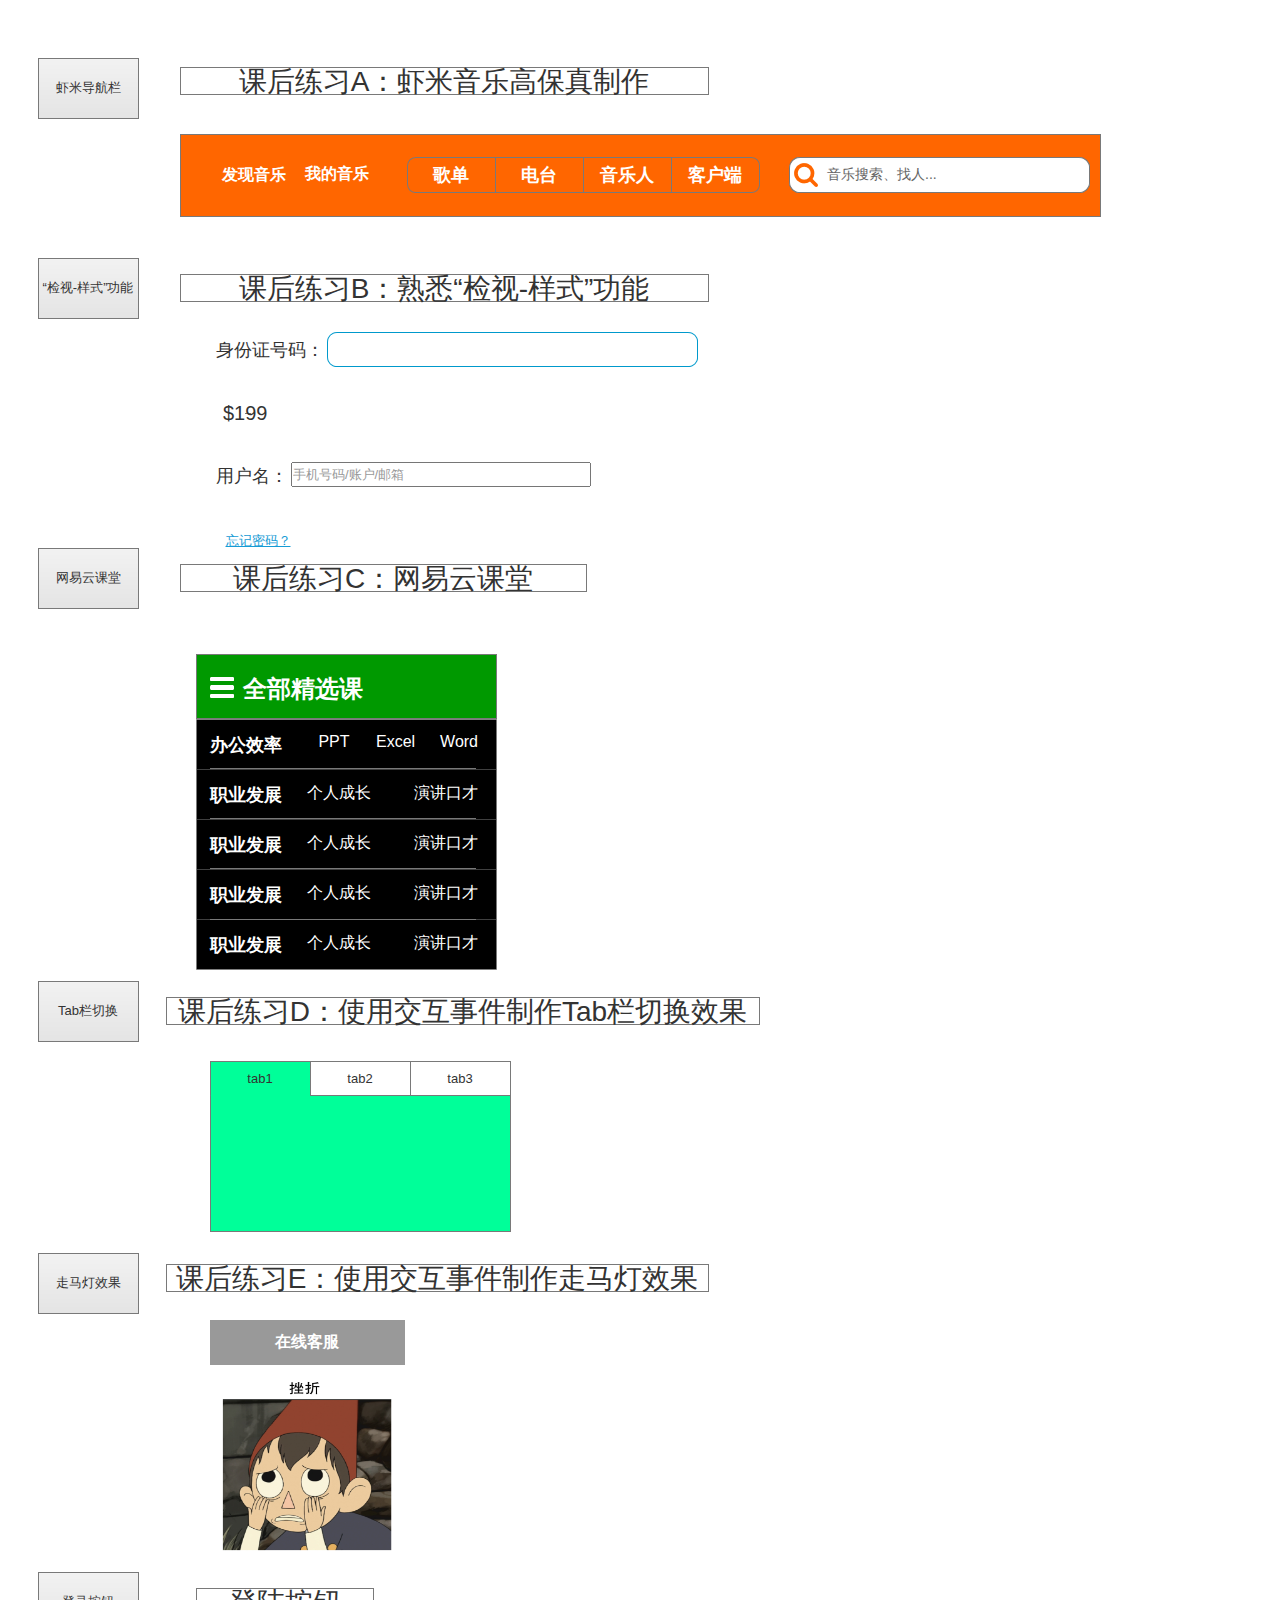
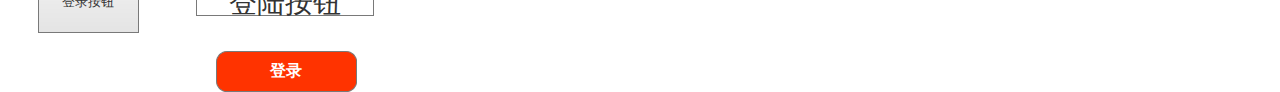
<file: index.html>
﻿<!DOCTYPE html>
<html>
  <head>
    <title>index</title>
    <meta http-equiv="X-UA-Compatible" content="IE=edge"/>
    <meta http-equiv="content-type" content="text/html; charset=utf-8"/>
    <meta name="apple-mobile-web-app-capable" content="yes"/>
    <link href="resources/css/jquery-ui-themes.css" type="text/css" rel="stylesheet"/>
    <link href="resources/css/axure_rp_page.css" type="text/css" rel="stylesheet"/>
    <link href="data/styles.css" type="text/css" rel="stylesheet"/>
    <link href="files/index/styles.css" type="text/css" rel="stylesheet"/>
    <script src="resources/scripts/jquery-1.7.1.min.js"></script>
    <script src="resources/scripts/jquery-ui-1.8.10.custom.min.js"></script>
    <script src="resources/scripts/prototypePre.js"></script>
    <script src="data/document.js"></script>
    <script src="resources/scripts/prototypePost.js"></script>
    <script src="files/index/data.js"></script>
    <script type="text/javascript">
      $axure.utils.getTransparentGifPath = function() { return 'resources/images/transparent.gif'; };
      $axure.utils.getOtherPath = function() { return 'resources/Other.html'; };
      $axure.utils.getReloadPath = function() { return 'resources/reload.html'; };
    </script>
  </head>
  <body>
    <div id="base" class="">

      <!-- Unnamed (矩形) -->
      <div id="u0" class="ax_default box_1">
        <img id="u0_img" class="img " src="images/index/regen/u0.png"/>
      </div>

      <!-- Unnamed (矩形) -->
      <div id="u1" class="ax_default box_1">
        <img id="u1_img" class="img " src="images/index/regen/u1.png"/>
        <div id="u1_text" class="text ">
          <p><span>歌单</span></p>
        </div>
      </div>

      <!-- Unnamed (矩形) -->
      <div id="u2" class="ax_default box_1">
        <img id="u2_img" class="img " src="images/index/regen/u2.png"/>
        <div id="u2_text" class="text ">
          <p><span>电台</span></p>
        </div>
      </div>

      <!-- Unnamed (矩形) -->
      <div id="u3" class="ax_default box_1">
        <img id="u3_img" class="img " src="images/index/regen/u2.png"/>
        <div id="u3_text" class="text ">
          <p><span>音乐人</span></p>
        </div>
      </div>

      <!-- Unnamed (矩形) -->
      <div id="u4" class="ax_default box_1">
        <img id="u4_img" class="img " src="images/index/regen/u4.png"/>
        <div id="u4_text" class="text ">
          <p><span>客户端</span></p>
        </div>
      </div>

      <!-- Unnamed (矩形) -->
      <div id="u5" class="ax_default box_1">
        <img id="u5_img" class="img " src="images/index/regen/u5.png"/>
      </div>

      <!-- Unnamed (形状) -->
      <div id="u6" class="ax_default icon">
        <img id="u6_img" class="img " src="images/index/regen/u6.png"/>
      </div>

      <!-- Unnamed (矩形) -->
      <div id="u7" class="ax_default label">
        <img id="u7_img" class="img " src="images/index/regen/u7.png"/>
        <div id="u7_text" class="text ">
          <p><span>发现音乐</span></p>
        </div>
      </div>

      <!-- Unnamed (矩形) -->
      <div id="u8" class="ax_default label">
        <img id="u8_img" class="img " src="images/index/regen/u7.png"/>
        <div id="u8_text" class="text ">
          <p><span>我的音乐</span></p>
        </div>
      </div>

      <!-- Unnamed (矩形) -->
      <div id="u9" class="ax_default _文本段落">
        <img id="u9_img" class="img " src="images/index/regen/u9.png"/>
        <div id="u9_text" class="text ">
          <p><span>音乐搜索、找人...</span></p>
        </div>
      </div>

      <!-- Unnamed (动态面板) -->
      <div id="u10" class="ax_default">
        <div id="u10_state0" class="panel_state" data-label="State1" style="">
          <div id="u10_state0_content" class="panel_state_content">

            <!-- Unnamed (矩形) -->
            <div id="u11" class="ax_default box_1">
              <img id="u11_img" class="img " src="images/index/regen/u5.png"/>
            </div>

            <!-- Unnamed (形状) -->
            <div id="u12" class="ax_default icon">
              <img id="u12_img" class="img " src="images/index/regen/u6.png"/>
            </div>

            <!-- Unnamed (矩形) -->
            <div id="u13" class="ax_default _文本段落">
              <img id="u13_img" class="img " src="images/index/regen/u9.png"/>
              <div id="u13_text" class="text ">
                <p><span>音乐搜索、找人...</span></p>
              </div>
            </div>

            <!-- Unnamed (动态面板) -->
            <div id="u14" class="ax_default">
              <div id="u14_state0" class="panel_state" data-label="State1" style="">
                <div id="u14_state0_content" class="panel_state_content">
                </div>
              </div>
              <div id="u14_state1" class="panel_state" data-label="State2" style="visibility: hidden;">
                <div id="u14_state1_content" class="panel_state_content">

                  <!-- Unnamed (矩形) -->
                  <div id="u15" class="ax_default box_1">
                    <img id="u15_img" class="img " src="images/index/regen/u15.png"/>
                  </div>
                </div>
              </div>
            </div>
          </div>
        </div>
        <div id="u10_state1" class="panel_state" data-label="State2" style="visibility: hidden;">
          <div id="u10_state1_content" class="panel_state_content">

            <!-- Unnamed (矩形) -->
            <div id="u16" class="ax_default box_1">
              <img id="u16_img" class="img " src="images/index/regen/u5.png"/>
            </div>

            <!-- Unnamed (形状) -->
            <div id="u17" class="ax_default icon">
              <img id="u17_img" class="img " src="images/index/regen/u6.png"/>
            </div>

            <!-- Unnamed (动态面板) -->
            <div id="u18" class="ax_default">
              <div id="u18_state0" class="panel_state" data-label="State1" style="">
                <div id="u18_state0_content" class="panel_state_content">
                </div>
              </div>
              <div id="u18_state1" class="panel_state" data-label="State2" style="visibility: hidden;">
                <div id="u18_state1_content" class="panel_state_content">

                  <!-- Unnamed (矩形) -->
                  <div id="u19" class="ax_default box_1">
                    <img id="u19_img" class="img " src="images/index/regen/u15.png"/>
                  </div>
                </div>
              </div>
            </div>

            <!-- Unnamed (垂直线) -->
            <div id="u20" class="ax_default line">
              <img id="u20_img" class="img " src="images/index/regen/u20.png"/>
            </div>
          </div>
        </div>
      </div>

      <!-- Unnamed (矩形) -->
      <div id="u21" class="ax_default box_1">
        <img id="u21_img" class="img " src="images/index/regen/u21.png"/>
      </div>

      <!-- Unnamed (文本框(单行)) -->
      <div id="u22" class="ax_default text_field">
        <input id="u22_input" type="text" value=""/>
      </div>

      <!-- Unnamed (矩形) -->
      <div id="u23" class="ax_default _三级标题">
        <img id="u23_img" class="img " src="images/index/regen/u23.png"/>
        <div id="u23_text" class="text ">
          <p><span>身份证号码：</span></p>
        </div>
      </div>

      <!-- Unnamed (横线) -->
      <div id="u24" class="ax_default line">
        <img id="u24_img" class="img " src="images/index/regen/u24.png"/>
      </div>

      <!-- Unnamed (矩形) -->
      <div id="u25" class="ax_default label">
        <img id="u25_img" class="img " src="images/index/regen/u25.png"/>
        <div id="u25_text" class="text ">
          <p><span>$199</span></p>
        </div>
      </div>

      <!-- Unnamed (文本框(单行)) -->
      <div id="u26" class="ax_default text_field">
        <input id="u26_input" type="text" value=""/>
      </div>

      <!-- Unnamed (矩形) -->
      <div id="u27" class="ax_default _三级标题">
        <img id="u27_img" class="img " src="images/index/regen/u27.png"/>
        <div id="u27_text" class="text ">
          <p><span>用户名：</span></p>
        </div>
      </div>

      <!-- Unnamed (矩形) -->
      <div id="u28" class="ax_default link_button" title="单击找回密码">
        <img id="u28_img" class="img " src="images/index/regen/u28.png"/>
        <div id="u28_text" class="text ">
          <p><span style="text-decoration:underline;">忘记密码？</span></p>
        </div>
      </div>

      <!-- Unnamed (动态面板) -->
      <div id="u29" class="ax_default">
        <div id="u29_state0" class="panel_state" data-label="State1" style="">
          <div id="u29_state0_content" class="panel_state_content">

            <!-- Unnamed (矩形) -->
            <div id="u30" class="ax_default box_1">
              <img id="u30_img" class="img " src="images/index/regen/u30.png"/>
            </div>

            <!-- 2 (矩形) -->
            <div id="u31" class="ax_default _三级标题" data-label="2">
              <img id="u31_img" class="img " src="images/index/regen/2_u31.png"/>
              <div id="u31_text" class="text ">
                <p><span>PPT</span></p>
              </div>
            </div>

            <!-- Unnamed (矩形) -->
            <div id="u32" class="ax_default _三级标题">
              <img id="u32_img" class="img " src="images/index/regen/u32.png"/>
              <div id="u32_text" class="text ">
                <p><span>Word</span></p>
              </div>
            </div>

            <!-- Unnamed (矩形) -->
            <div id="u33" class="ax_default _三级标题">
              <img id="u33_img" class="img " src="images/index/regen/u27.png"/>
              <div id="u33_text" class="text ">
                <p><span>办公效率</span></p>
              </div>
            </div>

            <!-- 2 (矩形) -->
            <div id="u34" class="ax_default _三级标题" data-label="2">
              <img id="u34_img" class="img " src="images/index/regen/u32.png"/>
              <div id="u34_text" class="text ">
                <p><span>Excel</span></p>
              </div>
            </div>
          </div>
        </div>
        <div id="u29_state1" class="panel_state" data-label="State2" style="visibility: hidden;">
          <div id="u29_state1_content" class="panel_state_content">

            <!-- Unnamed (矩形) -->
            <div id="u35" class="ax_default box_1">
              <img id="u35_img" class="img " src="images/index/regen/u35.png"/>
            </div>

            <!-- Unnamed (矩形) -->
            <div id="u36" class="ax_default _三级标题">
              <img id="u36_img" class="img " src="images/index/regen/u27.png"/>
              <div id="u36_text" class="text ">
                <p><span>职业发展</span></p>
              </div>
            </div>

            <!-- Unnamed (矩形) -->
            <div id="u37" class="ax_default _三级标题">
              <img id="u37_img" class="img " src="images/index/regen/u7.png"/>
              <div id="u37_text" class="text ">
                <p><span>个人成长</span></p>
              </div>
            </div>

            <!-- Unnamed (矩形) -->
            <div id="u38" class="ax_default _三级标题">
              <img id="u38_img" class="img " src="images/index/regen/u7.png"/>
              <div id="u38_text" class="text ">
                <p><span>演讲口才</span></p>
              </div>
            </div>
          </div>
        </div>
      </div>

      <!-- Unnamed (矩形) -->
      <div id="u39" class="ax_default box_1">
        <img id="u39_img" class="img " src="images/index/regen/u39.png"/>
      </div>

      <!-- Unnamed (横线) -->
      <div id="u40" class="ax_default line">
        <img id="u40_img" class="img " src="images/index/regen/u40.png"/>
      </div>

      <!-- Unnamed (矩形) -->
      <div id="u41" class="ax_default _二级标题">
        <img id="u41_img" class="img " src="images/index/regen/u41.png"/>
        <div id="u41_text" class="text ">
          <p><span>全部精选课</span></p>
        </div>
      </div>

      <!-- Unnamed (形状) -->
      <div id="u42" class="ax_default icon">
        <img id="u42_img" class="img " src="images/index/regen/u42.png"/>
      </div>

      <!-- Unnamed (动态面板) -->
      <div id="u43" class="ax_default">
        <div id="u43_state0" class="panel_state" data-label="State1" style="">
          <div id="u43_state0_content" class="panel_state_content">

            <!-- Unnamed (矩形) -->
            <div id="u44" class="ax_default box_1">
              <img id="u44_img" class="img " src="images/index/regen/u30.png"/>
            </div>

            <!-- 2 (矩形) -->
            <div id="u45" class="ax_default _三级标题" data-label="2">
              <img id="u45_img" class="img " src="images/index/regen/u7.png"/>
              <div id="u45_text" class="text ">
                <p><span>个人成长</span></p>
              </div>
            </div>

            <!-- Unnamed (矩形) -->
            <div id="u46" class="ax_default _三级标题">
              <img id="u46_img" class="img " src="images/index/regen/u7.png"/>
              <div id="u46_text" class="text ">
                <p><span>演讲口才</span></p>
              </div>
            </div>

            <!-- Unnamed (矩形) -->
            <div id="u47" class="ax_default _三级标题">
              <img id="u47_img" class="img " src="images/index/regen/u27.png"/>
              <div id="u47_text" class="text ">
                <p><span>职业发展</span></p>
              </div>
            </div>
          </div>
        </div>
        <div id="u43_state1" class="panel_state" data-label="State2" style="visibility: hidden;">
          <div id="u43_state1_content" class="panel_state_content">

            <!-- Unnamed (矩形) -->
            <div id="u48" class="ax_default box_1">
              <img id="u48_img" class="img " src="images/index/regen/u35.png"/>
            </div>

            <!-- Unnamed (矩形) -->
            <div id="u49" class="ax_default _三级标题">
              <img id="u49_img" class="img " src="images/index/regen/u27.png"/>
              <div id="u49_text" class="text ">
                <p><span>职业发展</span></p>
              </div>
            </div>

            <!-- Unnamed (矩形) -->
            <div id="u50" class="ax_default _三级标题">
              <img id="u50_img" class="img " src="images/index/regen/u7.png"/>
              <div id="u50_text" class="text ">
                <p><span>个人成长</span></p>
              </div>
            </div>

            <!-- Unnamed (矩形) -->
            <div id="u51" class="ax_default _三级标题">
              <img id="u51_img" class="img " src="images/index/regen/u7.png"/>
              <div id="u51_text" class="text ">
                <p><span>演讲口才</span></p>
              </div>
            </div>
          </div>
        </div>
      </div>

      <!-- Unnamed (动态面板) -->
      <div id="u52" class="ax_default">
        <div id="u52_state0" class="panel_state" data-label="State1" style="">
          <div id="u52_state0_content" class="panel_state_content">

            <!-- Unnamed (矩形) -->
            <div id="u53" class="ax_default box_1">
              <img id="u53_img" class="img " src="images/index/regen/u30.png"/>
            </div>

            <!-- 2 (矩形) -->
            <div id="u54" class="ax_default _三级标题" data-label="2">
              <img id="u54_img" class="img " src="images/index/regen/u7.png"/>
              <div id="u54_text" class="text ">
                <p><span>个人成长</span></p>
              </div>
            </div>

            <!-- Unnamed (矩形) -->
            <div id="u55" class="ax_default _三级标题">
              <img id="u55_img" class="img " src="images/index/regen/u7.png"/>
              <div id="u55_text" class="text ">
                <p><span>演讲口才</span></p>
              </div>
            </div>

            <!-- Unnamed (矩形) -->
            <div id="u56" class="ax_default _三级标题">
              <img id="u56_img" class="img " src="images/index/regen/u27.png"/>
              <div id="u56_text" class="text ">
                <p><span>职业发展</span></p>
              </div>
            </div>
          </div>
        </div>
        <div id="u52_state1" class="panel_state" data-label="State2" style="visibility: hidden;">
          <div id="u52_state1_content" class="panel_state_content">

            <!-- Unnamed (矩形) -->
            <div id="u57" class="ax_default box_1">
              <img id="u57_img" class="img " src="images/index/regen/u35.png"/>
            </div>

            <!-- Unnamed (矩形) -->
            <div id="u58" class="ax_default _三级标题">
              <img id="u58_img" class="img " src="images/index/regen/u27.png"/>
              <div id="u58_text" class="text ">
                <p><span>职业发展</span></p>
              </div>
            </div>

            <!-- Unnamed (矩形) -->
            <div id="u59" class="ax_default _三级标题">
              <img id="u59_img" class="img " src="images/index/regen/u7.png"/>
              <div id="u59_text" class="text ">
                <p><span>个人成长</span></p>
              </div>
            </div>

            <!-- Unnamed (矩形) -->
            <div id="u60" class="ax_default _三级标题">
              <img id="u60_img" class="img " src="images/index/regen/u7.png"/>
              <div id="u60_text" class="text ">
                <p><span>演讲口才</span></p>
              </div>
            </div>
          </div>
        </div>
      </div>

      <!-- Unnamed (动态面板) -->
      <div id="u61" class="ax_default">
        <div id="u61_state0" class="panel_state" data-label="State1" style="">
          <div id="u61_state0_content" class="panel_state_content">

            <!-- Unnamed (矩形) -->
            <div id="u62" class="ax_default box_1">
              <img id="u62_img" class="img " src="images/index/regen/u30.png"/>
            </div>

            <!-- 2 (矩形) -->
            <div id="u63" class="ax_default _三级标题" data-label="2">
              <img id="u63_img" class="img " src="images/index/regen/u7.png"/>
              <div id="u63_text" class="text ">
                <p><span>个人成长</span></p>
              </div>
            </div>

            <!-- Unnamed (矩形) -->
            <div id="u64" class="ax_default _三级标题">
              <img id="u64_img" class="img " src="images/index/regen/u7.png"/>
              <div id="u64_text" class="text ">
                <p><span>演讲口才</span></p>
              </div>
            </div>

            <!-- Unnamed (矩形) -->
            <div id="u65" class="ax_default _三级标题">
              <img id="u65_img" class="img " src="images/index/regen/u27.png"/>
              <div id="u65_text" class="text ">
                <p><span>职业发展</span></p>
              </div>
            </div>
          </div>
        </div>
        <div id="u61_state1" class="panel_state" data-label="State2" style="visibility: hidden;">
          <div id="u61_state1_content" class="panel_state_content">

            <!-- Unnamed (矩形) -->
            <div id="u66" class="ax_default box_1">
              <img id="u66_img" class="img " src="images/index/regen/u35.png"/>
            </div>

            <!-- Unnamed (矩形) -->
            <div id="u67" class="ax_default _三级标题">
              <img id="u67_img" class="img " src="images/index/regen/u27.png"/>
              <div id="u67_text" class="text ">
                <p><span>职业发展</span></p>
              </div>
            </div>

            <!-- Unnamed (矩形) -->
            <div id="u68" class="ax_default _三级标题">
              <img id="u68_img" class="img " src="images/index/regen/u7.png"/>
              <div id="u68_text" class="text ">
                <p><span>个人成长</span></p>
              </div>
            </div>

            <!-- Unnamed (矩形) -->
            <div id="u69" class="ax_default _三级标题">
              <img id="u69_img" class="img " src="images/index/regen/u7.png"/>
              <div id="u69_text" class="text ">
                <p><span>演讲口才</span></p>
              </div>
            </div>
          </div>
        </div>
      </div>

      <!-- Unnamed (动态面板) -->
      <div id="u70" class="ax_default">
        <div id="u70_state0" class="panel_state" data-label="State1" style="">
          <div id="u70_state0_content" class="panel_state_content">

            <!-- Unnamed (矩形) -->
            <div id="u71" class="ax_default box_1">
              <img id="u71_img" class="img " src="images/index/regen/u30.png"/>
            </div>

            <!-- 2 (矩形) -->
            <div id="u72" class="ax_default _三级标题" data-label="2">
              <img id="u72_img" class="img " src="images/index/regen/u7.png"/>
              <div id="u72_text" class="text ">
                <p><span>个人成长</span></p>
              </div>
            </div>

            <!-- Unnamed (矩形) -->
            <div id="u73" class="ax_default _三级标题">
              <img id="u73_img" class="img " src="images/index/regen/u7.png"/>
              <div id="u73_text" class="text ">
                <p><span>演讲口才</span></p>
              </div>
            </div>

            <!-- Unnamed (矩形) -->
            <div id="u74" class="ax_default _三级标题">
              <img id="u74_img" class="img " src="images/index/regen/u27.png"/>
              <div id="u74_text" class="text ">
                <p><span>职业发展</span></p>
              </div>
            </div>
          </div>
        </div>
        <div id="u70_state1" class="panel_state" data-label="State2" style="visibility: hidden;">
          <div id="u70_state1_content" class="panel_state_content">

            <!-- Unnamed (矩形) -->
            <div id="u75" class="ax_default box_1">
              <img id="u75_img" class="img " src="images/index/regen/u35.png"/>
            </div>

            <!-- Unnamed (矩形) -->
            <div id="u76" class="ax_default _三级标题">
              <img id="u76_img" class="img " src="images/index/regen/u27.png"/>
              <div id="u76_text" class="text ">
                <p><span>职业发展</span></p>
              </div>
            </div>

            <!-- Unnamed (矩形) -->
            <div id="u77" class="ax_default _三级标题">
              <img id="u77_img" class="img " src="images/index/regen/u7.png"/>
              <div id="u77_text" class="text ">
                <p><span>个人成长</span></p>
              </div>
            </div>

            <!-- Unnamed (矩形) -->
            <div id="u78" class="ax_default _三级标题">
              <img id="u78_img" class="img " src="images/index/regen/u7.png"/>
              <div id="u78_text" class="text ">
                <p><span>演讲口才</span></p>
              </div>
            </div>
          </div>
        </div>
      </div>

      <!-- Unnamed (横线) -->
      <div id="u79" class="ax_default line">
        <img id="u79_img" class="img " src="images/index/regen/u79.png"/>
      </div>

      <!-- Unnamed (横线) -->
      <div id="u80" class="ax_default line">
        <img id="u80_img" class="img " src="images/index/regen/u79.png"/>
      </div>

      <!-- Unnamed (横线) -->
      <div id="u81" class="ax_default line">
        <img id="u81_img" class="img " src="images/index/regen/u79.png"/>
      </div>

      <!-- Unnamed (横线) -->
      <div id="u82" class="ax_default line">
        <img id="u82_img" class="img " src="images/index/regen/u79.png"/>
      </div>

      <!-- Unnamed (动态面板) -->
      <div id="u83" class="ax_default">
        <div id="u83_state0" class="panel_state" data-label="State1" style="">
          <div id="u83_state0_content" class="panel_state_content">

            <!-- Unnamed (矩形) -->
            <div id="u84" class="ax_default box_1">
              <img id="u84_img" class="img " src="images/index/regen/u84.png"/>
            </div>

            <!-- Unnamed (矩形) -->
            <div id="u85" class="ax_default box_1">
              <img id="u85_img" class="img " src="images/index/regen/u85.png"/>
              <div id="u85_text" class="text ">
                <p><span>tab1</span></p>
              </div>
            </div>

            <!-- Unnamed (矩形) -->
            <div id="u86" class="ax_default box_1">
              <img id="u86_img" class="img " src="images/index/regen/u86.png"/>
              <div id="u86_text" class="text ">
                <p><span>tab2</span></p>
              </div>
            </div>

            <!-- Unnamed (矩形) -->
            <div id="u87" class="ax_default box_1">
              <img id="u87_img" class="img " src="images/index/regen/u86.png"/>
              <div id="u87_text" class="text ">
                <p><span>tab3</span></p>
              </div>
            </div>
          </div>
        </div>
        <div id="u83_state1" class="panel_state" data-label="State2" style="visibility: hidden;">
          <div id="u83_state1_content" class="panel_state_content">

            <!-- Unnamed (矩形) -->
            <div id="u88" class="ax_default box_1">
              <img id="u88_img" class="img " src="images/index/regen/u88.png"/>
            </div>

            <!-- Unnamed (矩形) -->
            <div id="u89" class="ax_default box_1">
              <img id="u89_img" class="img " src="images/index/regen/u89.png"/>
              <div id="u89_text" class="text ">
                <p><span>tab1</span></p>
              </div>
            </div>

            <!-- Unnamed (矩形) -->
            <div id="u90" class="ax_default box_1">
              <img id="u90_img" class="img " src="images/index/regen/u90.png"/>
              <div id="u90_text" class="text ">
                <p><span>tab2</span></p>
              </div>
            </div>

            <!-- Unnamed (矩形) -->
            <div id="u91" class="ax_default box_1">
              <img id="u91_img" class="img " src="images/index/regen/u86.png"/>
              <div id="u91_text" class="text ">
                <p><span>tab3</span></p>
              </div>
            </div>
          </div>
        </div>
        <div id="u83_state2" class="panel_state" data-label="State3" style="visibility: hidden;">
          <div id="u83_state2_content" class="panel_state_content">

            <!-- Unnamed (矩形) -->
            <div id="u92" class="ax_default box_1">
              <img id="u92_img" class="img " src="images/index/regen/u92.png"/>
            </div>

            <!-- Unnamed (矩形) -->
            <div id="u93" class="ax_default box_1">
              <img id="u93_img" class="img " src="images/index/regen/u89.png"/>
              <div id="u93_text" class="text ">
                <p><span>tab1</span></p>
              </div>
            </div>

            <!-- Unnamed (矩形) -->
            <div id="u94" class="ax_default box_1">
              <img id="u94_img" class="img " src="images/index/regen/u86.png"/>
              <div id="u94_text" class="text ">
                <p><span>tab2</span></p>
              </div>
            </div>

            <!-- Unnamed (矩形) -->
            <div id="u95" class="ax_default box_1">
              <img id="u95_img" class="img " src="images/index/regen/u95.png"/>
              <div id="u95_text" class="text ">
                <p><span>tab3</span></p>
              </div>
            </div>
          </div>
        </div>
      </div>

      <!-- Unnamed (动态面板) -->
      <div id="u96" class="ax_default">
        <div id="u96_state0" class="panel_state" data-label="State1" style="">
          <div id="u96_state0_content" class="panel_state_content">

            <!-- 1 (图像) -->
            <div id="u97" class="ax_default _图片" data-label="1">
              <img id="u97_img" class="img " src="images/index/regen/1_u97.jpg"/>
            </div>
          </div>
        </div>
        <div id="u96_state1" class="panel_state" data-label="State2" style="visibility: hidden;">
          <div id="u96_state1_content" class="panel_state_content">

            <!-- 2 (图像) -->
            <div id="u98" class="ax_default _图片" data-label="2">
              <img id="u98_img" class="img " src="images/index/regen/2_u98.jpg"/>
            </div>
          </div>
        </div>
      </div>

      <!-- Unnamed (矩形) -->
      <div id="u99" class="ax_default box_3">
        <img id="u99_img" class="img " src="images/index/regen/u99.png"/>
        <div id="u99_text" class="text ">
          <p><span>在线客服</span></p>
        </div>
      </div>

      <!-- Unnamed (矩形) -->
      <div id="u100" class="ax_default button">
        <img id="u100_img" class="img " src="images/index/regen/u100.png"/>
        <div id="u100_text" class="text ">
          <p><span>登录</span></p>
        </div>
      </div>

      <!-- Unnamed (矩形) -->
      <div id="u101" class="ax_default box_1">
        <img id="u101_img" class="img " src="images/index/regen/u101.png"/>
        <div id="u101_text" class="text ">
          <p><span>课后练习A：虾米音乐高保真制作</span></p>
        </div>
      </div>

      <!-- Unnamed (矩形) -->
      <div id="u102" class="ax_default box_1">
        <img id="u102_img" class="img " src="images/index/regen/u101.png"/>
        <div id="u102_text" class="text ">
          <p><span>课后练习B：熟悉“检视-样式”功能</span></p>
        </div>
      </div>

      <!-- Unnamed (矩形) -->
      <div id="u103" class="ax_default box_1">
        <img id="u103_img" class="img " src="images/index/regen/u103.png"/>
        <div id="u103_text" class="text ">
          <p><span>课后练习C：网易云课堂</span></p>
        </div>
      </div>

      <!-- Unnamed (矩形) -->
      <div id="u104" class="ax_default box_1">
        <img id="u104_img" class="img " src="images/index/regen/u104.png"/>
        <div id="u104_text" class="text ">
          <p><span>课后练习D：使用交互事件制作Tab栏切换效果</span></p>
        </div>
      </div>

      <!-- Unnamed (矩形) -->
      <div id="u105" class="ax_default box_1">
        <img id="u105_img" class="img " src="images/index/regen/u105.png"/>
        <div id="u105_text" class="text ">
          <p><span>课后练习E：使用交互事件制作走马灯效果</span></p>
        </div>
      </div>

      <!-- Unnamed (矩形) -->
      <div id="u106" class="ax_default box_1">
        <img id="u106_img" class="img " src="images/index/regen/u106.png"/>
        <div id="u106_text" class="text ">
          <p><span>登陆按钮</span></p>
        </div>
      </div>

      <!-- Unnamed (矩形) -->
      <div id="u107" class="ax_default _流程形状">
        <img id="u107_img" class="img " src="images/index/regen/u107.png"/>
        <div id="u107_text" class="text ">
          <p><span>虾米导航栏</span></p>
        </div>
      </div>

      <!-- Unnamed (矩形) [reference page] -->
      <div id="u107_ref" class="reference_page"></div>

      <!-- Unnamed (矩形) -->
      <div id="u108" class="ax_default _流程形状">
        <img id="u108_img" class="img " src="images/index/regen/u107.png"/>
        <div id="u108_text" class="text ">
          <p><span>“检视-样式”功能</span></p>
        </div>
      </div>

      <!-- Unnamed (矩形) [reference page] -->
      <div id="u108_ref" class="reference_page"></div>

      <!-- Unnamed (矩形) -->
      <div id="u109" class="ax_default _流程形状">
        <img id="u109_img" class="img " src="images/index/regen/u107.png"/>
        <div id="u109_text" class="text ">
          <p><span>网易云课堂</span></p>
        </div>
      </div>

      <!-- Unnamed (矩形) [reference page] -->
      <div id="u109_ref" class="reference_page"></div>

      <!-- Unnamed (矩形) -->
      <div id="u110" class="ax_default _流程形状">
        <img id="u110_img" class="img " src="images/index/regen/u107.png"/>
        <div id="u110_text" class="text ">
          <p><span>Tab栏切换</span></p>
        </div>
      </div>

      <!-- Unnamed (矩形) [reference page] -->
      <div id="u110_ref" class="reference_page"></div>

      <!-- Unnamed (矩形) -->
      <div id="u111" class="ax_default _流程形状">
        <img id="u111_img" class="img " src="images/index/regen/u107.png"/>
        <div id="u111_text" class="text ">
          <p><span>走马灯效果</span></p>
        </div>
      </div>

      <!-- Unnamed (矩形) [reference page] -->
      <div id="u111_ref" class="reference_page"></div>

      <!-- Unnamed (矩形) -->
      <div id="u112" class="ax_default _流程形状">
        <img id="u112_img" class="img " src="images/index/regen/u107.png"/>
        <div id="u112_text" class="text ">
          <p><span>登录按钮</span></p>
        </div>
      </div>

      <!-- Unnamed (矩形) [reference page] -->
      <div id="u112_ref" class="reference_page"></div>
    </div>
  </body>
</html>
</file>
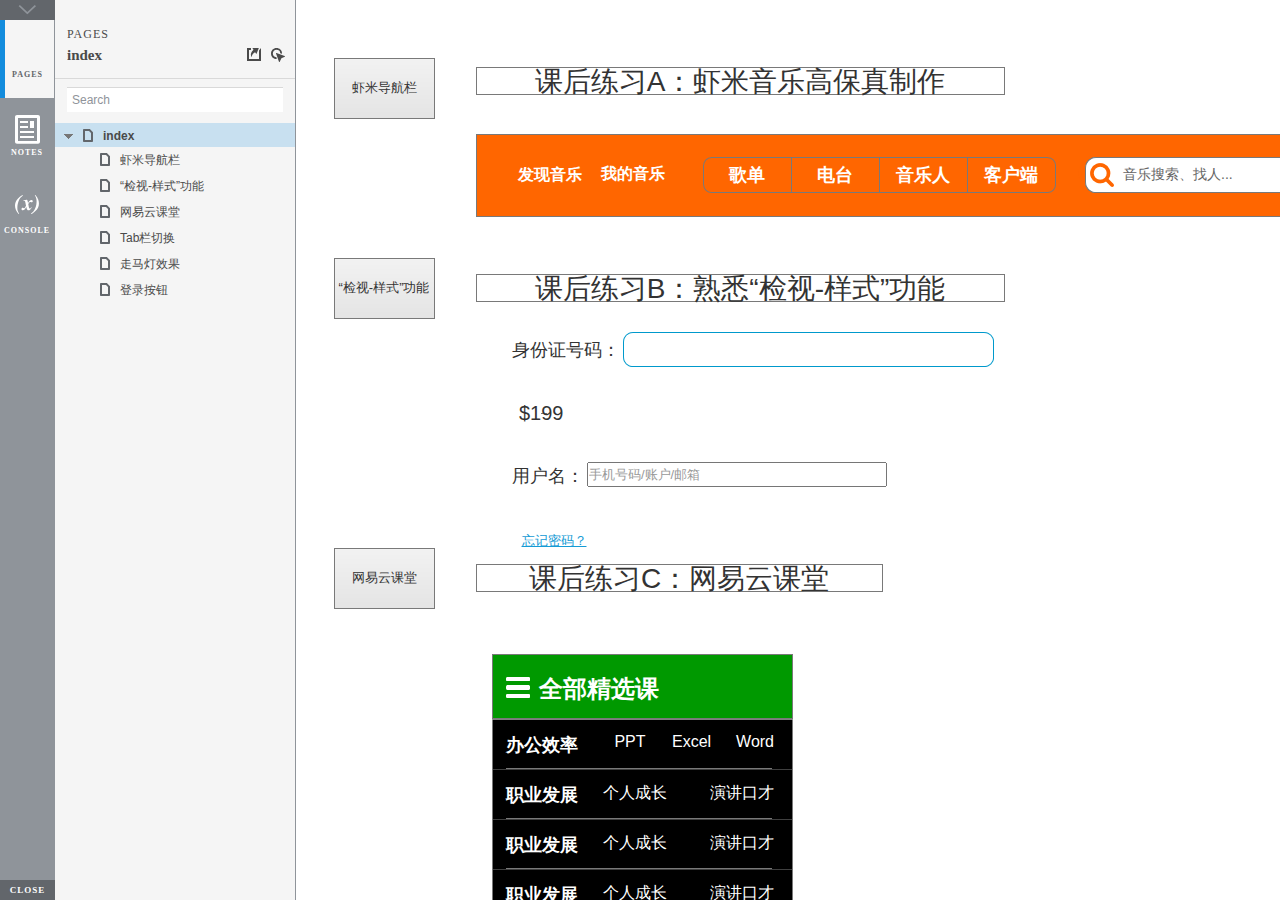
<file: start.html>
<!DOCTYPE html>
<html xmlns="http://www.w3.org/1999/xhtml" xml:lang="en" lang="en">
<head>
    <title>Untitled Document</title>
    <meta http-equiv="X-UA-Compatible" content="IE=edge"/>
    <meta http-equiv="content-type" content="text/html; charset=utf-8" />
    <meta name="viewport" content="width=device-width, initial-scale=1.0" />
    <meta name="apple-mobile-web-app-capable" content="yes" />
    <link type="text/css" href="resources/css/reset.css" rel="Stylesheet" />
    <link type="text/css" href="resources/css/default.css" rel="Stylesheet" />
    <!--<link href='https://fonts.googleapis.com/css?family=Nunito:300' rel='stylesheet' type='text/css'>-->

    <script type="text/javascript">
        if (location.href.toString().indexOf('file://localhost/') == 0) {
            location.href = location.href.toString().replace('file://localhost/', 'file:///');
        }
    </script>

    <!-- 8.0.0.3372 -->
<script src="resources/scripts/jquery-1.7.1.min.js"></script>
<script src="resources/scripts/startPre.js"></script>
<script src="data/document.js"></script>

    <style type="text/css">

#outerContainer {
	width:1000px;
	height:1500px;
}

.vsplitbar {
    width: 3px;
    /*background: #B9B9B9;*/
    border-right: 1px solid #8f949a;
}

.vsplitbar:hover, .vsplitbar.active {
    background: #8f949a;
}

#rightPanel {
    background-color: White;
}

/*#leftPanel {
    min-width: 120px;
}*/

.splitterMask {
   position:absolute;
   top: 0;
   left: 0;
   width: 100%;
   height: 100%;
   overflow: hidden;
   background-image: url(resources/images/transparent.gif);
   z-index: 20000;
}

    </style>
    <script type="text/javascript" language="JavaScript"><!--
        var SITEMAP_COLLAPSE_VAR_NAME = 'c';
        var PLUGIN_VAR_NAME = 'g';
        var FOOTNOTES_VAR_NAME = 'fn';
        var ADAPTIVE_VIEW_VAR_NAME = 'view';
        var lastLeftPanelWidth = 295;
        var toolBarOnly = true;

        // isolate scope
        (function() {
            setUpController();
            
            var configuration = $axure.document.configuration;
            var _settings = {};
            _settings.projectId = configuration.prototypeId;
            _settings.isAxshare = configuration.isAxshare;
            _settings.loadFeedbackPlugin = configuration.loadFeedbackPlugin;
            var cHash = getHashStringVar(SITEMAP_COLLAPSE_VAR_NAME);
            _settings.startCollapsed = cHash == "1";
            if(cHash == "2") closePlayer();
            var gHash = getHashStringVar(PLUGIN_VAR_NAME);
            if(gHash == "") gHash = 1;
            _settings.startPluginGid = gHash;

            $axure.player.settings = _settings;

            $(window).bind('load', function() {
                if(CHROME_5_LOCAL && !$('body').attr('pluginDetected')) {
                    window.location = 'resources/chrome/chrome.html';
                }
            });

            $(document).ready(function() {
                $axure.page.bind('load.start', mainFrame_onload);
                $axure.messageCenter.addMessageListener(messageCenter_message);

                $(document).on('pluginShown', function (event, data) {
                    setVarInCurrentUrlHash('g', data ? data : '');
                });

                $(document).on('pluginCreated', function(event, data) {
                    if($axure.player.settings.startPluginGid == data) {
                        $axure.player.showPlugin(data);
                    }
                });

                if($axure.player.settings.loadFeedbackPlugin) {
                    if($axure.player.settings.isAxshare) {
                        $axure.utils.loadJS('/Scripts/plugins/feedback/feedback8.js');
                    } else {
                        $axure.utils.loadJS('http://share.axure.com/Scripts/plugins/feedback/feedback8.js');
                    }
                }

                if(navigator.userAgent.indexOf("MSIE") >= 0) $('#outerContainer').width('100%');
                initialize();
                if($axure.player.settings.startCollapsed) $('#outerContainer').splitter({ sizeLeft: 0 });
                else $('#outerContainer').splitter({ sizeLeft: lastLeftPanelWidth });
                $('#leftPanel').width(lastLeftPanelWidth);
                
                $(window).resize(function() { resizeContent(); });

                $('#maximizePanelContainer').hide();

                initializeLogo();

                $(window).resize();
                resizeContent();
                
                $axure.player.collapseToBar();

                if($axure.player.settings.startCollapsed) {
                    collapse();
                    $('#leftPanel').width(0);
                }

                if(MOBILE_DEVICE) {
                    $('#interfaceControlFrameMinimizeContainer').height('45px');
                    $('#interfaceControlFrameMinimizeContainer a').height('45px');
                    $('#interfaceControlFrameHeaderContainer').css('margin-top','45px');
                    $('#interfaceControlFrameCloseContainer a').css('padding','10px 0px');
                    $('#maximizePanelContainer').height('45px');//.css('top','inherit').css('bottom','0px');

                    $('body').removeClass('hashover');

                    if(IOS) {
                        $('#rightPanel').css('overflow', 'auto').css('-webkit-overflow-scrolling', 'touch').css('-ms-overflow-x', 'hidden');

                        window.addEventListener("orientationchange", function() {
                            var viewport = document.querySelector("meta[name=viewport]");
                            //so iOS doesn't zoom when switching back to portrait
                            viewport.setAttribute('content', 'width=device-width, initial-scale=1.0, maximum-scale=1.0');
                            viewport.setAttribute('content', 'width=device-width, initial-scale=1.0');
                            resizeContent();
                        }, false);

                        $axure.page.bind('load.start', function() {
                            resizeContent();
                        });
                    }
                }

            });

            function initialize() {
                var legacyQString = getQueryString("Page");
                if (legacyQString.length > 0) {
                    location.href = location.href.substring(0, location.href.indexOf("?")) + "#p=" + legacyQString;
                    return;
                }

                var mainFrame = document.getElementById("mainFrame");
                //if it's local file on safari, test if we can access mainframe after its loaded
                if(SAFARI && document.location.href.indexOf('file://') >= 0) {
                    $(mainFrame).load(function () {
                        var canAccess;
                        try {
                            var mainFrameWindow = mainFrame.contentWindow || mainFrame.contentDocument;
                            mainFrameWindow['safari_file_CORS'] = 'Y';
                            canAccess = mainFrameWindow['safari_file_CORS'] === 'Y';
                        } catch(err) {
                            canAccess = false;
                        }

                        if(!canAccess) window.location = 'resources/chrome/safari.html';
                    });
                }

                mainFrame.contentWindow.location.href = getInitialUrl();
            }

            function initializeLogo() {
                if($axure.document.configuration.logoImagePath) {
                    var image = new Image();
                    image.onload = function() {
                        $('#logoImage').css('max-width', this.width + 'px');
                        $axure.player.resizeContent();
                    };
                    image.src = $axure.document.configuration.logoImagePath;
                
                    $('#interfaceControlFrameLogoImageContainer').html('<img id="logoImage" src="" />');
                    $('#logoImage').attr('src', $axure.document.configuration.logoImagePath).load(function() { resizeContent(); });
                } else $('#interfaceControlFrameLogoImageContainer').hide();

                if ($axure.document.configuration.logoImageCaption) {
                    $('#interfaceControlFrameLogoCaptionContainer').html($axure.document.configuration.logoImageCaption);
                } else $('#interfaceControlFrameLogoCaptionContainer').hide();

                if(!$('#interfaceControlFrameLogoImageContainer').is(':visible') && !$('#interfaceControlFrameLogoCaptionContainer').is(':visible')) {
                    $('#interfaceControlFrameLogoContainer').hide();
                }
            }

            var resizeContent = $axure.player.resizeContent = function() {
                var newHeight = $(window).height();
                var newWidth = $(window).width();

                var controlContainerHeight = newHeight;// - 30;
                if($('#interfaceControlFrameLogoContainer').is(':visible')) controlContainerHeight -= $('#interfaceControlFrameLogoContainer').outerHeight();// + 16;

                $('#outerContainer').height(newHeight).width(newWidth);
                $('.vsplitbar').height(newHeight);
                $('#leftPanel').height(newHeight);
                $('#interfaceControlFrame').height(newHeight);
                $('#interfaceControlFrameContainer').height(newHeight);
                $('#interfaceControlFrameHostContainer').height(controlContainerHeight);

                $('#rightPanel').height(newHeight);
                $('#mainFrame').height(newHeight);

                if($('#leftPanel').is(':visible')) $('#rightPanel').width($(window).width() - $('#leftPanel').width() - 1);// $('.vsplitbar').width());
                else $('#rightPanel').width($(window).width());

                $(document).trigger('ContainerHeightChange',[controlContainerHeight]);

                if(MOBILE_DEVICE) {
                    if(!(getHashStringVar(ADAPTIVE_VIEW_VAR_NAME).length > 0)) $axure.messageCenter.postMessage('setAdaptiveViewForSize', {'width':newWidth, 'height':$('#rightPanel').height()});
                }
            }

            var collapseToBar = $axure.player.collapseToBar = function() {
                lastLeftPanelWidth = $('#leftPanel').width();
                $('#leftPanel').width('55px');
                $('.vsplitbar').hide();
                $('#rightPanel').width($(window).width() - $('#leftPanel').width());
                $(window).resize();
                $('#outerContainer').trigger('resize');
                toolBarOnly = true;
            }

            var expandFromBar = $axure.player.expandFromBar = function() {
                if($('.vsplitbar').is(':visible')) return;

                $('#leftPanel').width(lastLeftPanelWidth);
                $('.vsplitbar').show();
                $('#rightPanel').width($(window).width() - $('#leftPanel').width() - 1);// $('.vsplitbar').width());
                $(window).resize();
                $('#outerContainer').trigger('resize');
                toolBarOnly = false;
            }

        })();

        function messageCenter_message(message, data) {
            if(message == 'expandFrame') expand();
            else if(message == 'getCollapseFrameOnLoad' && $axure.player.settings.startCollapsed && !MOBILE_DEVICE) $axure.messageCenter.postMessage('collapseFrameOnLoad');
        }

        
        function getInitialUrl() {
            var pageName = getHashStringVar("p");
            if(pageName.length > 0) return pageName + ".html";
            else {
                var url = getFirstPageUrl($axure.document.sitemap.rootNodes);
                return (url ? url : "about:blank");
            }
        }

        function getFirstPageUrl(nodes) {
            for (var i = 0; i < nodes.length; i++) {
                var node = nodes[i];
                if (node.url) return node.url;
                else {
                    var hasChildren = (node.children && node.children.length > 0);
                    if (hasChildren) {
                        var url = getFirstPageUrl(node.children);
                        if (url) return url;
                    }
                }
            }
            return null;
        }

        function closePlayer() {
            if($axure.page.location) window.location.href = $axure.page.location;
            else {
                var pageFile = getInitialUrl();
                var currentLocation = window.location.toString();
                window.location.href = currentLocation.substr(0, currentLocation.lastIndexOf("/") + 1) + pageFile;
            }
        }

        function replaceHash(newHash) {
            var currentLocWithoutHash = window.location.toString().split('#')[0];

            //We use replace so that every hash change doesn't get appended to the history stack.
            //We use replaceState in browsers that support it, else replace the location
            if(typeof window.history.replaceState != 'undefined') {
                try {
                    //Chrome 45 (Version 45.0.2454.85 m) started throwing an error here when generated locally (this only happens with sitemap open) which broke all interactions.
                    //try catch breaks the url adjusting nicely when the sitemap is open, but all interactions and forward and back buttons work.
                    //Uncaught SecurityError: Failed to execute 'replaceState' on 'History': A history state object with URL 'file:///C:/Users/Ian/Documents/Axure/HTML/Untitled/start.html#p=home' cannot be created in a document with origin 'null'.
                    window.history.replaceState(null, null, currentLocWithoutHash + newHash);
                } catch(ex) {}
            } else {
                window.location.replace(currentLocWithoutHash + newHash);
            }
        }

        function collapse() {
            setVarInCurrentUrlHash('c', 1);
            if(!toolBarOnly) lastLeftPanelWidth = $('#leftPanel').width();

            $('#maximizePanelContainer').show();
            $('#leftPanel').hide();
            $('.vsplitbar').hide();
            $('#rightPanel').width($(window).width());
            $(window).resize();
            $('#outerContainer').trigger('resize');

            $(document).trigger('sidebarCollapse');

            if(MOBILE_DEVICE) {
                $('#maximizePanelContainer').animate({
                    top:$('#rightPanel').height() - $('#maximizePanelContainer').height()
                }, 300, 'swing', function() {
                    $('#maximizePanelContainer').css('top', 'inherit').css('bottom', '0px');
                });
            }
        }

        function expand() {
            if(MOBILE_DEVICE) {
                $('#maximizePanelContainer').css('top', '0px').css('bottom', 'inherit');
            }

            deleteVarFromCurrentUrlHash('c');
            $('#maximizePanelContainer').hide();
            $('#leftPanel').width(lastLeftPanelWidth);
            $('#leftPanel').show();
            if(!toolBarOnly) {
                $('.vsplitbar').show();
                $('#rightPanel').width($(window).width() - $('#leftPanel').width() - 1);
            } else {
                $axure.player.collapseToBar();
            }
            $(window).resize();
            $('#outerContainer').trigger('resize');

            $(document).trigger('sidebarExpanded');
        }


        function mainFrame_onload() {
            if($axure.page.pageName) document.title = $axure.page.pageName;
        }

        function getQueryString(query) {
            var qstring = self.location.href.split("?");
            if(qstring.length < 2) return "";
            return GetParameter(qstring, query);
        }
        
        function GetParameter(qstring, query) {
            var prms = qstring[1].split("&");
            var frmelements = new Array();
            var currprmeter, querystr = "";

            for(var i = 0; i < prms.length; i++) {
                currprmeter = prms[i].split("=");
                frmelements[i] = new Array();
                frmelements[i][0] = currprmeter[0];
                frmelements[i][1] = currprmeter[1];
            }

            for(j = 0; j < frmelements.length; j++) {
                if(frmelements[j][0].toLowerCase() == query.toLowerCase()) {
                    querystr = frmelements[j][1];
                    break;
                }
            }
            return querystr;
        }
        
        function getHashStringVar(query) {
            var qstring = self.location.href.split("#");
            if(qstring.length < 2) return "";
            return GetParameter(qstring, query);
        }

        function setHashStringVar(currentHash, varName, varVal) {
            var varWithEqual = varName + '=';
            var poundVarWithEqual = varVal === '' ? '' :  '#' + varName + '=' + varVal;
            var ampVarWithEqual = varVal === '' ? '' :  '&' + varName + '=' + varVal;
            var hashToSet = '';

            var pageIndex = currentHash.indexOf('#' + varWithEqual);
            if(pageIndex == -1) pageIndex = currentHash.indexOf('&' + varWithEqual);
            if(pageIndex != -1) {
                var newHash = currentHash.substring(0, pageIndex);

                newHash = newHash == '' ? poundVarWithEqual : newHash + ampVarWithEqual;

                var ampIndex = currentHash.indexOf('&', pageIndex + 1);
                if(ampIndex != -1) {
                    newHash = newHash == '' ? '#' + currentHash.substring(ampIndex + 1) : newHash + currentHash.substring(ampIndex);
                }
                hashToSet = newHash;
            } else if(currentHash.indexOf('#') != -1) {
                hashToSet = currentHash + ampVarWithEqual;
            } else {
                hashToSet = poundVarWithEqual;
            }

            if(hashToSet != '' || varVal == '') {
                return hashToSet;
            }

            return null;
        }

        function setVarInCurrentUrlHash(varName, varVal) {
            var newHash = setHashStringVar(window.location.hash, varName, varVal);

            if(newHash != null) {
                replaceHash(newHash);
            }
        }

        function deleteHashStringVar(currentHash, varName) {
            var varWithEqual = varName + '=';

            var pageIndex = currentHash.indexOf('#' + varWithEqual);
            if(pageIndex == -1) pageIndex = currentHash.indexOf('&' + varWithEqual);
            if(pageIndex != -1) {
                var newHash = currentHash.substring(0, pageIndex);

                var ampIndex = currentHash.indexOf('&', pageIndex + 1);

                //IF begin of string....if none blank, ELSE # instead of & and rest
                //IF in string....prefix + if none blank, ELSE &-rest
                if(newHash == '') { //beginning of string
                    newHash = ampIndex != -1 ? '#' + currentHash.substring(ampIndex + 1) : '';
                } else { //somewhere in the middle
                    newHash = newHash + (ampIndex != -1 ? currentHash.substring(ampIndex) : '');
                }

                return newHash;
            }

            return null;
        }

        function deleteVarFromCurrentUrlHash(varName) {
            var newHash = deleteHashStringVar(window.location.hash, varName);

            if(newHash != null) {
                replaceHash(newHash);
            }
        }
    --></script>
    
    <link type="text/css" rel="Stylesheet" href="plugins/sitemap/styles/sitemap.css" />
    <link type="text/css" rel="Stylesheet" href="plugins/page_notes/styles/page_notes.css" />
    <link type="text/css" rel="Stylesheet" href="plugins/debug/styles/debug.css" />
    <script src="resources/scripts/startPost.js"></script>


    <!--<link type="text/css" rel="Stylesheet" href="plugins/recordplay/styles/recordplay.css" />
    <script type="text/javascript" src="plugins/recordplay/recordplay.js"></script>-->
    

</head>
<body scroll="no" class="hashover">
    <div id="outerContainer">

        <div id="leftPanel">
            <div id="interfaceControlFrame">
                <div id="interfaceControlFrameMinimizeContainer">
                    <a title="Collapse" id="interfaceControlFrameMinimizeButton" onclick="collapse();">&nbsp;</a>
                </div>
                <div id="interfaceControlFrameHeaderContainer">
                    <ul id="interfaceControlFrameHeader"></ul>
                </div>
                <div id="interfaceControlFrameContainer">
                    <div id="interfaceControlFrameLogoContainer">
                        <div id="interfaceControlFrameLogoImageContainer"></div>
                        <div id="interfaceControlFrameLogoCaptionContainer"></div>
                    </div>
                    <div id="interfaceControlFrameHostContainer">
                    </div>
                </div>
                <div id="interfaceControlFrameCloseContainer">
                    <a title="Close" id="interfaceControlFrameCloseButton" onclick="closePlayer();">CLOSE</a>
                </div>
            </div>
        </div>
        <div id="rightPanel">
            <iframe id="mainFrame" name="mainFrame" width="100%" height="100%" src="" frameborder="0" style="display: block;" webkitallowfullscreen mozallowfullscreen allowfullscreen></iframe>
        </div>

    </div>

    <div id="maximizePanelContainer">
        <iframe id="expandFrame" src="resources/expand.html" width="100%" height="100%" scrolling="no" allowtransparency="true" frameborder="0"></iframe>
    </div>

</body>
</html>
</file>
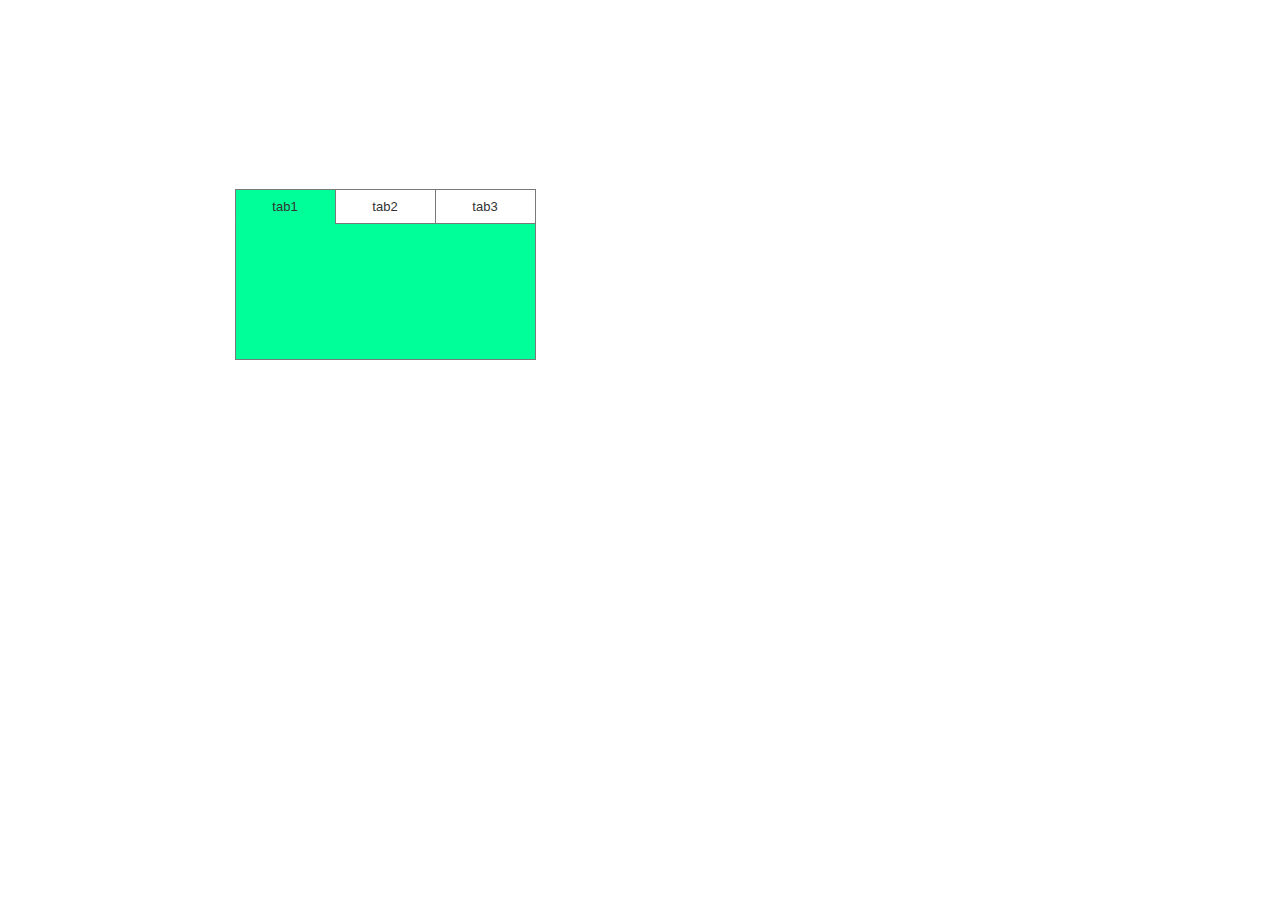
<file: tab栏切换.html>
﻿<!DOCTYPE html>
<html>
  <head>
    <title>Tab栏切换</title>
    <meta http-equiv="X-UA-Compatible" content="IE=edge"/>
    <meta http-equiv="content-type" content="text/html; charset=utf-8"/>
    <meta name="apple-mobile-web-app-capable" content="yes"/>
    <link href="resources/css/jquery-ui-themes.css" type="text/css" rel="stylesheet"/>
    <link href="resources/css/axure_rp_page.css" type="text/css" rel="stylesheet"/>
    <link href="data/styles.css" type="text/css" rel="stylesheet"/>
    <link href="files/tab栏切换/styles.css" type="text/css" rel="stylesheet"/>
    <script src="resources/scripts/jquery-1.7.1.min.js"></script>
    <script src="resources/scripts/jquery-ui-1.8.10.custom.min.js"></script>
    <script src="resources/scripts/prototypePre.js"></script>
    <script src="data/document.js"></script>
    <script src="resources/scripts/prototypePost.js"></script>
    <script src="files/tab栏切换/data.js"></script>
    <script type="text/javascript">
      $axure.utils.getTransparentGifPath = function() { return 'resources/images/transparent.gif'; };
      $axure.utils.getOtherPath = function() { return 'resources/Other.html'; };
      $axure.utils.getReloadPath = function() { return 'resources/reload.html'; };
    </script>
  </head>
  <body>
    <div id="base" class="">

      <!-- Unnamed (动态面板) -->
      <div id="u83" class="ax_default">
        <div id="u83_state0" class="panel_state" data-label="State1" style="">
          <div id="u83_state0_content" class="panel_state_content">

            <!-- Unnamed (矩形) -->
            <div id="u84" class="ax_default box_1">
              <img id="u84_img" class="img " src="images/tab栏切换/u84.png"/>
            </div>

            <!-- Unnamed (矩形) -->
            <div id="u85" class="ax_default box_1">
              <img id="u85_img" class="img " src="images/tab栏切换/u85.png"/>
              <div id="u85_text" class="text ">
                <p><span>tab1</span></p>
              </div>
            </div>

            <!-- Unnamed (矩形) -->
            <div id="u86" class="ax_default box_1">
              <img id="u86_img" class="img " src="images/tab栏切换/u86.png"/>
              <div id="u86_text" class="text ">
                <p><span>tab2</span></p>
              </div>
            </div>

            <!-- Unnamed (矩形) -->
            <div id="u87" class="ax_default box_1">
              <img id="u87_img" class="img " src="images/tab栏切换/u86.png"/>
              <div id="u87_text" class="text ">
                <p><span>tab3</span></p>
              </div>
            </div>
          </div>
        </div>
        <div id="u83_state1" class="panel_state" data-label="State2" style="visibility: hidden;">
          <div id="u83_state1_content" class="panel_state_content">

            <!-- Unnamed (矩形) -->
            <div id="u88" class="ax_default box_1">
              <img id="u88_img" class="img " src="images/tab栏切换/u88.png"/>
            </div>

            <!-- Unnamed (矩形) -->
            <div id="u89" class="ax_default box_1">
              <img id="u89_img" class="img " src="images/tab栏切换/u89.png"/>
              <div id="u89_text" class="text ">
                <p><span>tab1</span></p>
              </div>
            </div>

            <!-- Unnamed (矩形) -->
            <div id="u90" class="ax_default box_1">
              <img id="u90_img" class="img " src="images/tab栏切换/u90.png"/>
              <div id="u90_text" class="text ">
                <p><span>tab2</span></p>
              </div>
            </div>

            <!-- Unnamed (矩形) -->
            <div id="u91" class="ax_default box_1">
              <img id="u91_img" class="img " src="images/tab栏切换/u86.png"/>
              <div id="u91_text" class="text ">
                <p><span>tab3</span></p>
              </div>
            </div>
          </div>
        </div>
        <div id="u83_state2" class="panel_state" data-label="State3" style="visibility: hidden;">
          <div id="u83_state2_content" class="panel_state_content">

            <!-- Unnamed (矩形) -->
            <div id="u92" class="ax_default box_1">
              <img id="u92_img" class="img " src="images/tab栏切换/u92.png"/>
            </div>

            <!-- Unnamed (矩形) -->
            <div id="u93" class="ax_default box_1">
              <img id="u93_img" class="img " src="images/tab栏切换/u89.png"/>
              <div id="u93_text" class="text ">
                <p><span>tab1</span></p>
              </div>
            </div>

            <!-- Unnamed (矩形) -->
            <div id="u94" class="ax_default box_1">
              <img id="u94_img" class="img " src="images/tab栏切换/u86.png"/>
              <div id="u94_text" class="text ">
                <p><span>tab2</span></p>
              </div>
            </div>

            <!-- Unnamed (矩形) -->
            <div id="u95" class="ax_default box_1">
              <img id="u95_img" class="img " src="images/tab栏切换/u95.png"/>
              <div id="u95_text" class="text ">
                <p><span>tab3</span></p>
              </div>
            </div>
          </div>
        </div>
      </div>
    </div>
  </body>
</html>
</file>
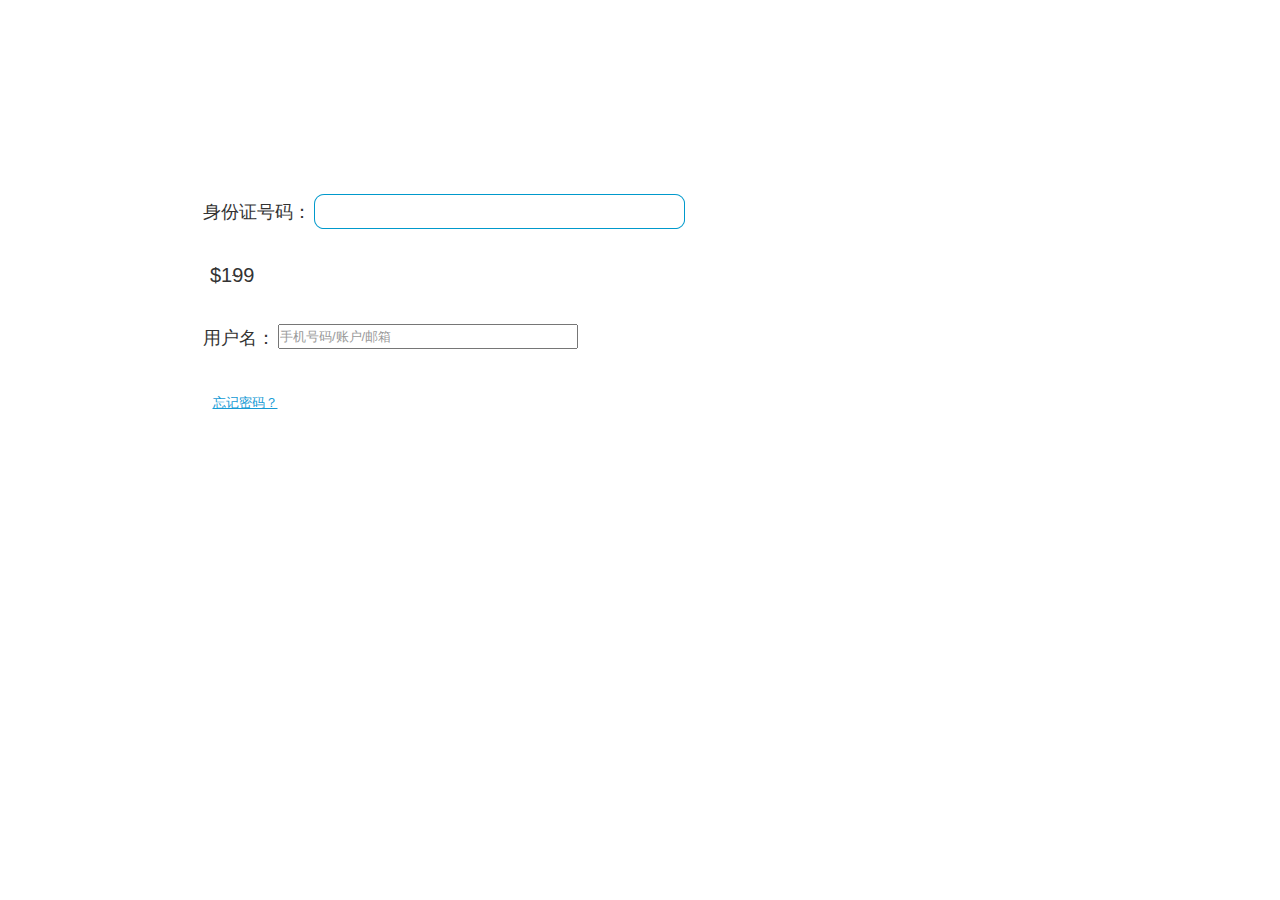
<file: “检视-样式”功能.html>
﻿<!DOCTYPE html>
<html>
  <head>
    <title>“检视-样式”功能</title>
    <meta http-equiv="X-UA-Compatible" content="IE=edge"/>
    <meta http-equiv="content-type" content="text/html; charset=utf-8"/>
    <meta name="apple-mobile-web-app-capable" content="yes"/>
    <link href="resources/css/jquery-ui-themes.css" type="text/css" rel="stylesheet"/>
    <link href="resources/css/axure_rp_page.css" type="text/css" rel="stylesheet"/>
    <link href="data/styles.css" type="text/css" rel="stylesheet"/>
    <link href="files/“检视-样式”功能/styles.css" type="text/css" rel="stylesheet"/>
    <script src="resources/scripts/jquery-1.7.1.min.js"></script>
    <script src="resources/scripts/jquery-ui-1.8.10.custom.min.js"></script>
    <script src="resources/scripts/prototypePre.js"></script>
    <script src="data/document.js"></script>
    <script src="resources/scripts/prototypePost.js"></script>
    <script src="files/“检视-样式”功能/data.js"></script>
    <script type="text/javascript">
      $axure.utils.getTransparentGifPath = function() { return 'resources/images/transparent.gif'; };
      $axure.utils.getOtherPath = function() { return 'resources/Other.html'; };
      $axure.utils.getReloadPath = function() { return 'resources/reload.html'; };
    </script>
  </head>
  <body>
    <div id="base" class="">

      <!-- Unnamed (矩形) -->
      <div id="u21" class="ax_default box_1">
        <img id="u21_img" class="img " src="images/“检视-样式”功能/u21.png"/>
      </div>

      <!-- Unnamed (文本框(单行)) -->
      <div id="u22" class="ax_default text_field">
        <input id="u22_input" type="text" value=""/>
      </div>

      <!-- Unnamed (矩形) -->
      <div id="u23" class="ax_default _三级标题">
        <img id="u23_img" class="img " src="images/“检视-样式”功能/u23.png"/>
        <div id="u23_text" class="text ">
          <p><span>身份证号码：</span></p>
        </div>
      </div>

      <!-- Unnamed (横线) -->
      <div id="u24" class="ax_default line">
        <img id="u24_img" class="img " src="images/“检视-样式”功能/u24.png"/>
      </div>

      <!-- Unnamed (矩形) -->
      <div id="u25" class="ax_default label">
        <img id="u25_img" class="img " src="images/“检视-样式”功能/u25.png"/>
        <div id="u25_text" class="text ">
          <p><span>$199</span></p>
        </div>
      </div>

      <!-- Unnamed (文本框(单行)) -->
      <div id="u26" class="ax_default text_field">
        <input id="u26_input" type="text" value=""/>
      </div>

      <!-- Unnamed (矩形) -->
      <div id="u27" class="ax_default _三级标题">
        <img id="u27_img" class="img " src="images/“检视-样式”功能/u27.png"/>
        <div id="u27_text" class="text ">
          <p><span>用户名：</span></p>
        </div>
      </div>

      <!-- Unnamed (矩形) -->
      <div id="u28" class="ax_default link_button" title="单击找回密码">
        <img id="u28_img" class="img " src="images/“检视-样式”功能/u28.png"/>
        <div id="u28_text" class="text ">
          <p><span style="text-decoration:underline;">忘记密码？</span></p>
        </div>
      </div>
    </div>
  </body>
</html>
</file>
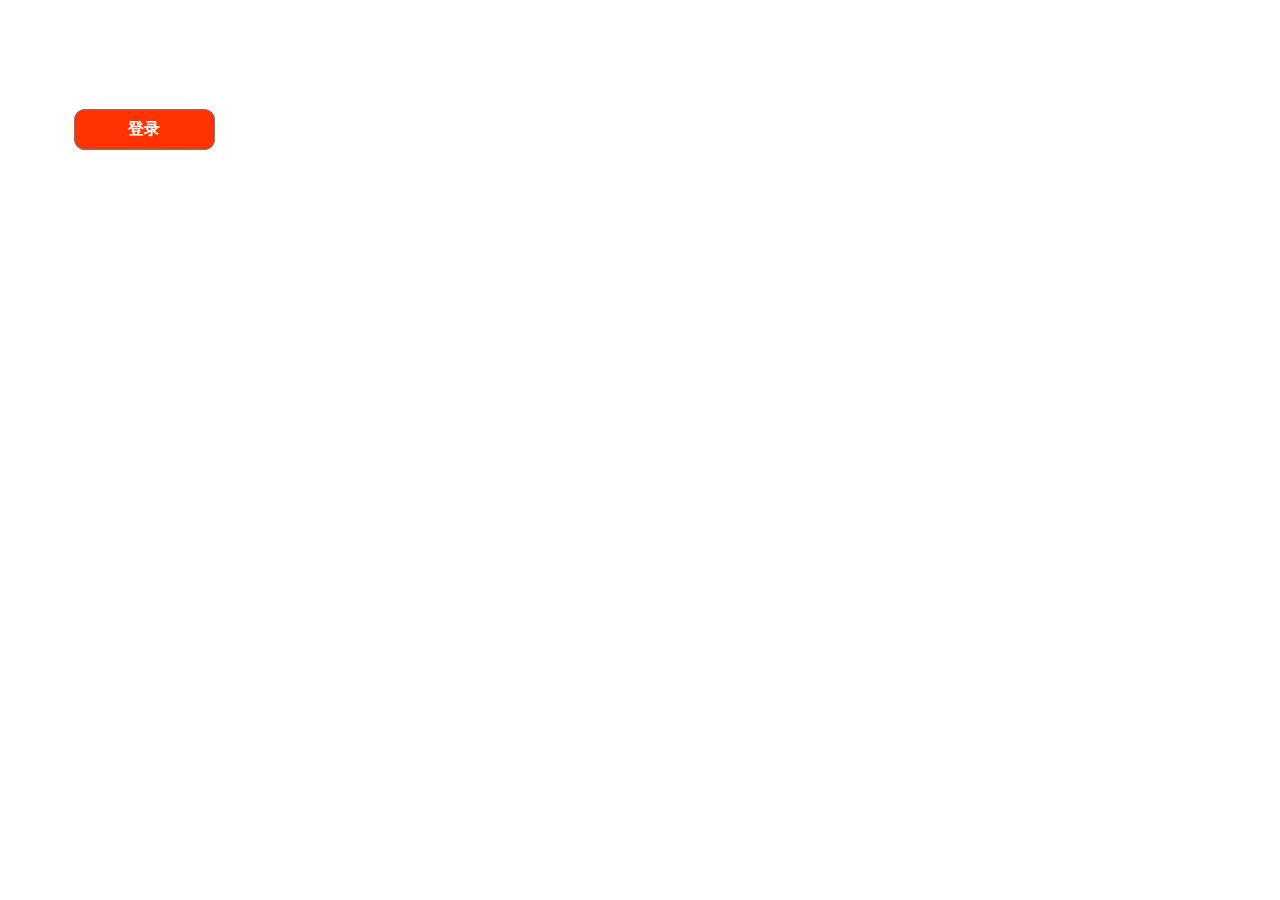
<file: 登录按钮.html>
﻿<!DOCTYPE html>
<html>
  <head>
    <title>登录按钮</title>
    <meta http-equiv="X-UA-Compatible" content="IE=edge"/>
    <meta http-equiv="content-type" content="text/html; charset=utf-8"/>
    <meta name="apple-mobile-web-app-capable" content="yes"/>
    <link href="resources/css/jquery-ui-themes.css" type="text/css" rel="stylesheet"/>
    <link href="resources/css/axure_rp_page.css" type="text/css" rel="stylesheet"/>
    <link href="data/styles.css" type="text/css" rel="stylesheet"/>
    <link href="files/登录按钮/styles.css" type="text/css" rel="stylesheet"/>
    <script src="resources/scripts/jquery-1.7.1.min.js"></script>
    <script src="resources/scripts/jquery-ui-1.8.10.custom.min.js"></script>
    <script src="resources/scripts/prototypePre.js"></script>
    <script src="data/document.js"></script>
    <script src="resources/scripts/prototypePost.js"></script>
    <script src="files/登录按钮/data.js"></script>
    <script type="text/javascript">
      $axure.utils.getTransparentGifPath = function() { return 'resources/images/transparent.gif'; };
      $axure.utils.getOtherPath = function() { return 'resources/Other.html'; };
      $axure.utils.getReloadPath = function() { return 'resources/reload.html'; };
    </script>
  </head>
  <body>
    <div id="base" class="">

      <!-- Unnamed (矩形) -->
      <div id="u96" class="ax_default button">
        <img id="u96_img" class="img " src="images/登录按钮/u96.png"/>
        <div id="u96_text" class="text ">
          <p><span>登录</span></p>
        </div>
      </div>
    </div>
  </body>
</html>
</file>
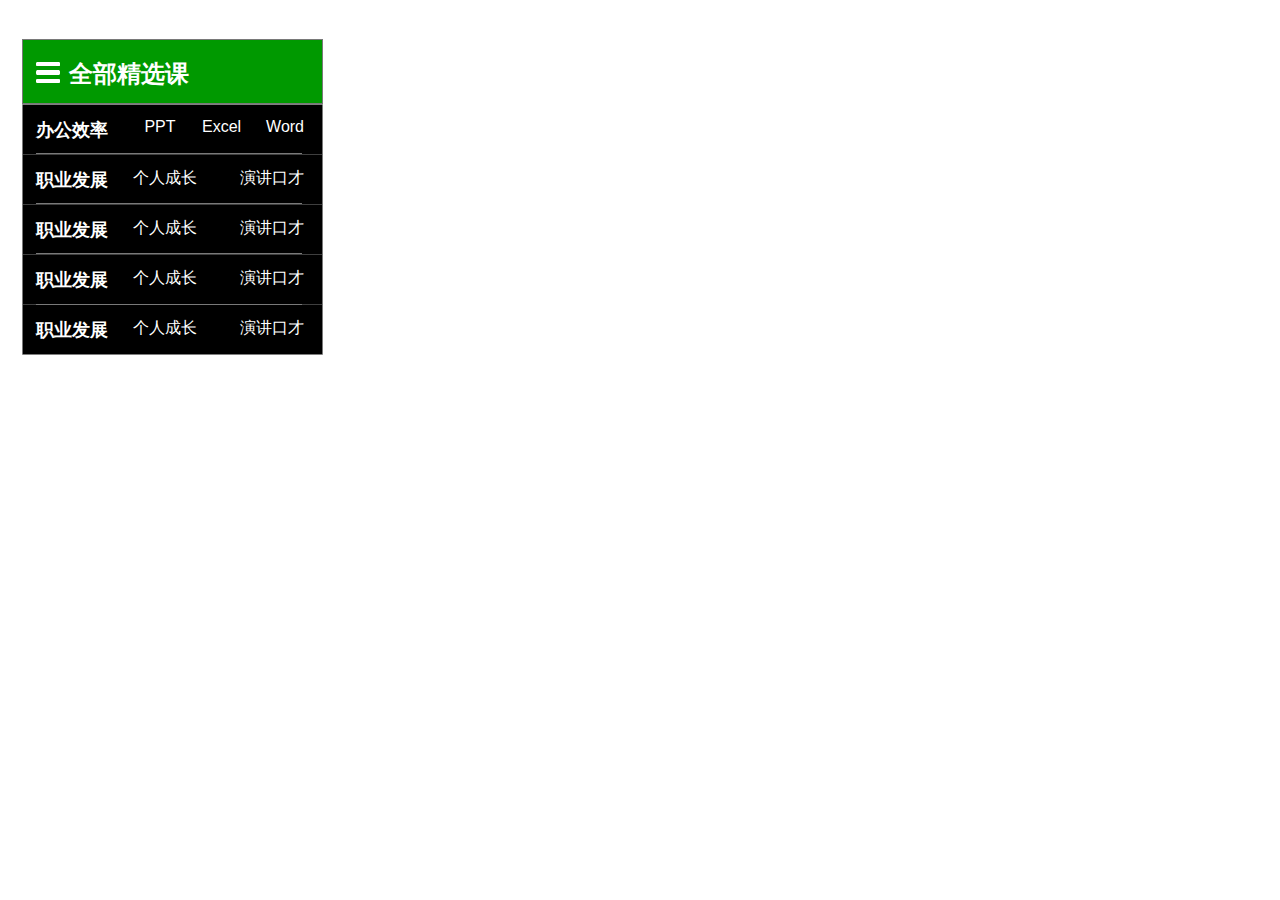
<file: 网易云课堂.html>
﻿<!DOCTYPE html>
<html>
  <head>
    <title>网易云课堂</title>
    <meta http-equiv="X-UA-Compatible" content="IE=edge"/>
    <meta http-equiv="content-type" content="text/html; charset=utf-8"/>
    <meta name="apple-mobile-web-app-capable" content="yes"/>
    <link href="resources/css/jquery-ui-themes.css" type="text/css" rel="stylesheet"/>
    <link href="resources/css/axure_rp_page.css" type="text/css" rel="stylesheet"/>
    <link href="data/styles.css" type="text/css" rel="stylesheet"/>
    <link href="files/网易云课堂/styles.css" type="text/css" rel="stylesheet"/>
    <script src="resources/scripts/jquery-1.7.1.min.js"></script>
    <script src="resources/scripts/jquery-ui-1.8.10.custom.min.js"></script>
    <script src="resources/scripts/prototypePre.js"></script>
    <script src="data/document.js"></script>
    <script src="resources/scripts/prototypePost.js"></script>
    <script src="files/网易云课堂/data.js"></script>
    <script type="text/javascript">
      $axure.utils.getTransparentGifPath = function() { return 'resources/images/transparent.gif'; };
      $axure.utils.getOtherPath = function() { return 'resources/Other.html'; };
      $axure.utils.getReloadPath = function() { return 'resources/reload.html'; };
    </script>
  </head>
  <body>
    <div id="base" class="">

      <!-- Unnamed (动态面板) -->
      <div id="u29" class="ax_default">
        <div id="u29_state0" class="panel_state" data-label="State1" style="">
          <div id="u29_state0_content" class="panel_state_content">

            <!-- Unnamed (矩形) -->
            <div id="u30" class="ax_default box_1">
              <img id="u30_img" class="img " src="images/网易云课堂/u30.png"/>
            </div>

            <!-- 2 (矩形) -->
            <div id="u31" class="ax_default _三级标题" data-label="2">
              <img id="u31_img" class="img " src="images/网易云课堂/2_u31.png"/>
              <div id="u31_text" class="text ">
                <p><span>PPT</span></p>
              </div>
            </div>

            <!-- Unnamed (矩形) -->
            <div id="u32" class="ax_default _三级标题">
              <img id="u32_img" class="img " src="images/网易云课堂/u32.png"/>
              <div id="u32_text" class="text ">
                <p><span>Word</span></p>
              </div>
            </div>

            <!-- Unnamed (矩形) -->
            <div id="u33" class="ax_default _三级标题">
              <img id="u33_img" class="img " src="images/“检视-样式”功能/u27.png"/>
              <div id="u33_text" class="text ">
                <p><span>办公效率</span></p>
              </div>
            </div>

            <!-- 2 (矩形) -->
            <div id="u34" class="ax_default _三级标题" data-label="2">
              <img id="u34_img" class="img " src="images/网易云课堂/u32.png"/>
              <div id="u34_text" class="text ">
                <p><span>Excel</span></p>
              </div>
            </div>
          </div>
        </div>
        <div id="u29_state1" class="panel_state" data-label="State2" style="visibility: hidden;">
          <div id="u29_state1_content" class="panel_state_content">

            <!-- Unnamed (矩形) -->
            <div id="u35" class="ax_default box_1">
              <img id="u35_img" class="img " src="images/网易云课堂/u35.png"/>
            </div>

            <!-- Unnamed (矩形) -->
            <div id="u36" class="ax_default _三级标题">
              <img id="u36_img" class="img " src="images/网易云课堂/u36.png"/>
              <div id="u36_text" class="text ">
                <p><span>职业发展</span></p>
              </div>
            </div>

            <!-- Unnamed (矩形) -->
            <div id="u37" class="ax_default _三级标题">
              <img id="u37_img" class="img " src="images/虾米导航栏/u7.png"/>
              <div id="u37_text" class="text ">
                <p><span>个人成长</span></p>
              </div>
            </div>

            <!-- Unnamed (矩形) -->
            <div id="u38" class="ax_default _三级标题">
              <img id="u38_img" class="img " src="images/虾米导航栏/u7.png"/>
              <div id="u38_text" class="text ">
                <p><span>演讲口才</span></p>
              </div>
            </div>
          </div>
        </div>
      </div>

      <!-- Unnamed (矩形) -->
      <div id="u39" class="ax_default box_1">
        <img id="u39_img" class="img " src="images/网易云课堂/u39.png"/>
      </div>

      <!-- Unnamed (横线) -->
      <div id="u40" class="ax_default line">
        <img id="u40_img" class="img " src="images/网易云课堂/u40.png"/>
      </div>

      <!-- Unnamed (矩形) -->
      <div id="u41" class="ax_default _二级标题">
        <img id="u41_img" class="img " src="images/网易云课堂/u41.png"/>
        <div id="u41_text" class="text ">
          <p><span>全部精选课</span></p>
        </div>
      </div>

      <!-- Unnamed (形状) -->
      <div id="u42" class="ax_default icon">
        <img id="u42_img" class="img " src="images/网易云课堂/u42.png"/>
      </div>

      <!-- Unnamed (动态面板) -->
      <div id="u43" class="ax_default">
        <div id="u43_state0" class="panel_state" data-label="State1" style="">
          <div id="u43_state0_content" class="panel_state_content">

            <!-- Unnamed (矩形) -->
            <div id="u44" class="ax_default box_1">
              <img id="u44_img" class="img " src="images/网易云课堂/u30.png"/>
            </div>

            <!-- 2 (矩形) -->
            <div id="u45" class="ax_default _三级标题" data-label="2">
              <img id="u45_img" class="img " src="images/虾米导航栏/u7.png"/>
              <div id="u45_text" class="text ">
                <p><span>个人成长</span></p>
              </div>
            </div>

            <!-- Unnamed (矩形) -->
            <div id="u46" class="ax_default _三级标题">
              <img id="u46_img" class="img " src="images/虾米导航栏/u7.png"/>
              <div id="u46_text" class="text ">
                <p><span>演讲口才</span></p>
              </div>
            </div>

            <!-- Unnamed (矩形) -->
            <div id="u47" class="ax_default _三级标题">
              <img id="u47_img" class="img " src="images/网易云课堂/u36.png"/>
              <div id="u47_text" class="text ">
                <p><span>职业发展</span></p>
              </div>
            </div>
          </div>
        </div>
        <div id="u43_state1" class="panel_state" data-label="State2" style="visibility: hidden;">
          <div id="u43_state1_content" class="panel_state_content">

            <!-- Unnamed (矩形) -->
            <div id="u48" class="ax_default box_1">
              <img id="u48_img" class="img " src="images/网易云课堂/u35.png"/>
            </div>

            <!-- Unnamed (矩形) -->
            <div id="u49" class="ax_default _三级标题">
              <img id="u49_img" class="img " src="images/网易云课堂/u36.png"/>
              <div id="u49_text" class="text ">
                <p><span>职业发展</span></p>
              </div>
            </div>

            <!-- Unnamed (矩形) -->
            <div id="u50" class="ax_default _三级标题">
              <img id="u50_img" class="img " src="images/虾米导航栏/u7.png"/>
              <div id="u50_text" class="text ">
                <p><span>个人成长</span></p>
              </div>
            </div>

            <!-- Unnamed (矩形) -->
            <div id="u51" class="ax_default _三级标题">
              <img id="u51_img" class="img " src="images/虾米导航栏/u7.png"/>
              <div id="u51_text" class="text ">
                <p><span>演讲口才</span></p>
              </div>
            </div>
          </div>
        </div>
      </div>

      <!-- Unnamed (动态面板) -->
      <div id="u52" class="ax_default">
        <div id="u52_state0" class="panel_state" data-label="State1" style="">
          <div id="u52_state0_content" class="panel_state_content">

            <!-- Unnamed (矩形) -->
            <div id="u53" class="ax_default box_1">
              <img id="u53_img" class="img " src="images/网易云课堂/u30.png"/>
            </div>

            <!-- 2 (矩形) -->
            <div id="u54" class="ax_default _三级标题" data-label="2">
              <img id="u54_img" class="img " src="images/虾米导航栏/u7.png"/>
              <div id="u54_text" class="text ">
                <p><span>个人成长</span></p>
              </div>
            </div>

            <!-- Unnamed (矩形) -->
            <div id="u55" class="ax_default _三级标题">
              <img id="u55_img" class="img " src="images/虾米导航栏/u7.png"/>
              <div id="u55_text" class="text ">
                <p><span>演讲口才</span></p>
              </div>
            </div>

            <!-- Unnamed (矩形) -->
            <div id="u56" class="ax_default _三级标题">
              <img id="u56_img" class="img " src="images/网易云课堂/u36.png"/>
              <div id="u56_text" class="text ">
                <p><span>职业发展</span></p>
              </div>
            </div>
          </div>
        </div>
        <div id="u52_state1" class="panel_state" data-label="State2" style="visibility: hidden;">
          <div id="u52_state1_content" class="panel_state_content">

            <!-- Unnamed (矩形) -->
            <div id="u57" class="ax_default box_1">
              <img id="u57_img" class="img " src="images/网易云课堂/u35.png"/>
            </div>

            <!-- Unnamed (矩形) -->
            <div id="u58" class="ax_default _三级标题">
              <img id="u58_img" class="img " src="images/网易云课堂/u36.png"/>
              <div id="u58_text" class="text ">
                <p><span>职业发展</span></p>
              </div>
            </div>

            <!-- Unnamed (矩形) -->
            <div id="u59" class="ax_default _三级标题">
              <img id="u59_img" class="img " src="images/虾米导航栏/u7.png"/>
              <div id="u59_text" class="text ">
                <p><span>个人成长</span></p>
              </div>
            </div>

            <!-- Unnamed (矩形) -->
            <div id="u60" class="ax_default _三级标题">
              <img id="u60_img" class="img " src="images/虾米导航栏/u7.png"/>
              <div id="u60_text" class="text ">
                <p><span>演讲口才</span></p>
              </div>
            </div>
          </div>
        </div>
      </div>

      <!-- Unnamed (动态面板) -->
      <div id="u61" class="ax_default">
        <div id="u61_state0" class="panel_state" data-label="State1" style="">
          <div id="u61_state0_content" class="panel_state_content">

            <!-- Unnamed (矩形) -->
            <div id="u62" class="ax_default box_1">
              <img id="u62_img" class="img " src="images/网易云课堂/u30.png"/>
            </div>

            <!-- 2 (矩形) -->
            <div id="u63" class="ax_default _三级标题" data-label="2">
              <img id="u63_img" class="img " src="images/虾米导航栏/u7.png"/>
              <div id="u63_text" class="text ">
                <p><span>个人成长</span></p>
              </div>
            </div>

            <!-- Unnamed (矩形) -->
            <div id="u64" class="ax_default _三级标题">
              <img id="u64_img" class="img " src="images/虾米导航栏/u7.png"/>
              <div id="u64_text" class="text ">
                <p><span>演讲口才</span></p>
              </div>
            </div>

            <!-- Unnamed (矩形) -->
            <div id="u65" class="ax_default _三级标题">
              <img id="u65_img" class="img " src="images/网易云课堂/u36.png"/>
              <div id="u65_text" class="text ">
                <p><span>职业发展</span></p>
              </div>
            </div>
          </div>
        </div>
        <div id="u61_state1" class="panel_state" data-label="State2" style="visibility: hidden;">
          <div id="u61_state1_content" class="panel_state_content">

            <!-- Unnamed (矩形) -->
            <div id="u66" class="ax_default box_1">
              <img id="u66_img" class="img " src="images/网易云课堂/u35.png"/>
            </div>

            <!-- Unnamed (矩形) -->
            <div id="u67" class="ax_default _三级标题">
              <img id="u67_img" class="img " src="images/网易云课堂/u36.png"/>
              <div id="u67_text" class="text ">
                <p><span>职业发展</span></p>
              </div>
            </div>

            <!-- Unnamed (矩形) -->
            <div id="u68" class="ax_default _三级标题">
              <img id="u68_img" class="img " src="images/虾米导航栏/u7.png"/>
              <div id="u68_text" class="text ">
                <p><span>个人成长</span></p>
              </div>
            </div>

            <!-- Unnamed (矩形) -->
            <div id="u69" class="ax_default _三级标题">
              <img id="u69_img" class="img " src="images/虾米导航栏/u7.png"/>
              <div id="u69_text" class="text ">
                <p><span>演讲口才</span></p>
              </div>
            </div>
          </div>
        </div>
      </div>

      <!-- Unnamed (动态面板) -->
      <div id="u70" class="ax_default">
        <div id="u70_state0" class="panel_state" data-label="State1" style="">
          <div id="u70_state0_content" class="panel_state_content">

            <!-- Unnamed (矩形) -->
            <div id="u71" class="ax_default box_1">
              <img id="u71_img" class="img " src="images/网易云课堂/u30.png"/>
            </div>

            <!-- 2 (矩形) -->
            <div id="u72" class="ax_default _三级标题" data-label="2">
              <img id="u72_img" class="img " src="images/虾米导航栏/u7.png"/>
              <div id="u72_text" class="text ">
                <p><span>个人成长</span></p>
              </div>
            </div>

            <!-- Unnamed (矩形) -->
            <div id="u73" class="ax_default _三级标题">
              <img id="u73_img" class="img " src="images/虾米导航栏/u7.png"/>
              <div id="u73_text" class="text ">
                <p><span>演讲口才</span></p>
              </div>
            </div>

            <!-- Unnamed (矩形) -->
            <div id="u74" class="ax_default _三级标题">
              <img id="u74_img" class="img " src="images/网易云课堂/u36.png"/>
              <div id="u74_text" class="text ">
                <p><span>职业发展</span></p>
              </div>
            </div>
          </div>
        </div>
        <div id="u70_state1" class="panel_state" data-label="State2" style="visibility: hidden;">
          <div id="u70_state1_content" class="panel_state_content">

            <!-- Unnamed (矩形) -->
            <div id="u75" class="ax_default box_1">
              <img id="u75_img" class="img " src="images/网易云课堂/u35.png"/>
            </div>

            <!-- Unnamed (矩形) -->
            <div id="u76" class="ax_default _三级标题">
              <img id="u76_img" class="img " src="images/网易云课堂/u36.png"/>
              <div id="u76_text" class="text ">
                <p><span>职业发展</span></p>
              </div>
            </div>

            <!-- Unnamed (矩形) -->
            <div id="u77" class="ax_default _三级标题">
              <img id="u77_img" class="img " src="images/虾米导航栏/u7.png"/>
              <div id="u77_text" class="text ">
                <p><span>个人成长</span></p>
              </div>
            </div>

            <!-- Unnamed (矩形) -->
            <div id="u78" class="ax_default _三级标题">
              <img id="u78_img" class="img " src="images/虾米导航栏/u7.png"/>
              <div id="u78_text" class="text ">
                <p><span>演讲口才</span></p>
              </div>
            </div>
          </div>
        </div>
      </div>

      <!-- Unnamed (横线) -->
      <div id="u79" class="ax_default line">
        <img id="u79_img" class="img " src="images/网易云课堂/u79.png"/>
      </div>

      <!-- Unnamed (横线) -->
      <div id="u80" class="ax_default line">
        <img id="u80_img" class="img " src="images/网易云课堂/u79.png"/>
      </div>

      <!-- Unnamed (横线) -->
      <div id="u81" class="ax_default line">
        <img id="u81_img" class="img " src="images/网易云课堂/u79.png"/>
      </div>

      <!-- Unnamed (横线) -->
      <div id="u82" class="ax_default line">
        <img id="u82_img" class="img " src="images/网易云课堂/u79.png"/>
      </div>
    </div>
  </body>
</html>
</file>
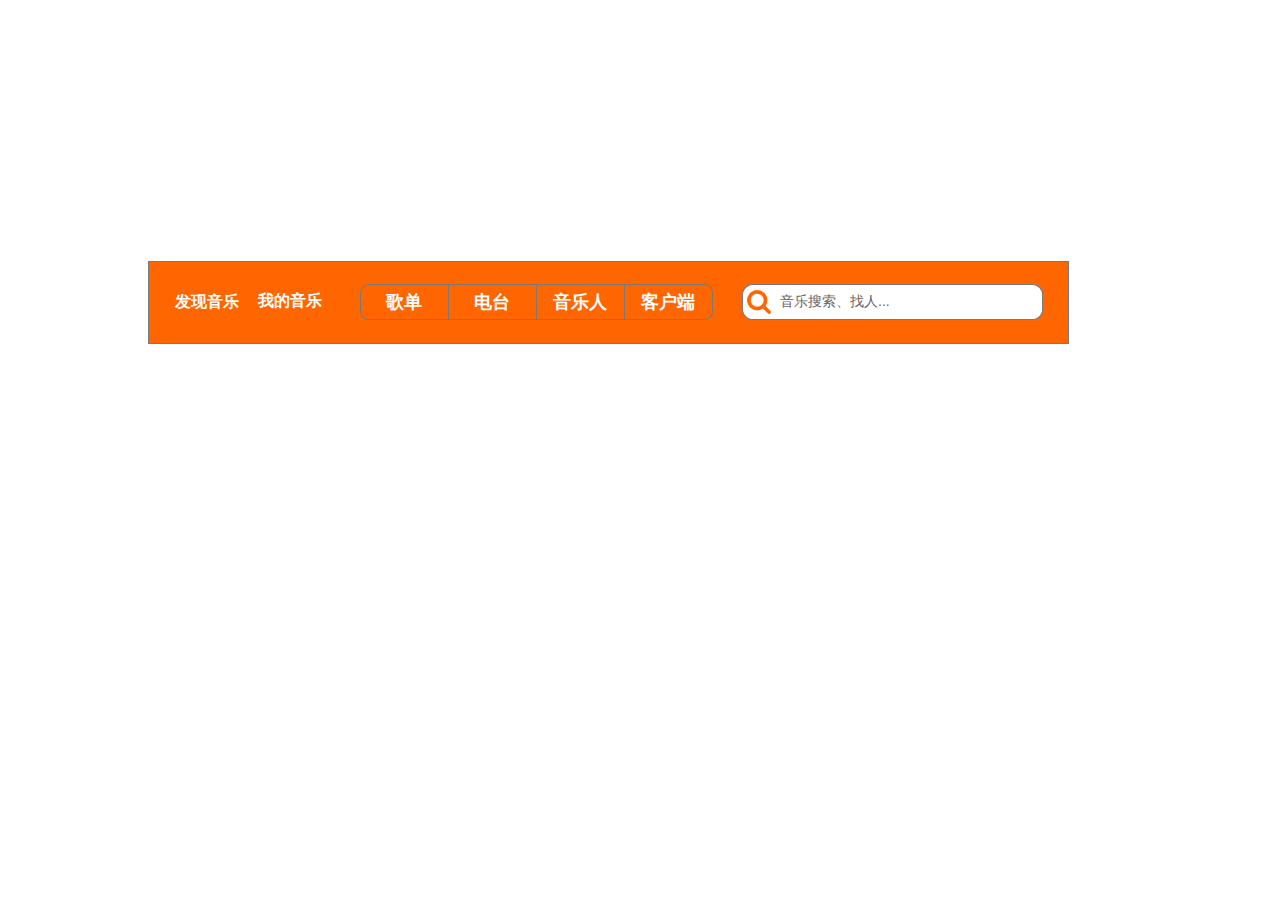
<file: 虾米导航栏.html>
﻿<!DOCTYPE html>
<html>
  <head>
    <title>虾米导航栏</title>
    <meta http-equiv="X-UA-Compatible" content="IE=edge"/>
    <meta http-equiv="content-type" content="text/html; charset=utf-8"/>
    <meta name="apple-mobile-web-app-capable" content="yes"/>
    <link href="resources/css/jquery-ui-themes.css" type="text/css" rel="stylesheet"/>
    <link href="resources/css/axure_rp_page.css" type="text/css" rel="stylesheet"/>
    <link href="data/styles.css" type="text/css" rel="stylesheet"/>
    <link href="files/虾米导航栏/styles.css" type="text/css" rel="stylesheet"/>
    <script src="resources/scripts/jquery-1.7.1.min.js"></script>
    <script src="resources/scripts/jquery-ui-1.8.10.custom.min.js"></script>
    <script src="resources/scripts/prototypePre.js"></script>
    <script src="data/document.js"></script>
    <script src="resources/scripts/prototypePost.js"></script>
    <script src="files/虾米导航栏/data.js"></script>
    <script type="text/javascript">
      $axure.utils.getTransparentGifPath = function() { return 'resources/images/transparent.gif'; };
      $axure.utils.getOtherPath = function() { return 'resources/Other.html'; };
      $axure.utils.getReloadPath = function() { return 'resources/reload.html'; };
    </script>
  </head>
  <body>
    <div id="base" class="">

      <!-- Unnamed (矩形) -->
      <div id="u0" class="ax_default box_1">
        <img id="u0_img" class="img " src="images/虾米导航栏/u0.png"/>
      </div>

      <!-- Unnamed (矩形) -->
      <div id="u1" class="ax_default box_1">
        <img id="u1_img" class="img " src="images/虾米导航栏/u1.png"/>
        <div id="u1_text" class="text ">
          <p><span>歌单</span></p>
        </div>
      </div>

      <!-- Unnamed (矩形) -->
      <div id="u2" class="ax_default box_1">
        <img id="u2_img" class="img " src="images/虾米导航栏/u2.png"/>
        <div id="u2_text" class="text ">
          <p><span>电台</span></p>
        </div>
      </div>

      <!-- Unnamed (矩形) -->
      <div id="u3" class="ax_default box_1">
        <img id="u3_img" class="img " src="images/虾米导航栏/u2.png"/>
        <div id="u3_text" class="text ">
          <p><span>音乐人</span></p>
        </div>
      </div>

      <!-- Unnamed (矩形) -->
      <div id="u4" class="ax_default box_1">
        <img id="u4_img" class="img " src="images/虾米导航栏/u4.png"/>
        <div id="u4_text" class="text ">
          <p><span>客户端</span></p>
        </div>
      </div>

      <!-- Unnamed (矩形) -->
      <div id="u5" class="ax_default box_1">
        <img id="u5_img" class="img " src="images/虾米导航栏/u5.png"/>
      </div>

      <!-- Unnamed (形状) -->
      <div id="u6" class="ax_default icon">
        <img id="u6_img" class="img " src="images/虾米导航栏/u6.png"/>
      </div>

      <!-- Unnamed (矩形) -->
      <div id="u7" class="ax_default label">
        <img id="u7_img" class="img " src="images/虾米导航栏/u7.png"/>
        <div id="u7_text" class="text ">
          <p><span>发现音乐</span></p>
        </div>
      </div>

      <!-- Unnamed (矩形) -->
      <div id="u8" class="ax_default label">
        <img id="u8_img" class="img " src="images/虾米导航栏/u7.png"/>
        <div id="u8_text" class="text ">
          <p><span>我的音乐</span></p>
        </div>
      </div>

      <!-- Unnamed (矩形) -->
      <div id="u9" class="ax_default _文本段落">
        <img id="u9_img" class="img " src="images/虾米导航栏/u9.png"/>
        <div id="u9_text" class="text ">
          <p><span>音乐搜索、找人...</span></p>
        </div>
      </div>

      <!-- Unnamed (动态面板) -->
      <div id="u10" class="ax_default">
        <div id="u10_state0" class="panel_state" data-label="State1" style="">
          <div id="u10_state0_content" class="panel_state_content">

            <!-- Unnamed (矩形) -->
            <div id="u11" class="ax_default box_1">
              <img id="u11_img" class="img " src="images/虾米导航栏/u5.png"/>
            </div>

            <!-- Unnamed (形状) -->
            <div id="u12" class="ax_default icon">
              <img id="u12_img" class="img " src="images/虾米导航栏/u6.png"/>
            </div>

            <!-- Unnamed (矩形) -->
            <div id="u13" class="ax_default _文本段落">
              <img id="u13_img" class="img " src="images/虾米导航栏/u9.png"/>
              <div id="u13_text" class="text ">
                <p><span>音乐搜索、找人...</span></p>
              </div>
            </div>

            <!-- Unnamed (动态面板) -->
            <div id="u14" class="ax_default">
              <div id="u14_state0" class="panel_state" data-label="State1" style="">
                <div id="u14_state0_content" class="panel_state_content">
                </div>
              </div>
              <div id="u14_state1" class="panel_state" data-label="State2" style="visibility: hidden;">
                <div id="u14_state1_content" class="panel_state_content">

                  <!-- Unnamed (矩形) -->
                  <div id="u15" class="ax_default box_1">
                    <img id="u15_img" class="img " src="images/虾米导航栏/u15.png"/>
                  </div>
                </div>
              </div>
            </div>
          </div>
        </div>
        <div id="u10_state1" class="panel_state" data-label="State2" style="visibility: hidden;">
          <div id="u10_state1_content" class="panel_state_content">

            <!-- Unnamed (矩形) -->
            <div id="u16" class="ax_default box_1">
              <img id="u16_img" class="img " src="images/虾米导航栏/u5.png"/>
            </div>

            <!-- Unnamed (形状) -->
            <div id="u17" class="ax_default icon">
              <img id="u17_img" class="img " src="images/虾米导航栏/u6.png"/>
            </div>

            <!-- Unnamed (动态面板) -->
            <div id="u18" class="ax_default">
              <div id="u18_state0" class="panel_state" data-label="State1" style="">
                <div id="u18_state0_content" class="panel_state_content">
                </div>
              </div>
              <div id="u18_state1" class="panel_state" data-label="State2" style="visibility: hidden;">
                <div id="u18_state1_content" class="panel_state_content">

                  <!-- Unnamed (矩形) -->
                  <div id="u19" class="ax_default box_1">
                    <img id="u19_img" class="img " src="images/虾米导航栏/u15.png"/>
                  </div>
                </div>
              </div>
            </div>

            <!-- Unnamed (垂直线) -->
            <div id="u20" class="ax_default line">
              <img id="u20_img" class="img " src="images/虾米导航栏/u20.png"/>
            </div>
          </div>
        </div>
      </div>
    </div>
  </body>
</html>
</file>
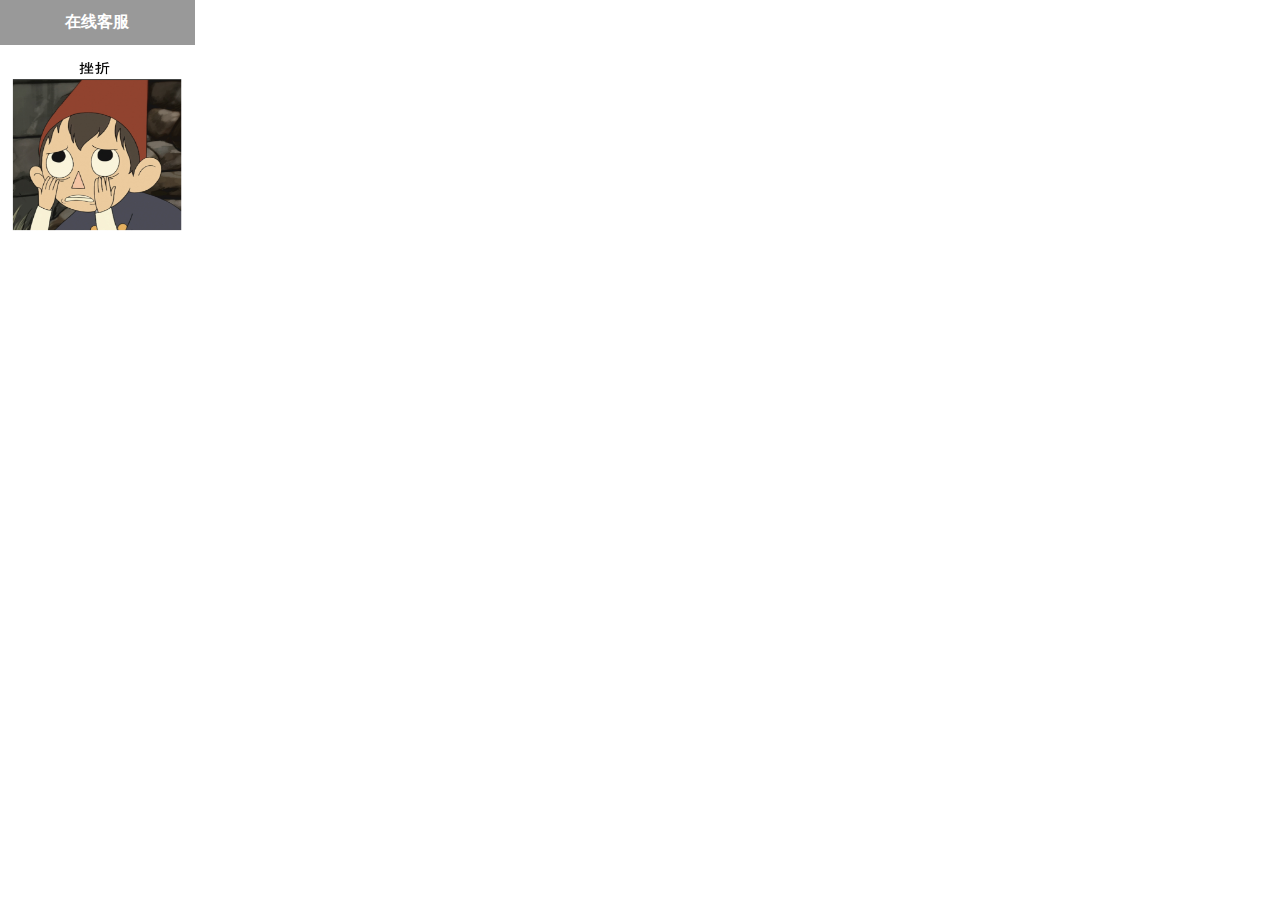
<file: 走马灯效果.html>
﻿<!DOCTYPE html>
<html>
  <head>
    <title>走马灯效果</title>
    <meta http-equiv="X-UA-Compatible" content="IE=edge"/>
    <meta http-equiv="content-type" content="text/html; charset=utf-8"/>
    <meta name="apple-mobile-web-app-capable" content="yes"/>
    <link href="resources/css/jquery-ui-themes.css" type="text/css" rel="stylesheet"/>
    <link href="resources/css/axure_rp_page.css" type="text/css" rel="stylesheet"/>
    <link href="data/styles.css" type="text/css" rel="stylesheet"/>
    <link href="files/走马灯效果/styles.css" type="text/css" rel="stylesheet"/>
    <script src="resources/scripts/jquery-1.7.1.min.js"></script>
    <script src="resources/scripts/jquery-ui-1.8.10.custom.min.js"></script>
    <script src="resources/scripts/prototypePre.js"></script>
    <script src="data/document.js"></script>
    <script src="resources/scripts/prototypePost.js"></script>
    <script src="files/走马灯效果/data.js"></script>
    <script type="text/javascript">
      $axure.utils.getTransparentGifPath = function() { return 'resources/images/transparent.gif'; };
      $axure.utils.getOtherPath = function() { return 'resources/Other.html'; };
      $axure.utils.getReloadPath = function() { return 'resources/reload.html'; };
    </script>
  </head>
  <body>
    <div id="base" class="">

      <!-- Unnamed (动态面板) -->
      <div id="u97" class="ax_default">
        <div id="u97_state0" class="panel_state" data-label="State1" style="">
          <div id="u97_state0_content" class="panel_state_content">

            <!-- 1 (图像) -->
            <div id="u98" class="ax_default _图片" data-label="1">
              <img id="u98_img" class="img " src="images/走马灯效果/1_u98.jpg"/>
            </div>
          </div>
        </div>
        <div id="u97_state1" class="panel_state" data-label="State2" style="visibility: hidden;">
          <div id="u97_state1_content" class="panel_state_content">

            <!-- 2 (图像) -->
            <div id="u99" class="ax_default _图片" data-label="2">
              <img id="u99_img" class="img " src="images/走马灯效果/2_u99.jpg"/>
            </div>
          </div>
        </div>
      </div>

      <!-- Unnamed (矩形) -->
      <div id="u100" class="ax_default box_3">
        <img id="u100_img" class="img " src="images/走马灯效果/u100.png"/>
        <div id="u100_text" class="text ">
          <p><span>在线客服</span></p>
        </div>
      </div>
    </div>
  </body>
</html>
</file>
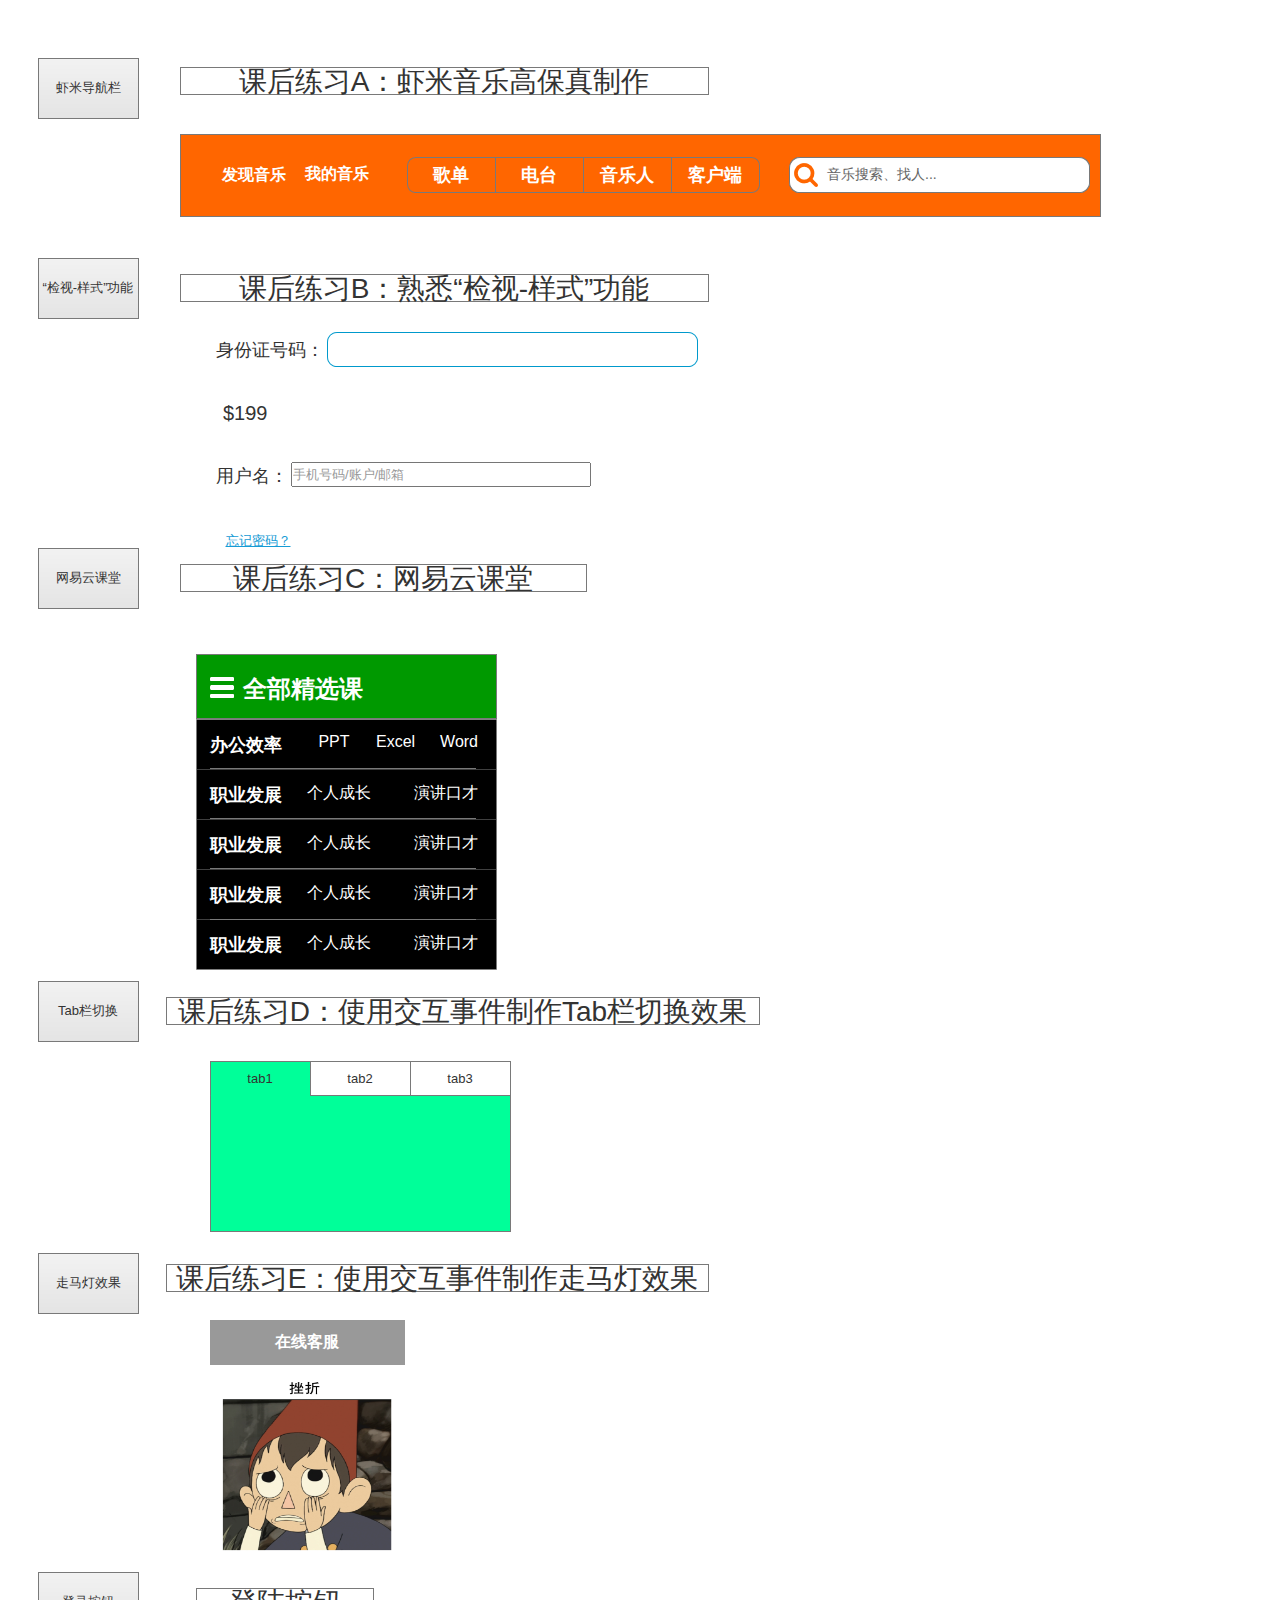
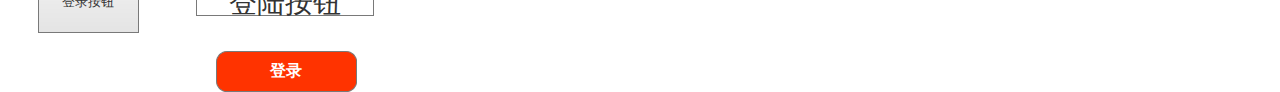
<file: resources/reload.html>
﻿<html>
	<head>
		<title></title>
	</head>
	<body>
	
	<script language="javascript">
	function getUrl() {
      var query = window.location.hash.substring(1);
      var vars = query.split("&&&");
      for (var i=0;i<vars.length;i++) {
        var url = vars[i];
        return decodeURI(url).replace("html%23","html#");
      } 
    }

    var rel = '../';
    var url = getUrl();
    if (url.indexOf(":") > 0 && url.indexOf(":") < 10) rel = '';
	self.location.href = rel + url;
	</script>
	
	</body>
</html>
</file>
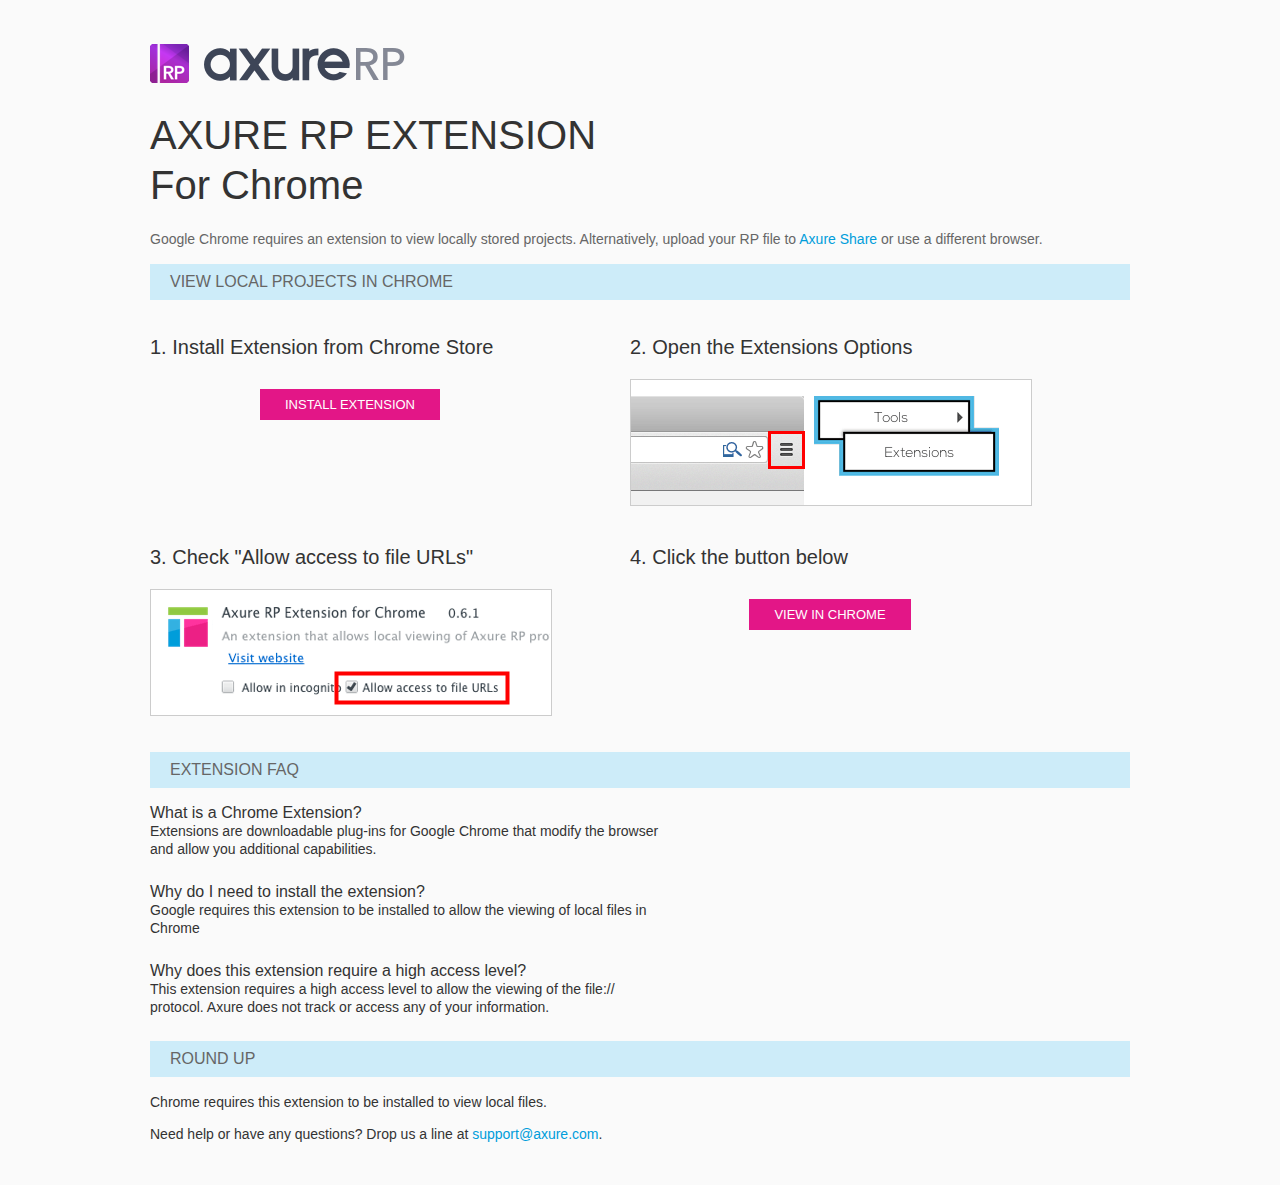
<file: resources/chrome/chrome.html>
<html>
<head>
    <title>Install the Axure RP Chrome Extension</title>
    <style type="text/css">
        *
        {
            font-family: Helvetica, Arial, sans-serif;
        }
        body
        {
            text-align: center;
            background-color: #fafafa;
        }
        p
        {
            font-size: 14px;
            line-height: 18px;
            color: #333333;
        }
        div.container
        {
            width: 980px;
            margin-left: auto;
            margin-right: auto;
            text-align: left;
        }
        a
        {
            text-decoration: none;
            color: #009dda;
        }
        .button
        {
            background: #E31687;
            font: normal 16px Arial, sans-serif;
            color: #FFFFFF;
            padding: 8px 25px 8px 25px;
            border: 0;
            display: inline-block;
            margin-top: 10px;
            text-transform: uppercase;
            font-size: 13px;
        }
        a:hover.button
        {
            opacity: .8;
        }
        div.left
        {
            width: 400px;
            float: left;
            margin-right: 80px;
        }
        div.right
        {
            width: 400px;
            float: left;
        }
        div.buttonContainer
        {
            text-align: center;
        }
        h1
        {
            font-size: 40px;
            color: #333333;
            line-height: 50px;
            margin-bottom: 20px;
            font-weight: normal;
        }
        h2
        {
            font-size: 38px;
            font-weight: normal;
            color: #08639C;
            text-align: center;
        }
        h3
        {
            font-size: 20px;
            color: #333333;
            font-weight: normal;
        }
        .heading
        {
            background-color: #cdecf9;
            height: 36px;
            line-height: 36px;
            padding-left: 20px;
            font-size: 16px;
            color: #666666;
        }
        span.faq
        {
            font-size: 16px;
            font-weight: normal;
            color: #333333;
            display: block;
        }
    </style>
</head>
<body>
    <div class="container">
        <br />
        <br />
        <img src="axure_logo.png" alt="axure" />
        <br />
        <h1>
            AXURE RP EXTENSION<br />
            For Chrome</h1>
        <p style="font-size: 14px; color: #666666; margin-top: 10px;">
            Google Chrome requires an extension to view locally stored projects. Alternatively,
            upload your RP file to <a href="https://share.axure.com">Axure Share</a> or use a different
            browser.</p>
        <h3 class="heading">
            VIEW LOCAL PROJECTS IN CHROME</h3>
        <div class="left">
            <h3>
                1. Install Extension from Chrome Store</h3>
            <div class="buttonContainer">
                <a class="button" href="https://chrome.google.com/webstore/detail/dogkpdfcklifaemcdfbildhcofnopogp"
                    target="_blank">Install Extension</a>
            </div>
        </div>
        <div class="right">
            <h3>
                2. Open the Extensions Options</h3>
            <img src="extensions_menu.gif" alt="extensions" />
        </div>
        <div style="clear: both; height: 20px;">
            &nbsp;</div>
        <div class="left">
            <h3>
                3. Check "Allow access to file URLs"</h3>
            <img src="allow_access.gif" alt="allow access" />
        </div>
        <div class="right">
            <h3>
                4. Click the button below</h3>
            <div class="buttonContainer">
                <a class="button" href="../../start.html">View in Chrome</a>
            </div>
        </div>
        <div style="clear: both; height: 20px;">
        </div>
        <h3 class="heading">
            EXTENSION FAQ</h3>
        <p>
            <span class="faq">What is a Chrome Extension?</span> Extensions are downloadable
            plug-ins for Google Chrome that modify the browser<br />
            and allow you additional capabilities.
        </p>
        <p style="margin-top: 25px;">
            <span class="faq">Why do I need to install the extension?</span> Google requires
            this extension to be installed to allow the viewing of local files in<br />
            Chrome
        </p>
        <p style="margin-top: 25px; margin-bottom: 25px;">
            <span class="faq">Why does this extension require a high access level?</span> This
            extension requires a high access level to allow the viewing of the file://<br />
            protocol. Axure does not track or access any of your information.
        </p>
        <h3 class="heading">
            ROUND UP</h3>
        <p>
            Chrome requires this extension to be installed to view local files.</p>
        <p>
            Need help or have any questions? Drop us a line at <a href="mailto:support@axure.com">
                support@axure.com</a>.
        </p>
        <div style="clear: both; height: 20px;">
        </div>
    </div>
</body>
</html>
</file>
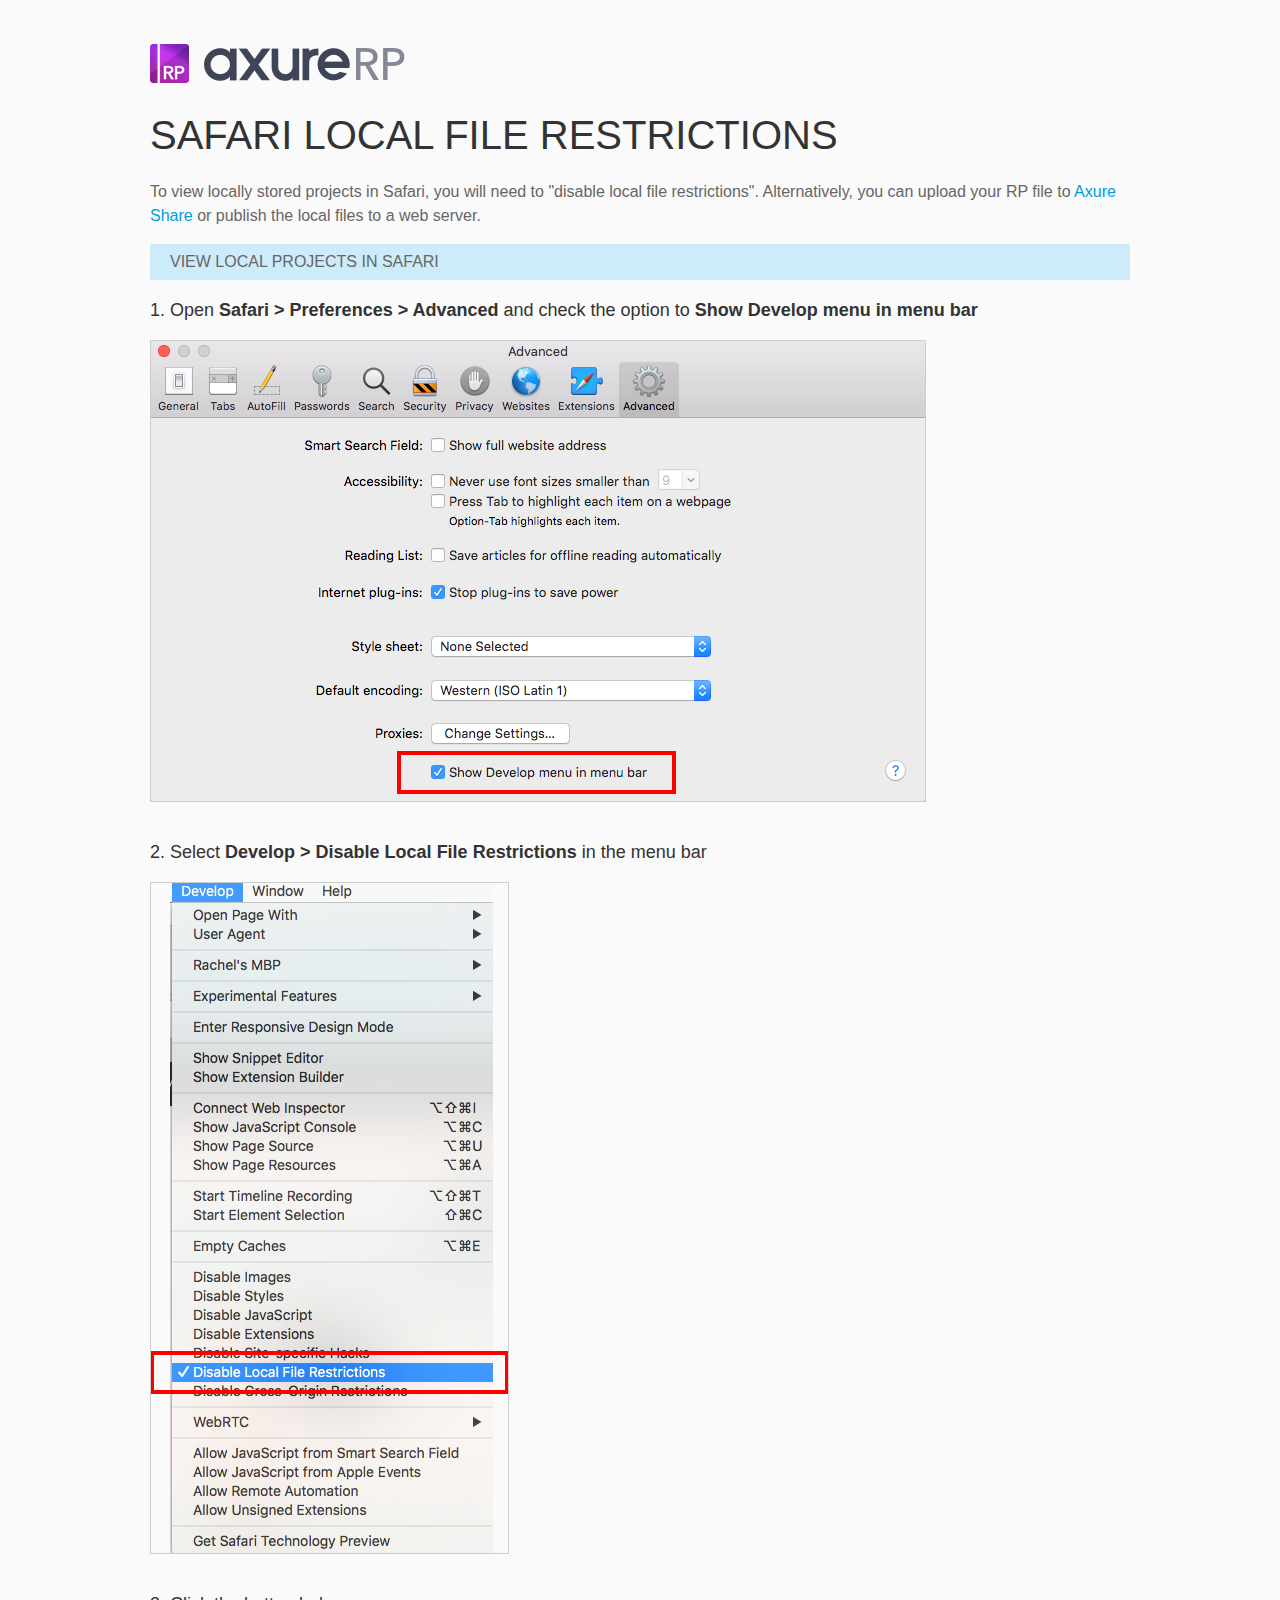
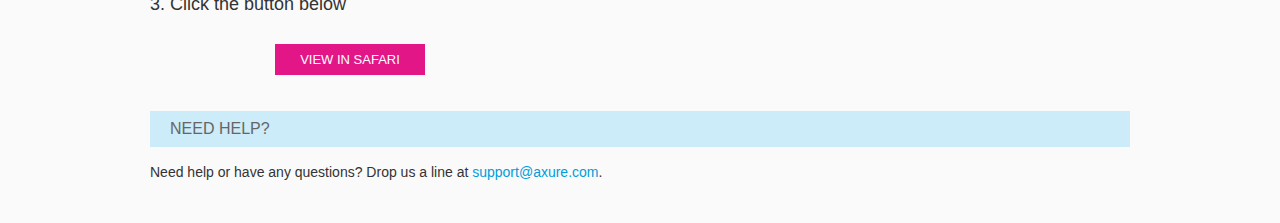
<file: resources/chrome/safari.html>
<html>
<head>
    <title>Axure RP - Safari Local File Restrictions</title>
    <style type="text/css">
        *
        {
            font-family: Helvetica, Arial, sans-serif;
        }
        body
        {
            text-align: center;
            background-color: #fafafa;
        }
        p
        {
            font-size: 14px;
            line-height: 18px;
            color: #333333;
        }
        div.container
        {
            width: 980px;
            margin-left: auto;
            margin-right: auto;
            text-align: left;
        }
        a
        {
            text-decoration: none;
            color: #009dda;
        }
        .button
        {
            background: #E31687;
            font: normal 16px Arial, sans-serif;
            color: #FFFFFF;
            padding: 8px 25px 8px 25px;
            border: 0;
            display: inline-block;
            margin-top: 10px;
            text-transform: uppercase;
            font-size: 13px;
        }
        a:hover.button
        {
            opacity: .8;
        }
        div.left
        {
            width: 400px;
            float: left;
            margin-right: 80px;
        }
        div.right
        {
            width: 400px;
            float: left;
        }
        div.buttonContainer
        {
            text-align: center;
        }
        h1
        {
            font-size: 40px;
            color: #333333;
            line-height: 50px;
            margin-bottom: 20px;
            font-weight: normal;
        }
        h2
        {
            font-size: 38px;
            font-weight: normal;
            color: #08639C;
            text-align: center;
        }
        h3
        {
            font-size: 18px;
            line-height: 24px;
            color: #333333;
            font-weight: normal;
        }
        .heading
        {
            background-color: #cdecf9;
            height: 36px;
            line-height: 36px;
            padding-left: 20px;
            font-size: 16px;
            color: #666666;
        }
        span.faq
        {
            font-size: 16px;
            font-weight: normal;
            color: #333333;
            display: block;
        }
    </style>
</head>
<body>
    <div class="container">
        <br />
        <br />
        <img src="axure_logo.png" alt="axure" />
        <br />
        <h1>
            SAFARI LOCAL FILE RESTRICTIONS</h1>
        <p style="font-size: 16px; line-height: 24px; color: #666666; margin-top: 10px;">
            To view locally stored projects in Safari, you will need to "disable local file restrictions". Alternatively,
            you can upload your RP file to <a href="https://share.axure.com">Axure Share</a> or publish the local files to a web server.</p>
        <h3 class="heading">
            VIEW LOCAL PROJECTS IN SAFARI</h3>
        <div class="">
            <h3>
                1. Open <span style="font-weight: bold">Safari > Preferences > Advanced</span> and check the option to <span style="font-weight: bold">Show Develop menu in menu bar</span></h3>
            <img src="safari_advanced.png" alt="advanced" />
        </div>
        <div style="clear: both; height: 20px;">
            &nbsp;
        </div>
        <div class="">
            <h3>
                2. Select <span style="font-weight: bold">Develop > Disable Local File Restrictions</span> in the menu bar</h3>
            <img src="safari_restrictions.png" alt="extensions" />
        </div>
        <div style="clear: both; height: 20px;">
            &nbsp;</div>
        <div class="left">
            <h3>
                3. Click the button below
            </h3>
            <div class="buttonContainer">
                <a class="button" href="../../start.html">View in Safari</a>
            </div>
        </div>
        <div style="clear: both; height: 20px;">
        </div>
        <h3 class="heading">
            NEED HELP?</h3>
        <p>
            Need help or have any questions? Drop us a line at <a href="mailto:support@axure.com">
                support@axure.com</a>.
        </p>
        <div style="clear: both; height: 20px;">
        </div>
    </div>
</body>
</html>
</file>
<file: resources/css/axure_rp_page.css>
﻿/* so the window resize fires within a frame in IE7 */
html, body {
    height: 100%;
}

a {
    color: inherit;
}

p {
    margin: 0px;
    text-rendering: optimizeLegibility;
    font-feature-settings: "kern" 1;
    -webkit-font-feature-settings: "kern";
    -moz-font-feature-settings: "kern";
    -moz-font-feature-settings: "kern=1";
    font-kerning: normal;
}

iframe {
    background: #FFFFFF;
}

/* to match IE with C, FF */
input {
    padding: 1px 0px 1px 0px;
    box-sizing: border-box;
    -moz-box-sizing: border-box;
}

textarea {
    margin: 0px;
    box-sizing: border-box;
    -moz-box-sizing: border-box;
}

div.intcases {
    font-family: arial; 
    font-size: 12px;
    text-align:left; 
    border:1px solid #AAA; 
    background:#FFF none repeat scroll 0% 0%; 
    z-index:9999; 
    visibility:hidden; 
    position:absolute;
    padding: 0px;
    border-radius: 3px;
    white-space: nowrap;
}

div.intcaselink {
    cursor: pointer;
    padding: 3px 8px 3px 8px;
    margin: 5px;
    background:#EEE none repeat scroll 0% 0%; 
    border:1px solid #AAA;
    border-radius: 3px;
}

div.refpageimage {
    position: absolute;
    left: 0px;
    top: 0px;
    font-size: 0px;
    width: 16px;
    height: 16px;
    cursor: pointer;
    background-image: url(images/newwindow.gif);
    background-repeat: no-repeat;
}

div.annnoteimage {
    position: absolute;
    left: 0px;
    top: 0px;
    font-size: 0px;
    /*width: 16px;
    height: 12px;*/
    cursor: help;
    /*background-image: url(images/note.gif);*/
    /*background-repeat: no-repeat;*/
    width: 13px;
    height: 12px;
    padding-top: 1px;
    text-align: center;
    background-color: #138CDD;
    -moz-box-shadow: 1px 1px 3px #aaa;
    -webkit-box-shadow: 1px 1px 3px #aaa;
    box-shadow: 1px 1px 3px #aaa;
}

div.annnoteline {
    display: inline-block;
    width: 9px;
    height: 1px;
    border-bottom: 1px solid white;
    margin-top: 1px;
}

div.annnotelabel {
    position: absolute;
    left: 0px;
    top: 0px;
    font-family: Helvetica,Arial;
    font-size: 10px;
    /*border: 1px solid rgb(166,221,242);*/
    cursor: help;
    /*background:rgb(0,157,217) none repeat scroll 0% 0%;*/ 
    padding: 1px 3px 1px 3px;
    white-space: nowrap;
    color: white;
    
    background-color: #138CDD;
    -moz-box-shadow: 1px 1px 3px #aaa;
    -webkit-box-shadow: 1px 1px 3px #aaa;
    box-shadow: 1px 1px 3px #aaa;
}

.annotation {
    font-size: 12px;
    padding-left: 2px;
    margin-bottom: 5px;
}

.annotationName {
    /*font-size: 13px;
    font-weight: bold;
    margin-bottom: 3px;
    white-space: nowrap;*/

    font-family: 'Trebuchet MS';
    font-size: 14px;
    font-weight: bold;
    margin-bottom: 5px;
    white-space: nowrap;
}

.annotationValue {
    font-family: Arial, Helvetica, Sans-Serif;
    font-size: 12px;
    color: #4a4a4a;
    line-height: 21px;
    margin-bottom: 20px;
}

.noteLink {
    text-decoration: inherit;
    color: inherit;
}

.noteLink:hover {
    background-color: white;
}

/* this is a fix for the issue where dialogs jump around and takes the text-align from the body */
.dialogFix {
    position:absolute;
    text-align:left;
    border: 1px solid #8f949a;
}


@keyframes pulsate {
  from {
    box-shadow: 0 0 10px #15d6ba;
  }
  to {
    box-shadow: 0 0 20px #15d6ba;
  }
}

@-webkit-keyframes pulsate {
  from {
    -webkit-box-shadow: 0 0 10px #15d6ba;
    box-shadow: 0 0 10px #15d6ba;
  }
  to {
    -webkit-box-shadow: 0 0 20px #15d6ba;
    box-shadow: 0 0 20px #15d6ba;
  }
}
 
@-moz-keyframes pulsate {
  from {
    -moz-box-shadow: 0 0 10px #15d6ba;
    box-shadow: 0 0 10px #15d6ba;
  }
  to {
    -moz-box-shadow: 0 0 20px #15d6ba;
    box-shadow: 0 0 20px #15d6ba;
  }
}

.legacyPulsateBorder {
    /*border: 5px solid #15d6ba;
    margin: -5px;*/
    -moz-box-shadow: 0 0 10px 3px #15d6ba;
    box-shadow: 0 0 10px 3px #15d6ba;
}

.pulsateBorder {
  animation-name: pulsate;
  animation-timing-function: ease-in-out;
  animation-duration: 0.9s;
  animation-iteration-count: infinite;
  animation-direction: alternate;
  
  -webkit-animation-name: pulsate;
  -webkit-animation-timing-function: ease-in-out;
  -webkit-animation-duration: 0.9s;
  -webkit-animation-iteration-count: infinite;
  -webkit-animation-direction: alternate;

  -moz-animation-name: pulsate;
  -moz-animation-timing-function: ease-in-out;
  -moz-animation-duration: 0.9s;
  -moz-animation-iteration-count: infinite;
  -moz-animation-direction: alternate;
}

.ax_default_hidden, .ax_default_unplaced{
    display: none;
    visibility: hidden;
}

.widgetNoteSelected {
    -moz-box-shadow: 0 0 10px 3px #138CDD;
    box-shadow: 0 0 10px 3px #138CDD;
    /*-moz-box-shadow: 0 0 20px #3915d6;
    box-shadow: 0 0 20px #3915d6;*/
    /*border: 3px solid #3915d6;*/
    /*margin: -3px;*/
}


.singleImg {
    display: none;
    visibility: hidden;
}
</file>
<file: data/styles.css>
﻿.ax_default {
  font-family:'Arial';
  font-weight:400;
  font-style:normal;
  font-size:13px;
  color:#333333;
  text-align:center;
  line-height:normal;
}
.box_1 {
}
.box_3 {
}
.button {
}
.link_button {
  color:#169BD5;
}
._图片 {
}
._一级标题 {
  font-family:'Arial';
  font-weight:bold;
  font-style:normal;
  font-size:32px;
  text-align:left;
}
._二级标题 {
  font-family:'Arial';
  font-weight:bold;
  font-style:normal;
  font-size:24px;
  text-align:left;
}
._三级标题 {
  font-family:'Arial';
  font-weight:bold;
  font-style:normal;
  font-size:18px;
  text-align:left;
}
._四级标题 {
  font-family:'Arial';
  font-weight:bold;
  font-style:normal;
  font-size:14px;
  text-align:left;
}
._五级标题 {
  font-family:'Arial';
  font-weight:bold;
  font-style:normal;
  text-align:left;
}
._六级标题 {
  font-family:'Arial';
  font-weight:bold;
  font-style:normal;
  font-size:10px;
  text-align:left;
}
.label {
  font-size:14px;
  text-align:left;
}
._文本段落 {
  text-align:left;
}
._流程形状 {
}
.line {
}
.text_field {
  color:#000000;
  text-align:left;
}
.icon {
}
</file>
<file: files/index/styles.css>
﻿body {
  margin:0px;
  background-image:none;
  position:static;
  left:auto;
  width:1115px;
  margin-left:0;
  margin-right:0;
  text-align:left;
}
#base {
  position:absolute;
  z-index:0;
}
#u0_img {
  border-width:0px;
  position:absolute;
  left:0px;
  top:0px;
  width:921px;
  height:83px;
}
#u0 {
  border-width:0px;
  position:absolute;
  left:180px;
  top:134px;
  width:920px;
  height:82px;
}
#u0_text {
  border-width:0px;
  position:absolute;
  left:0px;
  top:0px;
  width:0px;
  visibility:hidden;
  word-wrap:break-word;
}
#u1_img {
  border-width:0px;
  position:absolute;
  left:0px;
  top:0px;
  width:89px;
  height:36px;
}
#u1 {
  border-width:0px;
  position:absolute;
  left:407px;
  top:157px;
  width:88px;
  height:35px;
  font-family:'Arial Bold', 'Arial';
  font-weight:700;
  font-style:normal;
  font-size:18px;
  color:#FFFFFF;
}
#u1_img.mouseOver {
}
#u1.mouseOver {
}
#u1_text {
  border-width:0px;
  position:absolute;
  left:2px;
  top:6px;
  width:84px;
  word-wrap:break-word;
}
#u2_img {
  border-width:0px;
  position:absolute;
  left:0px;
  top:0px;
  width:89px;
  height:36px;
}
#u2 {
  border-width:0px;
  position:absolute;
  left:495px;
  top:157px;
  width:88px;
  height:35px;
  font-family:'Arial Bold', 'Arial';
  font-weight:700;
  font-style:normal;
  font-size:18px;
  color:#FFFFFF;
}
#u2_img.mouseOver {
}
#u2.mouseOver {
}
#u2_text {
  border-width:0px;
  position:absolute;
  left:2px;
  top:6px;
  width:84px;
  word-wrap:break-word;
}
#u3_img {
  border-width:0px;
  position:absolute;
  left:0px;
  top:0px;
  width:89px;
  height:36px;
}
#u3 {
  border-width:0px;
  position:absolute;
  left:583px;
  top:157px;
  width:88px;
  height:35px;
  font-family:'Arial Bold', 'Arial';
  font-weight:700;
  font-style:normal;
  font-size:18px;
  color:#FFFFFF;
}
#u3_img.mouseOver {
}
#u3.mouseOver {
}
#u3_text {
  border-width:0px;
  position:absolute;
  left:2px;
  top:6px;
  width:84px;
  word-wrap:break-word;
}
#u4_img {
  border-width:0px;
  position:absolute;
  left:0px;
  top:0px;
  width:89px;
  height:36px;
}
#u4 {
  border-width:0px;
  position:absolute;
  left:671px;
  top:157px;
  width:88px;
  height:35px;
  font-family:'Arial Bold', 'Arial';
  font-weight:700;
  font-style:normal;
  font-size:18px;
  color:#FFFFFF;
}
#u4_img.mouseOver {
}
#u4.mouseOver {
}
#u4_text {
  border-width:0px;
  position:absolute;
  left:2px;
  top:6px;
  width:84px;
  word-wrap:break-word;
}
#u5_img {
  border-width:0px;
  position:absolute;
  left:0px;
  top:0px;
  width:301px;
  height:36px;
}
#u5 {
  border-width:0px;
  position:absolute;
  left:789px;
  top:157px;
  width:300px;
  height:35px;
}
#u5_text {
  border-width:0px;
  position:absolute;
  left:0px;
  top:0px;
  width:0px;
  visibility:hidden;
  word-wrap:break-word;
}
#u6_img {
  border-width:0px;
  position:absolute;
  left:0px;
  top:0px;
  width:24px;
  height:24px;
}
#u6 {
  border-width:0px;
  position:absolute;
  left:782px;
  top:163px;
  width:23px;
  height:23px;
}
#u6_text {
  border-width:0px;
  position:absolute;
  left:0px;
  top:0px;
  width:0px;
  visibility:hidden;
  word-wrap:break-word;
}
#u7_img {
  border-width:0px;
  position:absolute;
  left:0px;
  top:0px;
  width:66px;
  height:20px;
}
#u7 {
  border-width:0px;
  position:absolute;
  left:222px;
  top:165px;
  width:65px;
  height:19px;
  font-family:'Arial Bold', 'Arial';
  font-weight:700;
  font-style:normal;
  font-size:16px;
  color:#FFFFFF;
}
#u7_img.mouseOver {
}
#u7.mouseOver {
}
#u7_text {
  border-width:0px;
  position:absolute;
  left:0px;
  top:0px;
  width:65px;
  white-space:nowrap;
}
#u8_img {
  border-width:0px;
  position:absolute;
  left:0px;
  top:0px;
  width:66px;
  height:20px;
}
#u8 {
  border-width:0px;
  position:absolute;
  left:305px;
  top:164px;
  width:65px;
  height:19px;
  font-family:'Arial Bold', 'Arial';
  font-weight:700;
  font-style:normal;
  font-size:16px;
  color:#FFFFFF;
}
#u8_img.mouseOver {
}
#u8.mouseOver {
}
#u8_text {
  border-width:0px;
  position:absolute;
  left:0px;
  top:0px;
  width:65px;
  white-space:nowrap;
}
#u9_img {
  border-width:0px;
  position:absolute;
  left:0px;
  top:0px;
  width:301px;
  height:17px;
}
#u9 {
  border-width:0px;
  position:absolute;
  left:815px;
  top:166px;
  width:300px;
  height:16px;
  font-size:14px;
  color:#666666;
}
#u9_text {
  border-width:0px;
  position:absolute;
  left:0px;
  top:0px;
  width:300px;
  word-wrap:break-word;
}
#u10 {
  border-width:0px;
  position:absolute;
  left:789px;
  top:157px;
  width:301px;
  height:36px;
  overflow:hidden;
}
#u10_state0 {
  border-width:0px;
  position:absolute;
  left:0px;
  top:0px;
  width:301px;
  height:36px;
  -ms-overflow-x:hidden;
  overflow-x:hidden;
  -ms-overflow-y:hidden;
  overflow-y:hidden;
  background-image:none;
}
#u10_state0_content {
  border-width:0px;
  position:absolute;
  left:0px;
  top:0px;
  width:1px;
  height:1px;
}
#u11_img {
  border-width:0px;
  position:absolute;
  left:0px;
  top:0px;
  width:301px;
  height:36px;
}
#u11 {
  border-width:0px;
  position:absolute;
  left:0px;
  top:0px;
  width:300px;
  height:35px;
}
#u11_text {
  border-width:0px;
  position:absolute;
  left:0px;
  top:0px;
  width:0px;
  visibility:hidden;
  word-wrap:break-word;
}
#u12_img {
  border-width:0px;
  position:absolute;
  left:0px;
  top:0px;
  width:24px;
  height:24px;
}
#u12 {
  border-width:0px;
  position:absolute;
  left:5px;
  top:6px;
  width:23px;
  height:23px;
}
#u12_text {
  border-width:0px;
  position:absolute;
  left:0px;
  top:0px;
  width:0px;
  visibility:hidden;
  word-wrap:break-word;
}
#u13_img {
  border-width:0px;
  position:absolute;
  left:0px;
  top:0px;
  width:301px;
  height:17px;
}
#u13 {
  border-width:0px;
  position:absolute;
  left:38px;
  top:9px;
  width:300px;
  height:16px;
  font-size:14px;
  color:#666666;
}
#u13_text {
  border-width:0px;
  position:absolute;
  left:0px;
  top:0px;
  width:300px;
  word-wrap:break-word;
}
#u14 {
  border-width:0px;
  position:absolute;
  left:0px;
  top:0px;
  width:301px;
  height:36px;
  overflow:hidden;
}
#u14_state0 {
  border-width:0px;
  position:absolute;
  left:0px;
  top:0px;
  width:301px;
  height:36px;
  -ms-overflow-x:hidden;
  overflow-x:hidden;
  -ms-overflow-y:hidden;
  overflow-y:hidden;
  background-image:none;
}
#u14_state0_content {
  border-width:0px;
  position:absolute;
  left:0px;
  top:0px;
  width:1px;
  height:1px;
}
#u14_state1 {
  border-width:0px;
  position:absolute;
  left:0px;
  top:0px;
  width:301px;
  height:36px;
  visibility:hidden;
  -ms-overflow-x:hidden;
  overflow-x:hidden;
  -ms-overflow-y:hidden;
  overflow-y:hidden;
  background-image:none;
}
#u14_state1_content {
  border-width:0px;
  position:absolute;
  left:0px;
  top:0px;
  width:1px;
  height:1px;
}
#u15_img {
  border-width:0px;
  position:absolute;
  left:0px;
  top:0px;
  width:301px;
  height:35px;
}
#u15 {
  border-width:0px;
  position:absolute;
  left:0px;
  top:0px;
  width:300px;
  height:34px;
}
#u15_text {
  border-width:0px;
  position:absolute;
  left:0px;
  top:0px;
  width:0px;
  visibility:hidden;
  word-wrap:break-word;
}
#u10_state1 {
  border-width:0px;
  position:absolute;
  left:0px;
  top:0px;
  width:301px;
  height:36px;
  visibility:hidden;
  -ms-overflow-x:hidden;
  overflow-x:hidden;
  -ms-overflow-y:hidden;
  overflow-y:hidden;
  background-image:none;
}
#u10_state1_content {
  border-width:0px;
  position:absolute;
  left:0px;
  top:0px;
  width:1px;
  height:1px;
}
#u16_img {
  border-width:0px;
  position:absolute;
  left:0px;
  top:0px;
  width:301px;
  height:36px;
}
#u16 {
  border-width:0px;
  position:absolute;
  left:0px;
  top:0px;
  width:300px;
  height:35px;
}
#u16_text {
  border-width:0px;
  position:absolute;
  left:0px;
  top:0px;
  width:0px;
  visibility:hidden;
  word-wrap:break-word;
}
#u17_img {
  border-width:0px;
  position:absolute;
  left:0px;
  top:0px;
  width:24px;
  height:24px;
}
#u17 {
  border-width:0px;
  position:absolute;
  left:5px;
  top:6px;
  width:23px;
  height:23px;
}
#u17_text {
  border-width:0px;
  position:absolute;
  left:0px;
  top:0px;
  width:0px;
  visibility:hidden;
  word-wrap:break-word;
}
#u18 {
  border-width:0px;
  position:absolute;
  left:0px;
  top:0px;
  width:301px;
  height:36px;
  overflow:hidden;
}
#u18_state0 {
  border-width:0px;
  position:absolute;
  left:0px;
  top:0px;
  width:301px;
  height:36px;
  -ms-overflow-x:hidden;
  overflow-x:hidden;
  -ms-overflow-y:hidden;
  overflow-y:hidden;
  background-image:none;
}
#u18_state0_content {
  border-width:0px;
  position:absolute;
  left:0px;
  top:0px;
  width:1px;
  height:1px;
}
#u18_state1 {
  border-width:0px;
  position:absolute;
  left:0px;
  top:0px;
  width:301px;
  height:36px;
  visibility:hidden;
  -ms-overflow-x:hidden;
  overflow-x:hidden;
  -ms-overflow-y:hidden;
  overflow-y:hidden;
  background-image:none;
}
#u18_state1_content {
  border-width:0px;
  position:absolute;
  left:0px;
  top:0px;
  width:1px;
  height:1px;
}
#u19_img {
  border-width:0px;
  position:absolute;
  left:0px;
  top:0px;
  width:301px;
  height:35px;
}
#u19 {
  border-width:0px;
  position:absolute;
  left:0px;
  top:0px;
  width:300px;
  height:34px;
}
#u19_text {
  border-width:0px;
  position:absolute;
  left:0px;
  top:0px;
  width:0px;
  visibility:hidden;
  word-wrap:break-word;
}
#u20_img {
  border-width:0px;
  position:absolute;
  left:0px;
  top:0px;
  width:2px;
  height:23px;
}
#u20 {
  border-width:0px;
  position:absolute;
  left:38px;
  top:7px;
  width:1px;
  height:22px;
}
#u20_text {
  border-width:0px;
  position:absolute;
  left:0px;
  top:0px;
  width:0px;
  visibility:hidden;
  word-wrap:break-word;
}
#u21_img {
  border-width:0px;
  position:absolute;
  left:0px;
  top:0px;
  width:371px;
  height:35px;
}
#u21 {
  border-width:0px;
  position:absolute;
  left:327px;
  top:332px;
  width:370px;
  height:34px;
}
#u21_text {
  border-width:0px;
  position:absolute;
  left:0px;
  top:0px;
  width:0px;
  visibility:hidden;
  word-wrap:break-word;
}
#u22 {
  border-width:0px;
  position:absolute;
  left:331px;
  top:335px;
  width:360px;
  height:28px;
}
#u22_input {
  position:absolute;
  left:0px;
  top:0px;
  width:360px;
  height:28px;
  font-family:'Arial';
  font-weight:400;
  font-style:normal;
  font-size:13px;
  text-decoration:none;
  color:#000000;
  text-align:left;
  border-color:transparent;
  outline-style:none;
}
#u23_img {
  border-width:0px;
  position:absolute;
  left:0px;
  top:0px;
  width:110px;
  height:23px;
}
#u23 {
  border-width:0px;
  position:absolute;
  left:216px;
  top:338px;
  width:109px;
  height:22px;
  font-family:'Arial';
  font-weight:400;
  font-style:normal;
}
#u23_text {
  border-width:0px;
  position:absolute;
  left:0px;
  top:0px;
  width:109px;
  white-space:nowrap;
}
#u24_img {
  border-width:0px;
  position:absolute;
  left:0px;
  top:0px;
  width:6px;
  height:2px;
}
#u24 {
  border-width:0px;
  position:absolute;
  left:245px;
  top:413px;
  width:5px;
  height:1px;
}
#u24_text {
  border-width:0px;
  position:absolute;
  left:0px;
  top:0px;
  width:0px;
  visibility:hidden;
  white-space:nowrap;
}
#u25_img {
  border-width:0px;
  position:absolute;
  left:0px;
  top:0px;
  width:46px;
  height:25px;
}
#u25 {
  border-width:0px;
  position:absolute;
  left:223px;
  top:402px;
  width:45px;
  height:24px;
  font-size:20px;
}
#u25_text {
  border-width:0px;
  position:absolute;
  left:0px;
  top:0px;
  width:45px;
  white-space:nowrap;
}
#u26 {
  border-width:0px;
  position:absolute;
  left:291px;
  top:462px;
  width:300px;
  height:25px;
}
#u26_input {
  position:absolute;
  left:0px;
  top:0px;
  width:300px;
  height:25px;
  font-family:'Arial';
  font-weight:400;
  font-style:normal;
  font-size:13px;
  text-decoration:none;
  color:#000000;
  text-align:left;
}
#u27_img {
  border-width:0px;
  position:absolute;
  left:0px;
  top:0px;
  width:74px;
  height:23px;
}
#u27 {
  border-width:0px;
  position:absolute;
  left:216px;
  top:464px;
  width:73px;
  height:22px;
  font-family:'Arial';
  font-weight:400;
  font-style:normal;
}
#u27_text {
  border-width:0px;
  position:absolute;
  left:0px;
  top:0px;
  width:73px;
  white-space:nowrap;
}
#u28_img {
  border-width:0px;
  position:absolute;
  left:0px;
  top:0px;
  width:71px;
  height:21px;
}
#u28 {
  border-width:0px;
  position:absolute;
  left:223px;
  top:531px;
  width:70px;
  height:20px;
  text-decoration:underline;
}
#u28_text {
  border-width:0px;
  position:absolute;
  left:2px;
  top:2px;
  width:66px;
  white-space:nowrap;
}
#u29 {
  border-width:0px;
  position:absolute;
  left:196px;
  top:719px;
  width:301px;
  height:51px;
  overflow:hidden;
}
#u29_state0 {
  border-width:0px;
  position:absolute;
  left:0px;
  top:0px;
  width:301px;
  height:51px;
  -ms-overflow-x:hidden;
  overflow-x:hidden;
  -ms-overflow-y:hidden;
  overflow-y:hidden;
  background-image:none;
}
#u29_state0_content {
  border-width:0px;
  position:absolute;
  left:0px;
  top:0px;
  width:1px;
  height:1px;
}
#u30_img {
  border-width:0px;
  position:absolute;
  left:0px;
  top:0px;
  width:301px;
  height:51px;
}
#u30 {
  border-width:0px;
  position:absolute;
  left:0px;
  top:0px;
  width:300px;
  height:50px;
}
#u30_text {
  border-width:0px;
  position:absolute;
  left:0px;
  top:0px;
  width:0px;
  visibility:hidden;
  word-wrap:break-word;
}
#u31_img {
  border-width:0px;
  position:absolute;
  left:0px;
  top:0px;
  width:33px;
  height:20px;
}
#u31 {
  border-width:0px;
  position:absolute;
  left:122px;
  top:14px;
  width:32px;
  height:19px;
  font-family:'Arial';
  font-weight:400;
  font-style:normal;
  font-size:16px;
  color:#FFFFFF;
  text-align:center;
}
#u31_text {
  border-width:0px;
  position:absolute;
  left:0px;
  top:0px;
  width:32px;
  white-space:nowrap;
}
#u32_img {
  border-width:0px;
  position:absolute;
  left:0px;
  top:0px;
  width:40px;
  height:20px;
}
#u32 {
  border-width:0px;
  position:absolute;
  left:243px;
  top:14px;
  width:39px;
  height:19px;
  font-family:'Arial';
  font-weight:400;
  font-style:normal;
  font-size:16px;
  color:#FFFFFF;
  text-align:right;
}
#u32_text {
  border-width:0px;
  position:absolute;
  left:0px;
  top:0px;
  width:39px;
  white-space:nowrap;
}
#u33_img {
  border-width:0px;
  position:absolute;
  left:0px;
  top:0px;
  width:74px;
  height:23px;
}
#u33 {
  border-width:0px;
  position:absolute;
  left:14px;
  top:14px;
  width:73px;
  height:22px;
  font-family:'Arial Bold', 'Arial';
  font-weight:700;
  font-style:normal;
  color:#FFFFFF;
}
#u33_text {
  border-width:0px;
  position:absolute;
  left:0px;
  top:0px;
  width:73px;
  white-space:nowrap;
}
#u34_img {
  border-width:0px;
  position:absolute;
  left:0px;
  top:0px;
  width:40px;
  height:20px;
}
#u34 {
  border-width:0px;
  position:absolute;
  left:180px;
  top:14px;
  width:39px;
  height:19px;
  font-family:'Arial';
  font-weight:400;
  font-style:normal;
  font-size:16px;
  color:#FFFFFF;
  text-align:center;
}
#u34_text {
  border-width:0px;
  position:absolute;
  left:0px;
  top:0px;
  width:39px;
  white-space:nowrap;
}
#u29_state1 {
  border-width:0px;
  position:absolute;
  left:0px;
  top:0px;
  width:301px;
  height:51px;
  visibility:hidden;
  -ms-overflow-x:hidden;
  overflow-x:hidden;
  -ms-overflow-y:hidden;
  overflow-y:hidden;
  background-image:none;
}
#u29_state1_content {
  border-width:0px;
  position:absolute;
  left:0px;
  top:0px;
  width:1px;
  height:1px;
}
#u35_img {
  border-width:0px;
  position:absolute;
  left:0px;
  top:0px;
  width:301px;
  height:51px;
}
#u35 {
  border-width:0px;
  position:absolute;
  left:0px;
  top:0px;
  width:300px;
  height:50px;
}
#u35_text {
  border-width:0px;
  position:absolute;
  left:0px;
  top:0px;
  width:0px;
  visibility:hidden;
  word-wrap:break-word;
}
#u36_img {
  border-width:0px;
  position:absolute;
  left:0px;
  top:0px;
  width:74px;
  height:23px;
}
#u36 {
  border-width:0px;
  position:absolute;
  left:14px;
  top:14px;
  width:73px;
  height:22px;
  font-family:'Arial Bold', 'Arial';
  font-weight:700;
  font-style:normal;
  color:#000000;
}
#u36_text {
  border-width:0px;
  position:absolute;
  left:0px;
  top:0px;
  width:73px;
  white-space:nowrap;
}
#u37_img {
  border-width:0px;
  position:absolute;
  left:0px;
  top:0px;
  width:66px;
  height:20px;
}
#u37 {
  border-width:0px;
  position:absolute;
  left:110px;
  top:14px;
  width:65px;
  height:19px;
  font-family:'Arial';
  font-weight:400;
  font-style:normal;
  font-size:16px;
  color:#000000;
  text-align:center;
}
#u37_text {
  border-width:0px;
  position:absolute;
  left:0px;
  top:0px;
  width:65px;
  white-space:nowrap;
}
#u38_img {
  border-width:0px;
  position:absolute;
  left:0px;
  top:0px;
  width:66px;
  height:20px;
}
#u38 {
  border-width:0px;
  position:absolute;
  left:217px;
  top:14px;
  width:65px;
  height:19px;
  font-family:'Arial';
  font-weight:400;
  font-style:normal;
  font-size:16px;
  color:#000000;
  text-align:right;
}
#u38_text {
  border-width:0px;
  position:absolute;
  left:0px;
  top:0px;
  width:65px;
  white-space:nowrap;
}
#u39_img {
  border-width:0px;
  position:absolute;
  left:0px;
  top:0px;
  width:301px;
  height:65px;
}
#u39 {
  border-width:0px;
  position:absolute;
  left:196px;
  top:654px;
  width:300px;
  height:64px;
}
#u39_text {
  border-width:0px;
  position:absolute;
  left:0px;
  top:0px;
  width:0px;
  visibility:hidden;
  word-wrap:break-word;
}
#u40_img {
  border-width:0px;
  position:absolute;
  left:0px;
  top:0px;
  width:301px;
  height:2px;
}
#u40 {
  border-width:0px;
  position:absolute;
  left:196px;
  top:718px;
  width:300px;
  height:1px;
}
#u40_text {
  border-width:0px;
  position:absolute;
  left:0px;
  top:0px;
  width:0px;
  visibility:hidden;
  word-wrap:break-word;
}
#u41_img {
  border-width:0px;
  position:absolute;
  left:0px;
  top:0px;
  width:122px;
  height:29px;
}
#u41 {
  border-width:0px;
  position:absolute;
  left:243px;
  top:673px;
  width:121px;
  height:28px;
  font-family:'Arial Bold', 'Arial';
  font-weight:700;
  font-style:normal;
  color:#FFFFFF;
}
#u41_text {
  border-width:0px;
  position:absolute;
  left:0px;
  top:0px;
  width:121px;
  white-space:nowrap;
}
#u42_img {
  border-width:0px;
  position:absolute;
  left:0px;
  top:0px;
  width:24px;
  height:21px;
}
#u42 {
  border-width:0px;
  position:absolute;
  left:210px;
  top:677px;
  width:23px;
  height:20px;
  color:#FFFFFF;
}
#u42_text {
  border-width:0px;
  position:absolute;
  left:0px;
  top:0px;
  width:0px;
  visibility:hidden;
  word-wrap:break-word;
}
#u43 {
  border-width:0px;
  position:absolute;
  left:196px;
  top:769px;
  width:301px;
  height:51px;
  overflow:hidden;
}
#u43_state0 {
  border-width:0px;
  position:absolute;
  left:0px;
  top:0px;
  width:301px;
  height:51px;
  -ms-overflow-x:hidden;
  overflow-x:hidden;
  -ms-overflow-y:hidden;
  overflow-y:hidden;
  background-image:none;
}
#u43_state0_content {
  border-width:0px;
  position:absolute;
  left:0px;
  top:0px;
  width:1px;
  height:1px;
}
#u44_img {
  border-width:0px;
  position:absolute;
  left:0px;
  top:0px;
  width:301px;
  height:51px;
}
#u44 {
  border-width:0px;
  position:absolute;
  left:0px;
  top:0px;
  width:300px;
  height:50px;
}
#u44_text {
  border-width:0px;
  position:absolute;
  left:0px;
  top:0px;
  width:0px;
  visibility:hidden;
  word-wrap:break-word;
}
#u45_img {
  border-width:0px;
  position:absolute;
  left:0px;
  top:0px;
  width:66px;
  height:20px;
}
#u45 {
  border-width:0px;
  position:absolute;
  left:110px;
  top:14px;
  width:65px;
  height:19px;
  font-family:'Arial';
  font-weight:400;
  font-style:normal;
  font-size:16px;
  color:#FFFFFF;
  text-align:center;
}
#u45_text {
  border-width:0px;
  position:absolute;
  left:0px;
  top:0px;
  width:65px;
  white-space:nowrap;
}
#u46_img {
  border-width:0px;
  position:absolute;
  left:0px;
  top:0px;
  width:66px;
  height:20px;
}
#u46 {
  border-width:0px;
  position:absolute;
  left:217px;
  top:14px;
  width:65px;
  height:19px;
  font-family:'Arial';
  font-weight:400;
  font-style:normal;
  font-size:16px;
  color:#FFFFFF;
  text-align:right;
}
#u46_text {
  border-width:0px;
  position:absolute;
  left:0px;
  top:0px;
  width:65px;
  white-space:nowrap;
}
#u47_img {
  border-width:0px;
  position:absolute;
  left:0px;
  top:0px;
  width:74px;
  height:23px;
}
#u47 {
  border-width:0px;
  position:absolute;
  left:14px;
  top:14px;
  width:73px;
  height:22px;
  font-family:'Arial Bold', 'Arial';
  font-weight:700;
  font-style:normal;
  color:#FFFFFF;
}
#u47_text {
  border-width:0px;
  position:absolute;
  left:0px;
  top:0px;
  width:73px;
  white-space:nowrap;
}
#u43_state1 {
  border-width:0px;
  position:absolute;
  left:0px;
  top:0px;
  width:301px;
  height:51px;
  visibility:hidden;
  -ms-overflow-x:hidden;
  overflow-x:hidden;
  -ms-overflow-y:hidden;
  overflow-y:hidden;
  background-image:none;
}
#u43_state1_content {
  border-width:0px;
  position:absolute;
  left:0px;
  top:0px;
  width:1px;
  height:1px;
}
#u48_img {
  border-width:0px;
  position:absolute;
  left:0px;
  top:0px;
  width:301px;
  height:51px;
}
#u48 {
  border-width:0px;
  position:absolute;
  left:0px;
  top:0px;
  width:300px;
  height:50px;
}
#u48_text {
  border-width:0px;
  position:absolute;
  left:0px;
  top:0px;
  width:0px;
  visibility:hidden;
  word-wrap:break-word;
}
#u49_img {
  border-width:0px;
  position:absolute;
  left:0px;
  top:0px;
  width:74px;
  height:23px;
}
#u49 {
  border-width:0px;
  position:absolute;
  left:14px;
  top:14px;
  width:73px;
  height:22px;
  font-family:'Arial Bold', 'Arial';
  font-weight:700;
  font-style:normal;
  color:#000000;
}
#u49_text {
  border-width:0px;
  position:absolute;
  left:0px;
  top:0px;
  width:73px;
  white-space:nowrap;
}
#u50_img {
  border-width:0px;
  position:absolute;
  left:0px;
  top:0px;
  width:66px;
  height:20px;
}
#u50 {
  border-width:0px;
  position:absolute;
  left:110px;
  top:14px;
  width:65px;
  height:19px;
  font-family:'Arial';
  font-weight:400;
  font-style:normal;
  font-size:16px;
  color:#000000;
  text-align:center;
}
#u50_text {
  border-width:0px;
  position:absolute;
  left:0px;
  top:0px;
  width:65px;
  white-space:nowrap;
}
#u51_img {
  border-width:0px;
  position:absolute;
  left:0px;
  top:0px;
  width:66px;
  height:20px;
}
#u51 {
  border-width:0px;
  position:absolute;
  left:217px;
  top:14px;
  width:65px;
  height:19px;
  font-family:'Arial';
  font-weight:400;
  font-style:normal;
  font-size:16px;
  color:#000000;
  text-align:right;
}
#u51_text {
  border-width:0px;
  position:absolute;
  left:0px;
  top:0px;
  width:65px;
  white-space:nowrap;
}
#u52 {
  border-width:0px;
  position:absolute;
  left:196px;
  top:819px;
  width:301px;
  height:51px;
  overflow:hidden;
}
#u52_state0 {
  border-width:0px;
  position:absolute;
  left:0px;
  top:0px;
  width:301px;
  height:51px;
  -ms-overflow-x:hidden;
  overflow-x:hidden;
  -ms-overflow-y:hidden;
  overflow-y:hidden;
  background-image:none;
}
#u52_state0_content {
  border-width:0px;
  position:absolute;
  left:0px;
  top:0px;
  width:1px;
  height:1px;
}
#u53_img {
  border-width:0px;
  position:absolute;
  left:0px;
  top:0px;
  width:301px;
  height:51px;
}
#u53 {
  border-width:0px;
  position:absolute;
  left:0px;
  top:0px;
  width:300px;
  height:50px;
}
#u53_text {
  border-width:0px;
  position:absolute;
  left:0px;
  top:0px;
  width:0px;
  visibility:hidden;
  word-wrap:break-word;
}
#u54_img {
  border-width:0px;
  position:absolute;
  left:0px;
  top:0px;
  width:66px;
  height:20px;
}
#u54 {
  border-width:0px;
  position:absolute;
  left:110px;
  top:14px;
  width:65px;
  height:19px;
  font-family:'Arial';
  font-weight:400;
  font-style:normal;
  font-size:16px;
  color:#FFFFFF;
  text-align:center;
}
#u54_text {
  border-width:0px;
  position:absolute;
  left:0px;
  top:0px;
  width:65px;
  white-space:nowrap;
}
#u55_img {
  border-width:0px;
  position:absolute;
  left:0px;
  top:0px;
  width:66px;
  height:20px;
}
#u55 {
  border-width:0px;
  position:absolute;
  left:217px;
  top:14px;
  width:65px;
  height:19px;
  font-family:'Arial';
  font-weight:400;
  font-style:normal;
  font-size:16px;
  color:#FFFFFF;
  text-align:right;
}
#u55_text {
  border-width:0px;
  position:absolute;
  left:0px;
  top:0px;
  width:65px;
  white-space:nowrap;
}
#u56_img {
  border-width:0px;
  position:absolute;
  left:0px;
  top:0px;
  width:74px;
  height:23px;
}
#u56 {
  border-width:0px;
  position:absolute;
  left:14px;
  top:14px;
  width:73px;
  height:22px;
  font-family:'Arial Bold', 'Arial';
  font-weight:700;
  font-style:normal;
  color:#FFFFFF;
}
#u56_text {
  border-width:0px;
  position:absolute;
  left:0px;
  top:0px;
  width:73px;
  white-space:nowrap;
}
#u52_state1 {
  border-width:0px;
  position:absolute;
  left:0px;
  top:0px;
  width:301px;
  height:51px;
  visibility:hidden;
  -ms-overflow-x:hidden;
  overflow-x:hidden;
  -ms-overflow-y:hidden;
  overflow-y:hidden;
  background-image:none;
}
#u52_state1_content {
  border-width:0px;
  position:absolute;
  left:0px;
  top:0px;
  width:1px;
  height:1px;
}
#u57_img {
  border-width:0px;
  position:absolute;
  left:0px;
  top:0px;
  width:301px;
  height:51px;
}
#u57 {
  border-width:0px;
  position:absolute;
  left:0px;
  top:0px;
  width:300px;
  height:50px;
}
#u57_text {
  border-width:0px;
  position:absolute;
  left:0px;
  top:0px;
  width:0px;
  visibility:hidden;
  word-wrap:break-word;
}
#u58_img {
  border-width:0px;
  position:absolute;
  left:0px;
  top:0px;
  width:74px;
  height:23px;
}
#u58 {
  border-width:0px;
  position:absolute;
  left:14px;
  top:14px;
  width:73px;
  height:22px;
  font-family:'Arial Bold', 'Arial';
  font-weight:700;
  font-style:normal;
  color:#000000;
}
#u58_text {
  border-width:0px;
  position:absolute;
  left:0px;
  top:0px;
  width:73px;
  white-space:nowrap;
}
#u59_img {
  border-width:0px;
  position:absolute;
  left:0px;
  top:0px;
  width:66px;
  height:20px;
}
#u59 {
  border-width:0px;
  position:absolute;
  left:110px;
  top:14px;
  width:65px;
  height:19px;
  font-family:'Arial';
  font-weight:400;
  font-style:normal;
  font-size:16px;
  color:#000000;
  text-align:center;
}
#u59_text {
  border-width:0px;
  position:absolute;
  left:0px;
  top:0px;
  width:65px;
  white-space:nowrap;
}
#u60_img {
  border-width:0px;
  position:absolute;
  left:0px;
  top:0px;
  width:66px;
  height:20px;
}
#u60 {
  border-width:0px;
  position:absolute;
  left:217px;
  top:14px;
  width:65px;
  height:19px;
  font-family:'Arial';
  font-weight:400;
  font-style:normal;
  font-size:16px;
  color:#000000;
  text-align:right;
}
#u60_text {
  border-width:0px;
  position:absolute;
  left:0px;
  top:0px;
  width:65px;
  white-space:nowrap;
}
#u61 {
  border-width:0px;
  position:absolute;
  left:196px;
  top:869px;
  width:301px;
  height:51px;
  overflow:hidden;
}
#u61_state0 {
  border-width:0px;
  position:absolute;
  left:0px;
  top:0px;
  width:301px;
  height:51px;
  -ms-overflow-x:hidden;
  overflow-x:hidden;
  -ms-overflow-y:hidden;
  overflow-y:hidden;
  background-image:none;
}
#u61_state0_content {
  border-width:0px;
  position:absolute;
  left:0px;
  top:0px;
  width:1px;
  height:1px;
}
#u62_img {
  border-width:0px;
  position:absolute;
  left:0px;
  top:0px;
  width:301px;
  height:51px;
}
#u62 {
  border-width:0px;
  position:absolute;
  left:0px;
  top:0px;
  width:300px;
  height:50px;
}
#u62_text {
  border-width:0px;
  position:absolute;
  left:0px;
  top:0px;
  width:0px;
  visibility:hidden;
  word-wrap:break-word;
}
#u63_img {
  border-width:0px;
  position:absolute;
  left:0px;
  top:0px;
  width:66px;
  height:20px;
}
#u63 {
  border-width:0px;
  position:absolute;
  left:110px;
  top:14px;
  width:65px;
  height:19px;
  font-family:'Arial';
  font-weight:400;
  font-style:normal;
  font-size:16px;
  color:#FFFFFF;
  text-align:center;
}
#u63_text {
  border-width:0px;
  position:absolute;
  left:0px;
  top:0px;
  width:65px;
  white-space:nowrap;
}
#u64_img {
  border-width:0px;
  position:absolute;
  left:0px;
  top:0px;
  width:66px;
  height:20px;
}
#u64 {
  border-width:0px;
  position:absolute;
  left:217px;
  top:14px;
  width:65px;
  height:19px;
  font-family:'Arial';
  font-weight:400;
  font-style:normal;
  font-size:16px;
  color:#FFFFFF;
  text-align:right;
}
#u64_text {
  border-width:0px;
  position:absolute;
  left:0px;
  top:0px;
  width:65px;
  white-space:nowrap;
}
#u65_img {
  border-width:0px;
  position:absolute;
  left:0px;
  top:0px;
  width:74px;
  height:23px;
}
#u65 {
  border-width:0px;
  position:absolute;
  left:14px;
  top:14px;
  width:73px;
  height:22px;
  font-family:'Arial Bold', 'Arial';
  font-weight:700;
  font-style:normal;
  color:#FFFFFF;
}
#u65_text {
  border-width:0px;
  position:absolute;
  left:0px;
  top:0px;
  width:73px;
  white-space:nowrap;
}
#u61_state1 {
  border-width:0px;
  position:absolute;
  left:0px;
  top:0px;
  width:301px;
  height:51px;
  visibility:hidden;
  -ms-overflow-x:hidden;
  overflow-x:hidden;
  -ms-overflow-y:hidden;
  overflow-y:hidden;
  background-image:none;
}
#u61_state1_content {
  border-width:0px;
  position:absolute;
  left:0px;
  top:0px;
  width:1px;
  height:1px;
}
#u66_img {
  border-width:0px;
  position:absolute;
  left:0px;
  top:0px;
  width:301px;
  height:51px;
}
#u66 {
  border-width:0px;
  position:absolute;
  left:0px;
  top:0px;
  width:300px;
  height:50px;
}
#u66_text {
  border-width:0px;
  position:absolute;
  left:0px;
  top:0px;
  width:0px;
  visibility:hidden;
  word-wrap:break-word;
}
#u67_img {
  border-width:0px;
  position:absolute;
  left:0px;
  top:0px;
  width:74px;
  height:23px;
}
#u67 {
  border-width:0px;
  position:absolute;
  left:14px;
  top:14px;
  width:73px;
  height:22px;
  font-family:'Arial Bold', 'Arial';
  font-weight:700;
  font-style:normal;
  color:#000000;
}
#u67_text {
  border-width:0px;
  position:absolute;
  left:0px;
  top:0px;
  width:73px;
  white-space:nowrap;
}
#u68_img {
  border-width:0px;
  position:absolute;
  left:0px;
  top:0px;
  width:66px;
  height:20px;
}
#u68 {
  border-width:0px;
  position:absolute;
  left:110px;
  top:14px;
  width:65px;
  height:19px;
  font-family:'Arial';
  font-weight:400;
  font-style:normal;
  font-size:16px;
  color:#000000;
  text-align:center;
}
#u68_text {
  border-width:0px;
  position:absolute;
  left:0px;
  top:0px;
  width:65px;
  white-space:nowrap;
}
#u69_img {
  border-width:0px;
  position:absolute;
  left:0px;
  top:0px;
  width:66px;
  height:20px;
}
#u69 {
  border-width:0px;
  position:absolute;
  left:217px;
  top:14px;
  width:65px;
  height:19px;
  font-family:'Arial';
  font-weight:400;
  font-style:normal;
  font-size:16px;
  color:#000000;
  text-align:right;
}
#u69_text {
  border-width:0px;
  position:absolute;
  left:0px;
  top:0px;
  width:65px;
  white-space:nowrap;
}
#u70 {
  border-width:0px;
  position:absolute;
  left:196px;
  top:919px;
  width:301px;
  height:51px;
  overflow:hidden;
}
#u70_state0 {
  border-width:0px;
  position:absolute;
  left:0px;
  top:0px;
  width:301px;
  height:51px;
  -ms-overflow-x:hidden;
  overflow-x:hidden;
  -ms-overflow-y:hidden;
  overflow-y:hidden;
  background-image:none;
}
#u70_state0_content {
  border-width:0px;
  position:absolute;
  left:0px;
  top:0px;
  width:1px;
  height:1px;
}
#u71_img {
  border-width:0px;
  position:absolute;
  left:0px;
  top:0px;
  width:301px;
  height:51px;
}
#u71 {
  border-width:0px;
  position:absolute;
  left:0px;
  top:0px;
  width:300px;
  height:50px;
}
#u71_text {
  border-width:0px;
  position:absolute;
  left:0px;
  top:0px;
  width:0px;
  visibility:hidden;
  word-wrap:break-word;
}
#u72_img {
  border-width:0px;
  position:absolute;
  left:0px;
  top:0px;
  width:66px;
  height:20px;
}
#u72 {
  border-width:0px;
  position:absolute;
  left:110px;
  top:14px;
  width:65px;
  height:19px;
  font-family:'Arial';
  font-weight:400;
  font-style:normal;
  font-size:16px;
  color:#FFFFFF;
  text-align:center;
}
#u72_text {
  border-width:0px;
  position:absolute;
  left:0px;
  top:0px;
  width:65px;
  white-space:nowrap;
}
#u73_img {
  border-width:0px;
  position:absolute;
  left:0px;
  top:0px;
  width:66px;
  height:20px;
}
#u73 {
  border-width:0px;
  position:absolute;
  left:217px;
  top:14px;
  width:65px;
  height:19px;
  font-family:'Arial';
  font-weight:400;
  font-style:normal;
  font-size:16px;
  color:#FFFFFF;
  text-align:right;
}
#u73_text {
  border-width:0px;
  position:absolute;
  left:0px;
  top:0px;
  width:65px;
  white-space:nowrap;
}
#u74_img {
  border-width:0px;
  position:absolute;
  left:0px;
  top:0px;
  width:74px;
  height:23px;
}
#u74 {
  border-width:0px;
  position:absolute;
  left:14px;
  top:14px;
  width:73px;
  height:22px;
  font-family:'Arial Bold', 'Arial';
  font-weight:700;
  font-style:normal;
  color:#FFFFFF;
}
#u74_text {
  border-width:0px;
  position:absolute;
  left:0px;
  top:0px;
  width:73px;
  white-space:nowrap;
}
#u70_state1 {
  border-width:0px;
  position:absolute;
  left:0px;
  top:0px;
  width:301px;
  height:51px;
  visibility:hidden;
  -ms-overflow-x:hidden;
  overflow-x:hidden;
  -ms-overflow-y:hidden;
  overflow-y:hidden;
  background-image:none;
}
#u70_state1_content {
  border-width:0px;
  position:absolute;
  left:0px;
  top:0px;
  width:1px;
  height:1px;
}
#u75_img {
  border-width:0px;
  position:absolute;
  left:0px;
  top:0px;
  width:301px;
  height:51px;
}
#u75 {
  border-width:0px;
  position:absolute;
  left:0px;
  top:0px;
  width:300px;
  height:50px;
}
#u75_text {
  border-width:0px;
  position:absolute;
  left:0px;
  top:0px;
  width:0px;
  visibility:hidden;
  word-wrap:break-word;
}
#u76_img {
  border-width:0px;
  position:absolute;
  left:0px;
  top:0px;
  width:74px;
  height:23px;
}
#u76 {
  border-width:0px;
  position:absolute;
  left:14px;
  top:14px;
  width:73px;
  height:22px;
  font-family:'Arial Bold', 'Arial';
  font-weight:700;
  font-style:normal;
  color:#000000;
}
#u76_text {
  border-width:0px;
  position:absolute;
  left:0px;
  top:0px;
  width:73px;
  white-space:nowrap;
}
#u77_img {
  border-width:0px;
  position:absolute;
  left:0px;
  top:0px;
  width:66px;
  height:20px;
}
#u77 {
  border-width:0px;
  position:absolute;
  left:110px;
  top:14px;
  width:65px;
  height:19px;
  font-family:'Arial';
  font-weight:400;
  font-style:normal;
  font-size:16px;
  color:#000000;
  text-align:center;
}
#u77_text {
  border-width:0px;
  position:absolute;
  left:0px;
  top:0px;
  width:65px;
  white-space:nowrap;
}
#u78_img {
  border-width:0px;
  position:absolute;
  left:0px;
  top:0px;
  width:66px;
  height:20px;
}
#u78 {
  border-width:0px;
  position:absolute;
  left:217px;
  top:14px;
  width:65px;
  height:19px;
  font-family:'Arial';
  font-weight:400;
  font-style:normal;
  font-size:16px;
  color:#000000;
  text-align:right;
}
#u78_text {
  border-width:0px;
  position:absolute;
  left:0px;
  top:0px;
  width:65px;
  white-space:nowrap;
}
#u79_img {
  border-width:0px;
  position:absolute;
  left:0px;
  top:0px;
  width:266px;
  height:2px;
}
#u79 {
  border-width:0px;
  position:absolute;
  left:210px;
  top:768px;
  width:265px;
  height:1px;
}
#u79_text {
  border-width:0px;
  position:absolute;
  left:0px;
  top:0px;
  width:0px;
  visibility:hidden;
  word-wrap:break-word;
}
#u80_img {
  border-width:0px;
  position:absolute;
  left:0px;
  top:0px;
  width:266px;
  height:2px;
}
#u80 {
  border-width:0px;
  position:absolute;
  left:210px;
  top:818px;
  width:265px;
  height:1px;
}
#u80_text {
  border-width:0px;
  position:absolute;
  left:0px;
  top:0px;
  width:0px;
  visibility:hidden;
  word-wrap:break-word;
}
#u81_img {
  border-width:0px;
  position:absolute;
  left:0px;
  top:0px;
  width:266px;
  height:2px;
}
#u81 {
  border-width:0px;
  position:absolute;
  left:210px;
  top:868px;
  width:265px;
  height:1px;
}
#u81_text {
  border-width:0px;
  position:absolute;
  left:0px;
  top:0px;
  width:0px;
  visibility:hidden;
  word-wrap:break-word;
}
#u82_img {
  border-width:0px;
  position:absolute;
  left:0px;
  top:0px;
  width:266px;
  height:2px;
}
#u82 {
  border-width:0px;
  position:absolute;
  left:210px;
  top:919px;
  width:265px;
  height:1px;
}
#u82_text {
  border-width:0px;
  position:absolute;
  left:0px;
  top:0px;
  width:0px;
  visibility:hidden;
  word-wrap:break-word;
}
#u83 {
  border-width:0px;
  position:absolute;
  left:210px;
  top:1061px;
  width:301px;
  height:171px;
  overflow:hidden;
}
#u83_state0 {
  border-width:0px;
  position:absolute;
  left:0px;
  top:0px;
  width:301px;
  height:171px;
  -ms-overflow-x:hidden;
  overflow-x:hidden;
  -ms-overflow-y:hidden;
  overflow-y:hidden;
  background-color:rgba(0, 0, 255, 1);
  background-image:none;
}
#u83_state0_content {
  border-width:0px;
  position:absolute;
  left:0px;
  top:0px;
  width:1px;
  height:1px;
}
#u84_img {
  border-width:0px;
  position:absolute;
  left:0px;
  top:0px;
  width:301px;
  height:171px;
}
#u84 {
  border-width:0px;
  position:absolute;
  left:0px;
  top:0px;
  width:300px;
  height:170px;
}
#u84_text {
  border-width:0px;
  position:absolute;
  left:0px;
  top:0px;
  width:0px;
  visibility:hidden;
  word-wrap:break-word;
}
#u85_img {
  border-width:0px;
  position:absolute;
  left:0px;
  top:0px;
  width:101px;
  height:35px;
}
#u85 {
  border-width:0px;
  position:absolute;
  left:0px;
  top:0px;
  width:100px;
  height:34px;
}
#u85_text {
  border-width:0px;
  position:absolute;
  left:2px;
  top:9px;
  width:96px;
  word-wrap:break-word;
}
#u86_img {
  border-width:0px;
  position:absolute;
  left:0px;
  top:0px;
  width:101px;
  height:35px;
}
#u86 {
  border-width:0px;
  position:absolute;
  left:100px;
  top:0px;
  width:100px;
  height:34px;
}
#u86_text {
  border-width:0px;
  position:absolute;
  left:2px;
  top:9px;
  width:96px;
  word-wrap:break-word;
}
#u87_img {
  border-width:0px;
  position:absolute;
  left:0px;
  top:0px;
  width:101px;
  height:35px;
}
#u87 {
  border-width:0px;
  position:absolute;
  left:200px;
  top:0px;
  width:100px;
  height:34px;
}
#u87_text {
  border-width:0px;
  position:absolute;
  left:2px;
  top:9px;
  width:96px;
  word-wrap:break-word;
}
#u83_state1 {
  border-width:0px;
  position:absolute;
  left:0px;
  top:0px;
  width:301px;
  height:171px;
  visibility:hidden;
  -ms-overflow-x:hidden;
  overflow-x:hidden;
  -ms-overflow-y:hidden;
  overflow-y:hidden;
  background-image:none;
}
#u83_state1_content {
  border-width:0px;
  position:absolute;
  left:0px;
  top:0px;
  width:1px;
  height:1px;
}
#u88_img {
  border-width:0px;
  position:absolute;
  left:0px;
  top:0px;
  width:301px;
  height:171px;
}
#u88 {
  border-width:0px;
  position:absolute;
  left:0px;
  top:0px;
  width:300px;
  height:170px;
}
#u88_text {
  border-width:0px;
  position:absolute;
  left:0px;
  top:0px;
  width:0px;
  visibility:hidden;
  word-wrap:break-word;
}
#u89_img {
  border-width:0px;
  position:absolute;
  left:0px;
  top:0px;
  width:101px;
  height:35px;
}
#u89 {
  border-width:0px;
  position:absolute;
  left:0px;
  top:0px;
  width:100px;
  height:34px;
}
#u89_text {
  border-width:0px;
  position:absolute;
  left:2px;
  top:9px;
  width:96px;
  word-wrap:break-word;
}
#u90_img {
  border-width:0px;
  position:absolute;
  left:0px;
  top:0px;
  width:101px;
  height:35px;
}
#u90 {
  border-width:0px;
  position:absolute;
  left:100px;
  top:0px;
  width:100px;
  height:34px;
}
#u90_text {
  border-width:0px;
  position:absolute;
  left:2px;
  top:9px;
  width:96px;
  word-wrap:break-word;
}
#u91_img {
  border-width:0px;
  position:absolute;
  left:0px;
  top:0px;
  width:101px;
  height:35px;
}
#u91 {
  border-width:0px;
  position:absolute;
  left:200px;
  top:0px;
  width:100px;
  height:34px;
}
#u91_text {
  border-width:0px;
  position:absolute;
  left:2px;
  top:9px;
  width:96px;
  word-wrap:break-word;
}
#u83_state2 {
  border-width:0px;
  position:absolute;
  left:0px;
  top:0px;
  width:301px;
  height:171px;
  visibility:hidden;
  -ms-overflow-x:hidden;
  overflow-x:hidden;
  -ms-overflow-y:hidden;
  overflow-y:hidden;
  background-image:none;
}
#u83_state2_content {
  border-width:0px;
  position:absolute;
  left:0px;
  top:0px;
  width:1px;
  height:1px;
}
#u92_img {
  border-width:0px;
  position:absolute;
  left:0px;
  top:0px;
  width:301px;
  height:171px;
}
#u92 {
  border-width:0px;
  position:absolute;
  left:0px;
  top:0px;
  width:300px;
  height:170px;
}
#u92_text {
  border-width:0px;
  position:absolute;
  left:0px;
  top:0px;
  width:0px;
  visibility:hidden;
  word-wrap:break-word;
}
#u93_img {
  border-width:0px;
  position:absolute;
  left:0px;
  top:0px;
  width:101px;
  height:35px;
}
#u93 {
  border-width:0px;
  position:absolute;
  left:0px;
  top:0px;
  width:100px;
  height:34px;
}
#u93_text {
  border-width:0px;
  position:absolute;
  left:2px;
  top:9px;
  width:96px;
  word-wrap:break-word;
}
#u94_img {
  border-width:0px;
  position:absolute;
  left:0px;
  top:0px;
  width:101px;
  height:35px;
}
#u94 {
  border-width:0px;
  position:absolute;
  left:100px;
  top:0px;
  width:100px;
  height:34px;
}
#u94_text {
  border-width:0px;
  position:absolute;
  left:2px;
  top:9px;
  width:96px;
  word-wrap:break-word;
}
#u95_img {
  border-width:0px;
  position:absolute;
  left:0px;
  top:0px;
  width:101px;
  height:35px;
}
#u95 {
  border-width:0px;
  position:absolute;
  left:200px;
  top:0px;
  width:100px;
  height:34px;
}
#u95_text {
  border-width:0px;
  position:absolute;
  left:2px;
  top:9px;
  width:96px;
  word-wrap:break-word;
}
#u96 {
  border-width:0px;
  position:absolute;
  left:210px;
  top:1364px;
  width:195px;
  height:200px;
  overflow:hidden;
}
#u96_state0 {
  border-width:0px;
  position:absolute;
  left:0px;
  top:0px;
  width:195px;
  height:200px;
  -ms-overflow-x:hidden;
  overflow-x:hidden;
  -ms-overflow-y:hidden;
  overflow-y:hidden;
  background-image:none;
}
#u96_state0_content {
  border-width:0px;
  position:absolute;
  left:0px;
  top:0px;
  width:1px;
  height:1px;
}
#u97_img {
  border-width:0px;
  position:absolute;
  left:0px;
  top:0px;
  width:194px;
  height:199px;
}
#u97 {
  border-width:0px;
  position:absolute;
  left:0px;
  top:0px;
  width:194px;
  height:199px;
}
#u97_text {
  border-width:0px;
  position:absolute;
  left:0px;
  top:0px;
  width:0px;
  visibility:hidden;
  word-wrap:break-word;
}
#u96_state1 {
  border-width:0px;
  position:absolute;
  left:0px;
  top:0px;
  width:195px;
  height:200px;
  visibility:hidden;
  -ms-overflow-x:hidden;
  overflow-x:hidden;
  -ms-overflow-y:hidden;
  overflow-y:hidden;
  background-image:none;
}
#u96_state1_content {
  border-width:0px;
  position:absolute;
  left:0px;
  top:0px;
  width:1px;
  height:1px;
}
#u98_img {
  border-width:0px;
  position:absolute;
  left:0px;
  top:0px;
  width:199px;
  height:199px;
}
#u98 {
  border-width:0px;
  position:absolute;
  left:-6px;
  top:0px;
  width:199px;
  height:199px;
}
#u98_text {
  border-width:0px;
  position:absolute;
  left:0px;
  top:0px;
  width:0px;
  visibility:hidden;
  word-wrap:break-word;
}
#u99_img {
  border-width:0px;
  position:absolute;
  left:0px;
  top:0px;
  width:195px;
  height:45px;
}
#u99 {
  border-width:0px;
  position:absolute;
  left:210px;
  top:1320px;
  width:194px;
  height:44px;
  font-family:'Arial Bold', 'Arial';
  font-weight:700;
  font-style:normal;
  font-size:16px;
  color:#FFFFFF;
}
#u99_text {
  border-width:0px;
  position:absolute;
  left:2px;
  top:12px;
  width:190px;
  word-wrap:break-word;
}
#u100_img {
  border-width:0px;
  position:absolute;
  left:0px;
  top:0px;
  width:141px;
  height:41px;
}
#u100 {
  border-width:0px;
  position:absolute;
  left:216px;
  top:1651px;
  width:140px;
  height:40px;
  font-family:'Arial Bold', 'Arial';
  font-weight:700;
  font-style:normal;
  font-size:16px;
  color:#FFFFFF;
}
#u100_img.mouseOver {
}
#u100.mouseOver {
}
#u100_img.mouseDown {
  width:151px;
  height:51px;
}
#u100.mouseDown {
}
#u100_text {
  border-width:0px;
  position:absolute;
  left:2px;
  top:10px;
  width:136px;
  word-wrap:break-word;
}
#u101_img {
  border-width:0px;
  position:absolute;
  left:0px;
  top:0px;
  width:529px;
  height:28px;
}
#u101 {
  border-width:0px;
  position:absolute;
  left:180px;
  top:67px;
  width:528px;
  height:27px;
  font-size:28px;
}
#u101_text {
  border-width:0px;
  position:absolute;
  left:2px;
  top:-3px;
  width:524px;
  word-wrap:break-word;
}
#u102_img {
  border-width:0px;
  position:absolute;
  left:0px;
  top:0px;
  width:529px;
  height:28px;
}
#u102 {
  border-width:0px;
  position:absolute;
  left:180px;
  top:274px;
  width:528px;
  height:27px;
  font-size:28px;
}
#u102_text {
  border-width:0px;
  position:absolute;
  left:2px;
  top:-3px;
  width:524px;
  word-wrap:break-word;
}
#u103_img {
  border-width:0px;
  position:absolute;
  left:0px;
  top:0px;
  width:407px;
  height:28px;
}
#u103 {
  border-width:0px;
  position:absolute;
  left:180px;
  top:564px;
  width:406px;
  height:27px;
  font-size:28px;
}
#u103_text {
  border-width:0px;
  position:absolute;
  left:2px;
  top:-3px;
  width:402px;
  word-wrap:break-word;
}
#u104_img {
  border-width:0px;
  position:absolute;
  left:0px;
  top:0px;
  width:594px;
  height:28px;
}
#u104 {
  border-width:0px;
  position:absolute;
  left:166px;
  top:997px;
  width:593px;
  height:27px;
  font-size:28px;
}
#u104_text {
  border-width:0px;
  position:absolute;
  left:2px;
  top:-3px;
  width:589px;
  word-wrap:break-word;
}
#u105_img {
  border-width:0px;
  position:absolute;
  left:0px;
  top:0px;
  width:543px;
  height:28px;
}
#u105 {
  border-width:0px;
  position:absolute;
  left:166px;
  top:1264px;
  width:542px;
  height:27px;
  font-size:28px;
}
#u105_text {
  border-width:0px;
  position:absolute;
  left:2px;
  top:-3px;
  width:538px;
  word-wrap:break-word;
}
#u106_img {
  border-width:0px;
  position:absolute;
  left:0px;
  top:0px;
  width:178px;
  height:28px;
}
#u106 {
  border-width:0px;
  position:absolute;
  left:196px;
  top:1588px;
  width:177px;
  height:27px;
  font-size:28px;
}
#u106_text {
  border-width:0px;
  position:absolute;
  left:2px;
  top:-3px;
  width:173px;
  word-wrap:break-word;
}
#u107_img {
  border-width:0px;
  position:absolute;
  left:0px;
  top:0px;
  width:101px;
  height:61px;
}
#u107 {
  border-width:0px;
  position:absolute;
  left:38px;
  top:58px;
  width:100px;
  height:60px;
}
#u107_text {
  border-width:0px;
  position:absolute;
  left:2px;
  top:22px;
  width:96px;
  word-wrap:break-word;
}
#u107_ref {
  border-width:0px;
  position:absolute;
  left:130px;
  top:108px;
  width:1px;
  height:1px;
}
#u108_img {
  border-width:0px;
  position:absolute;
  left:0px;
  top:0px;
  width:101px;
  height:61px;
}
#u108 {
  border-width:0px;
  position:absolute;
  left:38px;
  top:258px;
  width:100px;
  height:60px;
}
#u108_text {
  border-width:0px;
  position:absolute;
  left:2px;
  top:22px;
  width:96px;
  word-wrap:break-word;
}
#u108_ref {
  border-width:0px;
  position:absolute;
  left:130px;
  top:308px;
  width:1px;
  height:1px;
}
#u109_img {
  border-width:0px;
  position:absolute;
  left:0px;
  top:0px;
  width:101px;
  height:61px;
}
#u109 {
  border-width:0px;
  position:absolute;
  left:38px;
  top:548px;
  width:100px;
  height:60px;
}
#u109_text {
  border-width:0px;
  position:absolute;
  left:2px;
  top:22px;
  width:96px;
  word-wrap:break-word;
}
#u109_ref {
  border-width:0px;
  position:absolute;
  left:130px;
  top:598px;
  width:1px;
  height:1px;
}
#u110_img {
  border-width:0px;
  position:absolute;
  left:0px;
  top:0px;
  width:101px;
  height:61px;
}
#u110 {
  border-width:0px;
  position:absolute;
  left:38px;
  top:981px;
  width:100px;
  height:60px;
}
#u110_text {
  border-width:0px;
  position:absolute;
  left:2px;
  top:22px;
  width:96px;
  word-wrap:break-word;
}
#u110_ref {
  border-width:0px;
  position:absolute;
  left:130px;
  top:1031px;
  width:1px;
  height:1px;
}
#u111_img {
  border-width:0px;
  position:absolute;
  left:0px;
  top:0px;
  width:101px;
  height:61px;
}
#u111 {
  border-width:0px;
  position:absolute;
  left:38px;
  top:1253px;
  width:100px;
  height:60px;
}
#u111_text {
  border-width:0px;
  position:absolute;
  left:2px;
  top:22px;
  width:96px;
  word-wrap:break-word;
}
#u111_ref {
  border-width:0px;
  position:absolute;
  left:130px;
  top:1303px;
  width:1px;
  height:1px;
}
#u112_img {
  border-width:0px;
  position:absolute;
  left:0px;
  top:0px;
  width:101px;
  height:61px;
}
#u112 {
  border-width:0px;
  position:absolute;
  left:38px;
  top:1572px;
  width:100px;
  height:60px;
}
#u112_text {
  border-width:0px;
  position:absolute;
  left:2px;
  top:22px;
  width:96px;
  word-wrap:break-word;
}
#u112_ref {
  border-width:0px;
  position:absolute;
  left:130px;
  top:1622px;
  width:1px;
  height:1px;
}
</file>
<file: resources/css/default.css>
﻿body {
  font-family : Arial, Helvetica, Sans-Serif;
  background-color: #8f949a;
  overflow:hidden;
}
a {
  cursor: pointer;
}

input[type="radio"], input[type="checkbox"] {
    margin: 0px 9px 0px 0px;
    vertical-align: bottom;
}

input {
    -webkit-box-sizing: border-box;
    -moz-box-sizing: border-box;
    box-sizing: border-box;
}

#maximizePanelContainer {
  font-size: 4px;
  position:absolute;
  left: 0px;
  top: 0px;
  width: 55px;
  height: 20px;
  overflow: visible;
  z-index: 1000;
}
#maximizePanelOver {
    position: absolute;
    left: 0px;
    top: 0px;
    width: 55px;
    height: 20px;
}
.maximizePanel {
    position: absolute;
    left: 0px;
    top: 0px;
    width: 55px;
    height: 20px;
    background: #a2a2a2 url('../images/expand.png') no-repeat center center;
    background: url('../images/expand.svg') no-repeat center center, linear-gradient(rgba(200,200,200,.5),rgba(200,200,200,.5));
    cursor: pointer;
}

#interfaceControlFrameMinimizeContainer {
  position:absolute;
    top: 0px;
    left: 0px;
  font-size: 2px; /*for IE*/
  text-align: right;
  z-index: 100;
    height: 20px;
    width: 55px;
    background-color: #62666b;
}
#interfaceControlFrameMinimizeContainer a {
    display: inline-block;
    width: 55px;
    height: 20px;
    font-size: 2px;
    background: url('../images/close.png') no-repeat center center;
    background: url('../images/close.svg') no-repeat center center, linear-gradient(transparent,transparent);
    text-decoration: none;
}

.hashover #interfaceControlFrameMinimizeContainer a:hover {
    background: url('../images/close_hover.png') no-repeat center center;
    background: url('../images/close_hover.svg') no-repeat center center, linear-gradient(transparent,transparent);
}

#interfaceControlFrame {
    margin: 0px 0px 0px 55px;
}

#interfaceControlFrameCloseContainer {
    /*display: none;*/
    position:absolute;
    bottom: 0px;
    left: 0px;
    font-size: 9px;
    font-family: 'Trebuchet MS';
    font-weight: bold;
    letter-spacing: 1px;
    z-index: 100;
    width: 55px;
    background-color: #62666b;
    text-align: center;  
}
#interfaceControlFrameCloseContainer a {
    display: inline-block;
    width: 55px;
    color: #ffffff;
    padding: 5px 0px;
}

#interfaceControlFrameHeader li a {
    display: block;
    width: 54px;
    height: 78px;
    text-align: center;
    padding-top: 50px;
    outline: none;
    margin-right: 1px;
    text-decoration: none;
    color: #ffffff;
    white-space: nowrap;
    background-color: transparent;
    background-repeat: no-repeat;
    background-position: 50% 17px;
    box-sizing: border-box;
    -moz-box-sizing: border-box;
    -webkit-box-sizing: border-box;
    border-left: 4px solid transparent;
    border-right: 4px solid transparent;
}

.hashover #interfaceControlFrameHeader li a:hover {
    background-color: transparent;
    background-repeat: no-repeat;
    background-position: 50% 17px;
    color: #c2c2c2;
}

#interfaceControlFrameHeader li a.selected, #interfaceControlFrameHeader li a.selected:hover {
    background-color: #f5f5f5;
    background-repeat: no-repeat;
    background-position: 50% 17px;
    color: #62666b;
    border-left: 5px solid #138CDD;
}

#interfaceControlFrameHeaderContainer {
    float: left;
    overflow: visible;
    width: 55px;
    margin-left: -55px;
    margin-top: 20px;
}

#interfaceControlFrameHeader {
    position: relative;
    list-style: none;
    font-size: 8px;
    z-index: 50;
    font-family: 'Trebuchet MS';
    font-weight: bold;
    letter-spacing: 1px;
}

#interfaceControlFrameContainer {
    float: right;
    background-color: #f5f5f5;
    overflow: hidden;
    width: 100%;
}

#interfaceControlFrameLogoContainer {
  background-color: White;
  padding: 20px 10px 10px 10px;
  overflow: hidden;
}

#interfaceControlFrameLogoImageContainer {
  text-align: center;
}

#interfaceControlFrameLogoCaptionContainer {
  text-align: center;
  margin: 5px 10px 0px 10px;
  font-size: 12px;
  color: #4a4a4a;
}

#logoImage {
    width: 100%;
}

.emptyStateContainer {
    text-align: center;
    padding: 0px 10px;
    margin-top: 32px
}

.emptyStateTitle {
    margin: 0px 0px 9px 0px;
    font-weight: bold;
}

.emptyStateContent {
    line-height: 16px;
}

.dottedDivider {
    height: 2px;
    margin: 15px 0px 15px 0px;
    background: url('../images/divider.png') no-repeat center center;
    background: url('../images/divider.svg') no-repeat center center, linear-gradient(transparent,transparent);
}

.nondottedDivider {
    height: 2px;
    margin: 9px 0px 9px 0px;
}
</file>
<file: plugins/sitemap/styles/sitemap.css>
﻿
#sitemapHost {
    font-size: 12px;
    color:#4a4a4a;
    height: 100%;
}

#sitemapHostBtn a {
    background: url('images/sitemap_on.png');
    background: url('images/sitemap_on.svg'),linear-gradient(transparent, transparent);
}

.hashover #sitemapHostBtn a:hover {
    background: url('images/sitemap_hover.png');
    background: url('images/sitemap_hover.svg'),linear-gradient(transparent, transparent);
}

#sitemapHostBtn a.selected, #sitemapHostBtn a.selected:hover {
    background: url('images/sitemap_off.png');
    background: url('images/sitemap_off.svg'),linear-gradient(transparent, transparent);
}

#sitemapHost .pageButtonHeader {
    top: -27px;
}

#sitemapTreeContainer {
    overflow: auto;
    width: 100%;
    height: 100%;
    -webkit-overflow-scrolling: touch;
}

.sitemapTree {
    margin: 0px 0px 10px 0px;
    overflow:visible;
}

.sitemapTree ul {
    list-style-type: none;
    margin: 0px 0px 0px 0px;
    padding-left: 0px;
}

.sitemapPlusMinusLink 
{
}

.sitemapMinus 
{
	vertical-align:middle;
    background: url('images/minus.gif');
    background-repeat: no-repeat;
	margin-right: 3px;	
	margin-bottom: 1px;
    height:9px;
    width:9px;
    display:inline-block;
}

.sitemapPlus 
{
	vertical-align:middle;
    background: url('images/plus.gif');
    background-repeat: no-repeat;
	margin-right: 3px;	
	margin-bottom: 1px;
	height:9px;
    width:9px;
    display:inline-block;
}

.sitemapPageLink 
{
    margin-left: 0px;
}

.sitemapPageIcon 
{
	margin: 0px 0px -3px 4px;
    width: 16px;
    height: 16px;
    display: inline-block;
    background: url('images/page.png') no-repeat center center;
    background: url('images/page.svg') no-repeat center center, linear-gradient(transparent,transparent);
}

.sitemapFlowIcon
{
    background: url('images/flow.png') no-repeat center center;
    background: url('images/flow.svg') no-repeat center center, linear-gradient(transparent,transparent);
}

.sitemapFolderIcon
{
    background: url('images/folder_closed.png') no-repeat center center;
    background: url('images/folder_closed.svg') no-repeat center center, linear-gradient(transparent,transparent);
}

.sitemapFolderOpenIcon
{
    background: url('images/folder_open.png') no-repeat center center;
    background: url('images/folder_open.svg') no-repeat center center, linear-gradient(transparent,transparent);
}

.sitemapPageName 
{
    margin-left: 7px;
}

.sitemapNode 
{
    /*margin:4px 0px 4px 0px;*/
    white-space:nowrap;
}

.sitemapPageLinkContainer {
    /*display: inline-block;*/
    margin-left: 0px;
    padding: 4px 0px 4px 0px;
}
/*
.sitemapNode div
{
	padding-top: 1px; 
	padding-bottom: 3px;
    padding-left: 20px;
	height: 14px;
}
*/

.sitemapExpandableNode 
{
	margin-left: 0px;
}

.sitemapHighlight 
{
    /*display: inline-block;*/
	background-color : #C8E0F0;
    font-weight: bold;
}

.sitemapGreyedName
{
	color: #AAA;
}


.pluginNameHeader
{
    font-family: 'Trebuchet MS';
	font-size: 12px;
    letter-spacing: 1px;
	/*font-weight: bold;*/
	white-space: nowrap;
    margin-bottom: 5px;
}

.pageNameHeader
{
    font-family: 'Trebuchet MS';
    /*display: inline-block;*/
    /*float: left;*/
	font-size: 15px;
	font-weight: bold;
	/*height: 23px;*/
    padding-right: 77px;
	white-space: nowrap;
    overflow: hidden;
    text-overflow: ellipsis;
}

.pageButtonHeader
{
    float: right;
    position: relative;
    /*width: 72px;*/
	height: 24px;
    top: -22px;
    margin-bottom: -24px;
}

.sitemapHeader
{
    padding-top: 27px;
    border-bottom: 1px solid #d9d9d9;
    min-width: 110px;
}

.sitemapToolbar {
    margin: 0px 5px 14px 12px;
}

.sitemapToolbarButton
{
    float: left;
    width: 22px;
    height: 22px;
    border: 1px solid transparent;
}

#linksButton {
    background: url('images/share.png') no-repeat center center;
    background: url('images/share.svg') no-repeat center center, linear-gradient(transparent,transparent);
}

#linksButton:hover {
    background: url('images/share_hover.png') no-repeat center center;
    background: url('images/share_hover.svg') no-repeat center center, linear-gradient(transparent,transparent);
}

#linksButton.sitemapToolbarButtonSelected, .hashover #linksButton.sitemapToolbarButtonSelected:hover {
    background: url('images/share_on.png') no-repeat center center;
    background: url('images/share_on.svg') no-repeat center center, linear-gradient(transparent,transparent);
}

#adaptiveButton {
    background: url('images/views.png') no-repeat center center;
    background: url('images/views.svg') no-repeat center center, linear-gradient(transparent,transparent);
}

#adaptiveButton:hover {
    background: url('images/views_hover.png') no-repeat center center;
    background: url('images/views_hover.svg') no-repeat center center, linear-gradient(transparent,transparent);
}

#adaptiveButton.sitemapToolbarButtonSelected, #adaptiveButton.sitemapToolbarButtonSelected:hover {
    background: url('images/views_on.png') no-repeat center center;
    background: url('images/views_on.svg') no-repeat center center, linear-gradient(transparent,transparent);
}

#highlightInteractiveButton {
    background: url('images/hotspots.png') no-repeat center center;
    background: url('images/hotspots.svg') no-repeat center center, linear-gradient(transparent,transparent);
    margin-top: 1px;
}

#highlightInteractiveButton:hover {
    background: url('images/hotspots_hover.png') no-repeat center center;
    background: url('images/hotspots_hover.svg') no-repeat center center, linear-gradient(transparent,transparent);
}

#highlightInteractiveButton.sitemapToolbarButtonSelected, #highlightInteractiveButton.sitemapToolbarButtonSelected:hover {
    background: url('images/hotspots_on.png') no-repeat center center;
    background: url('images/hotspots_on.svg') no-repeat center center, linear-gradient(transparent,transparent);
}

/*#variablesButton {
    background: url('images/229_variables_16.png') no-repeat center center;
}*/

#searchButton {
    background: url('images/232_search_16.png') no-repeat center center;
}

.sitemapLinkContainer
{
	margin-top: 8px;
	padding-right: 5px;
	/*font-size: 12px;*/
}

.sitemapLinkField 
{
	width: 100%;
	font-size: 12px;
	margin-top: 3px;
    padding: 5px;
}

.sitemapRadioSelected {
    font-weight: bold;
}

.sitemapOptionContainer
{
	margin-top: 8px;
	padding-right: 5px;
	/*font-size: 12px;*/
}

#sitemapOptionsDiv
{
	margin-top: 10px;
	/*margin-left: 16px;*/
}

#viewSelectDiv
{
    padding: 2px 0px 0px 0px;
	/*margin-left: 5px;*/
}

#viewSelect
{
	width: 70%;
}

.sitemapUrlOption
{
	padding-bottom: 8px;
}

.optionLabel
{
	font-size: 12px;
}

.sitemapPopupContainer
{
    display: none;
    position: absolute;
	background-color: #F4F4F4;
	border: 1px solid #B9B9B9;
	padding: 5px 5px 5px 5px;
	margin: 5px 0px 0px 5px;
    z-index: 1;
}

#sitemapLinksContainer {
    border-top: 1px solid #d9d9d9;
    padding: 10px;
    margin-left: 0px;
    /*line-height: 18px;*/
}

#adaptiveViewsContainer {
    border-top: 1px solid #d9d9d9;
    padding: 10px;
    margin-left: 0px;
    line-height: 18px;
}

.adaptiveViewOption
{
	padding: 2px;
}

.adaptiveViewOption:hover
{ 
	background-color: rgb(204,235,248);
	cursor: pointer;
}

.currentAdaptiveView {
    font-weight: bold;
}

.adaptiveCheckboxDiv {
	height: 15px;
	width: 15px;
	float: left;
}

.checkedAdaptive {
	background: url('images/adaptivecheck.png') no-repeat center center;
}

/*#variablesContainer 
{
	max-height: 350px;
	overflow: auto;
}*/

/*#variablesClearLink 
{
	color: #069;
	left: 5px;
}*/

#searchDiv {
    padding: 8px 12px 11px 12px;
}

#searchBox {
    width: 100%;
    border: none;
    border-top: 1px solid #d9d9d9;
    /*border-bottom: 1px solid #d9d9d9;*/
    padding: 5px;
    font-size: 12px;
}

.searchBoxHint 
{
	color: #8f949a;
	/*font-style: italic;*/
}

#sitemapLinksPageName
{
	font-weight: bold;
}

#sitemapOptionsHeader
{
	font-weight: bold;
}
</file>
<file: plugins/page_notes/styles/page_notes.css>
﻿#pageNotesHost {
    font-size: 12px;
    color:#4a4a4a;
    height: 100%;
}

#pageNotesHostBtn a {
    background: url('images/notes_on.png');
    background: url('images/notes_on.svg'),linear-gradient(transparent, transparent);
}

.hashover #pageNotesHostBtn a:hover {
    background: url('images/notes_hover.png');
    background: url('images/notes_hover.svg'),linear-gradient(transparent, transparent);
}

#pageNotesHostBtn a.selected, #pageNotesHostBtn a.selected:hover {
    background: url('images/notes_off.png');
    background: url('images/notes_off.svg'),linear-gradient(transparent, transparent);
}

#footnotesButton {
    background: url('images/footnotes.png') no-repeat center center;
    background: url('images/footnotes.svg') no-repeat center center,linear-gradient(transparent, transparent);
}

#footnotesButton:hover {
    background: url('images/footnotes_hover.png') no-repeat center center;
    background: url('images/footnotes_hover.svg') no-repeat center center,linear-gradient(transparent, transparent);
}

#footnotesButton.sitemapToolbarButtonSelected, #footnotesButton.sitemapToolbarButtonSelected:hover {
    background: url('images/footnotes_on.png') no-repeat center center;
    background: url('images/footnotes_on.svg') no-repeat center center,linear-gradient(transparent, transparent);
}

.nextPageButton {
    background: url('images/forward.png') no-repeat center center;
    background: url('images/forward.svg') no-repeat center center,linear-gradient(transparent, transparent);    
}

.nextPageButton:hover {
    background: url('images/forward_hover.png') no-repeat center center;
    background: url('images/forward_hover.svg') no-repeat center center,linear-gradient(transparent, transparent);    
}

.prevPageButton {
    background: url('images/back.png') no-repeat center center;
    background: url('images/back.svg') no-repeat center center,linear-gradient(transparent, transparent);    
}

.prevPageButton:hover {
    background: url('images/back_hover.png') no-repeat center center;
    background: url('images/back_hover.svg') no-repeat center center,linear-gradient(transparent, transparent);    
}

#pageNotesScrollContainer 
{
    overflow: auto;
    width: 100%;
    /*height: 100%;*/
    -webkit-overflow-scrolling: touch;
}    

#pageNotesContainer 
{
    /*padding: 10px 10px 10px 12px;*/
}

#pageNotesContent 
{
	overflow: visible;
}

.pageNoteContainer 
{
    padding: 10px;
}

.pageNoteName 
{
    font-family: 'Trebuchet MS';
	font-size: 14px;
    font-weight: bold;
	margin-bottom: 5px;
	/*text-decoration: underline;*/
	white-space: nowrap;
}

.pageNote 
{
    line-height: 21px;
	/*margin-bottom: 20px;*/
}

.widgetNoteContainer {
    padding: 10px;
    border-bottom: 1px solid transparent;
    border-top: 1px solid transparent;
    cursor: pointer;
}

.widgetNoteContainerSelected {
    background-color: white;
    border-bottom: 1px solid #c2c2c2;
    border-top: 1px solid #c2c2c2;
}

/*.widgetNoteContainer:hover {
    background-color: white;
    //border-bottom: 1px solid #c2c2c2;
    //border-top: 1px solid #c2c2c2;
}*/

.widgetNoteFootnote {
    display: inline-block;
    /*vertical-align: top;
    margin: 2px 5px 10px 0px;
    padding: 1px 6px;
    font-size: 10px;
    color: #ffffff;
    background-color: #0a6cd6;*/
    width: 13px;
    height: 12px;
    padding-top: 1px;
    text-align: center;
    background-color: #138CDD;
    /*-moz-box-shadow: 1px 1px 3px #aaa;
    -webkit-box-shadow: 1px 1px 3px #aaa;
    box-shadow: 1px 1px 3px #aaa;*/
    font-size: 0px;
    margin-right: 8px;
}

div.annnoteline {
    display: inline-block;
    width: 9px;
    height: 1px;
    border-bottom: 1px solid white;
    margin-top: 1px;
}

.widgetNoteLabel {
    display: inline-block;
    vertical-align: top;
    font-family: 'Trebuchet MS';
	font-size: 14px;
    font-weight: bold;
	margin-bottom: 5px;    
}

.noteLink {
    text-decoration: inherit;
    color: inherit;
}

.noteLink:hover {
    background-color: white;
}
</file>
<file: plugins/debug/styles/debug.css>
﻿#debugHost {
    font-size: 12px;
    color:#4a4a4a;
    height: 100%;
}

#debugHostBtn a {
    background: url('images/variables_on.png');
    background: url('images/variables_on.svg'),linear-gradient(transparent, transparent);
}

.hashover #debugHostBtn a:hover {
    background: url('images/variables_hover.png');
    background: url('images/variables_hover.svg'),linear-gradient(transparent, transparent);
}

#debugHostBtn a.selected, #debugHostBtn a.selected:hover {
    background: url('images/variables_off.png');
    background: url('images/variables_off.svg'),linear-gradient(transparent, transparent);
}

#debugHeader .pageNameHeader {
    padding-right: 0px;
}

#variablesClearLink {
    display: inline-block;
    margin-bottom: 15px;
}

#variablesClearLink:hover {
    color: #0a6cd6;
}

#traceClearLink {
    display: inline-block;
    margin-bottom: 15px;
}

#traceClearLink:hover {
    color: #0a6cd6;
}

#debugScrollContainer 
{
    overflow: auto;
    width: 100%;
    height: 100%;
    -webkit-overflow-scrolling: touch;
}

#debugContainer {
        padding: 10px 10px 10px 10px;
}

.variableName
{
	font-weight: bold;
}

.variableDiv
{
    margin-bottom: 20px;
    line-height: 16px;

}

#variablesContainer {
    padding-bottom: 5px;
    /*overflow: auto;*/
}

#traceContainer {
    padding-top: 15px;
    /*padding: 0px 10px 10px 10px;*/
}

.debugToolbarButton 
{
	font-size: 1em;
	color: #069;
}

.axEventBlock {
    display: inline-block;
    width: 100%;
    margin: 5px 0px 5px 0px;
    line-height: 21px;
}

/*a.axEventBlock:hover {
    background-color: #069;
    color: white;
}*/

.axTime {
    margin: 0px 0px 0px 0px;
    font-size: 11px;
    color: #b1b3b5;
}

.axLabel {
    margin: 0px 0px 5px 0px;
    font-family: 'Trebuchet MS';
    font-size: 14px;
    font-weight: bold;
}

.lastAxEvent {
    margin-bottom: 10px;
    border-bottom: 1px solid #c2c2c2;
    padding-bottom: 10px;
}

.axEvent {
    margin: 0px 0px 5px 0px;
    font-weight: bold;
}

.axCase {
    margin: 0px 0px 5px 8px;
    font-style: italic;
}

.axAction {
    margin: 0px 0px 5px 13px;
}

#traceEmptyState.emptyStateContainer {
    margin-top: 0px;
}

.debugLinksContainer {
    text-align: right;
}
</file>
<file: plugins/recordplay/styles/recordplay.css>
﻿#recordPlayHost {
    font-size: 12px;
    color:#333;
    height: 100%;
}


#recordPlayContainer 
{
    overflow: auto;
    width: 100%;
    height: 100%;
    padding: 10px 10px 10px 10px;
}

#recordPlayToolbar 
{
	margin: 5px 5px 5px 5px;
    height: 22px;
}

#recordPlayToolbar .recordPlayButton
{
    float: left;
    width: 22px;
    height: 22px;
    border: 1px solid transparent;
}

#recordPlayToolbar .recordPlayButton:hover
{
    border: 1px solid rgb(0,157,217);
    background-color : rgb(166,221,242);
}

#recordPlayToolbar .recordPlayButton:active
{
    border: 1px solid rgb(0,157,217);
    background-color : rgb(204,235,248);
}

#recordPlayToolbar .recordPlayButtonSelected {
    border: 1px solid rgb(0,157,217);
    background-color : rgb(204,235,248);    
}

#recordButton {
    background: url('../../sitemap/styles/images/233_hyperlink_16.png') no-repeat center center;
}

#playButton {
    background: url('../../sitemap/styles/images/225_responsive_16.png') no-repeat center center;
}

#stopButton {
    background: url('../../sitemap/styles/images/228_togglenotes_16.png') no-repeat center center;
}

#deleteButton {
    background: url('../../sitemap/styles/images/231_event_16.png') no-repeat center center;
}

#recordNameHeader
{
    /* yeah??*/
	font-size: 13px;
	font-weight: bold;
	height: 23px;
	white-space: nowrap;
}

#recordPlayContent 
{
    /* yeah??*/
	overflow: visible;
}

.recordPlayName 
{
	font-size: 12px;
	margin-bottom: 5px;
	text-decoration: underline;
	white-space: nowrap;
}

.recordPlay 
{
	margin-bottom: 10px;
}
</file>
<file: files/tab栏切换/styles.css>
﻿body {
  margin:0px;
  background-image:none;
  position:static;
  left:auto;
  width:535px;
  margin-left:0;
  margin-right:0;
  text-align:left;
}
#base {
  position:absolute;
  z-index:0;
}
#u83 {
  border-width:0px;
  position:absolute;
  left:235px;
  top:189px;
  width:301px;
  height:171px;
  overflow:hidden;
}
#u83_state0 {
  border-width:0px;
  position:absolute;
  left:0px;
  top:0px;
  width:301px;
  height:171px;
  -ms-overflow-x:hidden;
  overflow-x:hidden;
  -ms-overflow-y:hidden;
  overflow-y:hidden;
  background-color:rgba(0, 0, 255, 1);
  background-image:none;
}
#u83_state0_content {
  border-width:0px;
  position:absolute;
  left:0px;
  top:0px;
  width:1px;
  height:1px;
}
#u84_img {
  border-width:0px;
  position:absolute;
  left:0px;
  top:0px;
  width:301px;
  height:171px;
}
#u84 {
  border-width:0px;
  position:absolute;
  left:0px;
  top:0px;
  width:300px;
  height:170px;
}
#u84_text {
  border-width:0px;
  position:absolute;
  left:0px;
  top:0px;
  width:0px;
  visibility:hidden;
  word-wrap:break-word;
}
#u85_img {
  border-width:0px;
  position:absolute;
  left:0px;
  top:0px;
  width:101px;
  height:35px;
}
#u85 {
  border-width:0px;
  position:absolute;
  left:0px;
  top:0px;
  width:100px;
  height:34px;
}
#u85_text {
  border-width:0px;
  position:absolute;
  left:2px;
  top:9px;
  width:96px;
  word-wrap:break-word;
}
#u86_img {
  border-width:0px;
  position:absolute;
  left:0px;
  top:0px;
  width:101px;
  height:35px;
}
#u86 {
  border-width:0px;
  position:absolute;
  left:100px;
  top:0px;
  width:100px;
  height:34px;
}
#u86_text {
  border-width:0px;
  position:absolute;
  left:2px;
  top:9px;
  width:96px;
  word-wrap:break-word;
}
#u87_img {
  border-width:0px;
  position:absolute;
  left:0px;
  top:0px;
  width:101px;
  height:35px;
}
#u87 {
  border-width:0px;
  position:absolute;
  left:200px;
  top:0px;
  width:100px;
  height:34px;
}
#u87_text {
  border-width:0px;
  position:absolute;
  left:2px;
  top:9px;
  width:96px;
  word-wrap:break-word;
}
#u83_state1 {
  border-width:0px;
  position:absolute;
  left:0px;
  top:0px;
  width:301px;
  height:171px;
  visibility:hidden;
  -ms-overflow-x:hidden;
  overflow-x:hidden;
  -ms-overflow-y:hidden;
  overflow-y:hidden;
  background-image:none;
}
#u83_state1_content {
  border-width:0px;
  position:absolute;
  left:0px;
  top:0px;
  width:1px;
  height:1px;
}
#u88_img {
  border-width:0px;
  position:absolute;
  left:0px;
  top:0px;
  width:301px;
  height:171px;
}
#u88 {
  border-width:0px;
  position:absolute;
  left:0px;
  top:0px;
  width:300px;
  height:170px;
}
#u88_text {
  border-width:0px;
  position:absolute;
  left:0px;
  top:0px;
  width:0px;
  visibility:hidden;
  word-wrap:break-word;
}
#u89_img {
  border-width:0px;
  position:absolute;
  left:0px;
  top:0px;
  width:101px;
  height:35px;
}
#u89 {
  border-width:0px;
  position:absolute;
  left:0px;
  top:0px;
  width:100px;
  height:34px;
}
#u89_text {
  border-width:0px;
  position:absolute;
  left:2px;
  top:9px;
  width:96px;
  word-wrap:break-word;
}
#u90_img {
  border-width:0px;
  position:absolute;
  left:0px;
  top:0px;
  width:101px;
  height:35px;
}
#u90 {
  border-width:0px;
  position:absolute;
  left:100px;
  top:0px;
  width:100px;
  height:34px;
}
#u90_text {
  border-width:0px;
  position:absolute;
  left:2px;
  top:9px;
  width:96px;
  word-wrap:break-word;
}
#u91_img {
  border-width:0px;
  position:absolute;
  left:0px;
  top:0px;
  width:101px;
  height:35px;
}
#u91 {
  border-width:0px;
  position:absolute;
  left:200px;
  top:0px;
  width:100px;
  height:34px;
}
#u91_text {
  border-width:0px;
  position:absolute;
  left:2px;
  top:9px;
  width:96px;
  word-wrap:break-word;
}
#u83_state2 {
  border-width:0px;
  position:absolute;
  left:0px;
  top:0px;
  width:301px;
  height:171px;
  visibility:hidden;
  -ms-overflow-x:hidden;
  overflow-x:hidden;
  -ms-overflow-y:hidden;
  overflow-y:hidden;
  background-image:none;
}
#u83_state2_content {
  border-width:0px;
  position:absolute;
  left:0px;
  top:0px;
  width:1px;
  height:1px;
}
#u92_img {
  border-width:0px;
  position:absolute;
  left:0px;
  top:0px;
  width:301px;
  height:171px;
}
#u92 {
  border-width:0px;
  position:absolute;
  left:0px;
  top:0px;
  width:300px;
  height:170px;
}
#u92_text {
  border-width:0px;
  position:absolute;
  left:0px;
  top:0px;
  width:0px;
  visibility:hidden;
  word-wrap:break-word;
}
#u93_img {
  border-width:0px;
  position:absolute;
  left:0px;
  top:0px;
  width:101px;
  height:35px;
}
#u93 {
  border-width:0px;
  position:absolute;
  left:0px;
  top:0px;
  width:100px;
  height:34px;
}
#u93_text {
  border-width:0px;
  position:absolute;
  left:2px;
  top:9px;
  width:96px;
  word-wrap:break-word;
}
#u94_img {
  border-width:0px;
  position:absolute;
  left:0px;
  top:0px;
  width:101px;
  height:35px;
}
#u94 {
  border-width:0px;
  position:absolute;
  left:100px;
  top:0px;
  width:100px;
  height:34px;
}
#u94_text {
  border-width:0px;
  position:absolute;
  left:2px;
  top:9px;
  width:96px;
  word-wrap:break-word;
}
#u95_img {
  border-width:0px;
  position:absolute;
  left:0px;
  top:0px;
  width:101px;
  height:35px;
}
#u95 {
  border-width:0px;
  position:absolute;
  left:200px;
  top:0px;
  width:100px;
  height:34px;
}
#u95_text {
  border-width:0px;
  position:absolute;
  left:2px;
  top:9px;
  width:96px;
  word-wrap:break-word;
}
</file>
<file: files/“检视-样式”功能/styles.css>
﻿body {
  margin:0px;
  background-image:none;
  position:static;
  left:auto;
  width:684px;
  margin-left:0;
  margin-right:0;
  text-align:left;
}
#base {
  position:absolute;
  z-index:0;
}
#u21_img {
  border-width:0px;
  position:absolute;
  left:0px;
  top:0px;
  width:371px;
  height:35px;
}
#u21 {
  border-width:0px;
  position:absolute;
  left:314px;
  top:194px;
  width:370px;
  height:34px;
}
#u21_text {
  border-width:0px;
  position:absolute;
  left:0px;
  top:0px;
  width:0px;
  visibility:hidden;
  word-wrap:break-word;
}
#u22 {
  border-width:0px;
  position:absolute;
  left:318px;
  top:197px;
  width:360px;
  height:28px;
}
#u22_input {
  position:absolute;
  left:0px;
  top:0px;
  width:360px;
  height:28px;
  font-family:'Arial';
  font-weight:400;
  font-style:normal;
  font-size:13px;
  text-decoration:none;
  color:#000000;
  text-align:left;
  border-color:transparent;
  outline-style:none;
}
#u23_img {
  border-width:0px;
  position:absolute;
  left:0px;
  top:0px;
  width:110px;
  height:23px;
}
#u23 {
  border-width:0px;
  position:absolute;
  left:203px;
  top:200px;
  width:109px;
  height:22px;
  font-family:'Arial';
  font-weight:400;
  font-style:normal;
}
#u23_text {
  border-width:0px;
  position:absolute;
  left:0px;
  top:0px;
  width:109px;
  white-space:nowrap;
}
#u24_img {
  border-width:0px;
  position:absolute;
  left:0px;
  top:0px;
  width:6px;
  height:2px;
}
#u24 {
  border-width:0px;
  position:absolute;
  left:232px;
  top:275px;
  width:5px;
  height:1px;
}
#u24_text {
  border-width:0px;
  position:absolute;
  left:0px;
  top:0px;
  width:0px;
  visibility:hidden;
  white-space:nowrap;
}
#u25_img {
  border-width:0px;
  position:absolute;
  left:0px;
  top:0px;
  width:46px;
  height:25px;
}
#u25 {
  border-width:0px;
  position:absolute;
  left:210px;
  top:264px;
  width:45px;
  height:24px;
  font-size:20px;
}
#u25_text {
  border-width:0px;
  position:absolute;
  left:0px;
  top:0px;
  width:45px;
  white-space:nowrap;
}
#u26 {
  border-width:0px;
  position:absolute;
  left:278px;
  top:324px;
  width:300px;
  height:25px;
}
#u26_input {
  position:absolute;
  left:0px;
  top:0px;
  width:300px;
  height:25px;
  font-family:'Arial';
  font-weight:400;
  font-style:normal;
  font-size:13px;
  text-decoration:none;
  color:#000000;
  text-align:left;
}
#u27_img {
  border-width:0px;
  position:absolute;
  left:0px;
  top:0px;
  width:74px;
  height:23px;
}
#u27 {
  border-width:0px;
  position:absolute;
  left:203px;
  top:326px;
  width:73px;
  height:22px;
  font-family:'Arial';
  font-weight:400;
  font-style:normal;
}
#u27_text {
  border-width:0px;
  position:absolute;
  left:0px;
  top:0px;
  width:73px;
  white-space:nowrap;
}
#u28_img {
  border-width:0px;
  position:absolute;
  left:0px;
  top:0px;
  width:71px;
  height:21px;
}
#u28 {
  border-width:0px;
  position:absolute;
  left:210px;
  top:393px;
  width:70px;
  height:20px;
  text-decoration:underline;
}
#u28_text {
  border-width:0px;
  position:absolute;
  left:2px;
  top:2px;
  width:66px;
  white-space:nowrap;
}
</file>
<file: files/登录按钮/styles.css>
﻿body {
  margin:0px;
  background-image:none;
  position:static;
  left:auto;
  width:214px;
  margin-left:0;
  margin-right:0;
  text-align:left;
}
#base {
  position:absolute;
  z-index:0;
}
#u96_img {
  border-width:0px;
  position:absolute;
  left:0px;
  top:0px;
  width:141px;
  height:41px;
}
#u96 {
  border-width:0px;
  position:absolute;
  left:74px;
  top:109px;
  width:140px;
  height:40px;
  font-family:'Arial Bold', 'Arial';
  font-weight:700;
  font-style:normal;
  font-size:16px;
  color:#FFFFFF;
}
#u96_img.mouseOver {
}
#u96.mouseOver {
}
#u96_img.mouseDown {
  width:151px;
  height:51px;
}
#u96.mouseDown {
}
#u96_text {
  border-width:0px;
  position:absolute;
  left:2px;
  top:10px;
  width:136px;
  word-wrap:break-word;
}
</file>
<file: files/网易云课堂/styles.css>
﻿body {
  margin:0px;
  background-image:none;
  position:static;
  left:auto;
  width:322px;
  margin-left:0;
  margin-right:0;
  text-align:left;
}
#base {
  position:absolute;
  z-index:0;
}
#u29 {
  border-width:0px;
  position:absolute;
  left:22px;
  top:104px;
  width:301px;
  height:51px;
  overflow:hidden;
}
#u29_state0 {
  border-width:0px;
  position:absolute;
  left:0px;
  top:0px;
  width:301px;
  height:51px;
  -ms-overflow-x:hidden;
  overflow-x:hidden;
  -ms-overflow-y:hidden;
  overflow-y:hidden;
  background-image:none;
}
#u29_state0_content {
  border-width:0px;
  position:absolute;
  left:0px;
  top:0px;
  width:1px;
  height:1px;
}
#u30_img {
  border-width:0px;
  position:absolute;
  left:0px;
  top:0px;
  width:301px;
  height:51px;
}
#u30 {
  border-width:0px;
  position:absolute;
  left:0px;
  top:0px;
  width:300px;
  height:50px;
}
#u30_text {
  border-width:0px;
  position:absolute;
  left:0px;
  top:0px;
  width:0px;
  visibility:hidden;
  word-wrap:break-word;
}
#u31_img {
  border-width:0px;
  position:absolute;
  left:0px;
  top:0px;
  width:33px;
  height:20px;
}
#u31 {
  border-width:0px;
  position:absolute;
  left:122px;
  top:14px;
  width:32px;
  height:19px;
  font-family:'Arial';
  font-weight:400;
  font-style:normal;
  font-size:16px;
  color:#FFFFFF;
  text-align:center;
}
#u31_text {
  border-width:0px;
  position:absolute;
  left:0px;
  top:0px;
  width:32px;
  white-space:nowrap;
}
#u32_img {
  border-width:0px;
  position:absolute;
  left:0px;
  top:0px;
  width:40px;
  height:20px;
}
#u32 {
  border-width:0px;
  position:absolute;
  left:243px;
  top:14px;
  width:39px;
  height:19px;
  font-family:'Arial';
  font-weight:400;
  font-style:normal;
  font-size:16px;
  color:#FFFFFF;
  text-align:right;
}
#u32_text {
  border-width:0px;
  position:absolute;
  left:0px;
  top:0px;
  width:39px;
  white-space:nowrap;
}
#u33_img {
  border-width:0px;
  position:absolute;
  left:0px;
  top:0px;
  width:74px;
  height:23px;
}
#u33 {
  border-width:0px;
  position:absolute;
  left:14px;
  top:14px;
  width:73px;
  height:22px;
  font-family:'Arial Bold', 'Arial';
  font-weight:700;
  font-style:normal;
  color:#FFFFFF;
}
#u33_text {
  border-width:0px;
  position:absolute;
  left:0px;
  top:0px;
  width:73px;
  white-space:nowrap;
}
#u34_img {
  border-width:0px;
  position:absolute;
  left:0px;
  top:0px;
  width:40px;
  height:20px;
}
#u34 {
  border-width:0px;
  position:absolute;
  left:180px;
  top:14px;
  width:39px;
  height:19px;
  font-family:'Arial';
  font-weight:400;
  font-style:normal;
  font-size:16px;
  color:#FFFFFF;
  text-align:center;
}
#u34_text {
  border-width:0px;
  position:absolute;
  left:0px;
  top:0px;
  width:39px;
  white-space:nowrap;
}
#u29_state1 {
  border-width:0px;
  position:absolute;
  left:0px;
  top:0px;
  width:301px;
  height:51px;
  visibility:hidden;
  -ms-overflow-x:hidden;
  overflow-x:hidden;
  -ms-overflow-y:hidden;
  overflow-y:hidden;
  background-image:none;
}
#u29_state1_content {
  border-width:0px;
  position:absolute;
  left:0px;
  top:0px;
  width:1px;
  height:1px;
}
#u35_img {
  border-width:0px;
  position:absolute;
  left:0px;
  top:0px;
  width:301px;
  height:51px;
}
#u35 {
  border-width:0px;
  position:absolute;
  left:0px;
  top:0px;
  width:300px;
  height:50px;
}
#u35_text {
  border-width:0px;
  position:absolute;
  left:0px;
  top:0px;
  width:0px;
  visibility:hidden;
  word-wrap:break-word;
}
#u36_img {
  border-width:0px;
  position:absolute;
  left:0px;
  top:0px;
  width:76px;
  height:23px;
}
#u36 {
  border-width:0px;
  position:absolute;
  left:14px;
  top:14px;
  width:75px;
  height:22px;
  font-family:'Arial Bold', 'Arial';
  font-weight:700;
  font-style:normal;
  color:#000000;
}
#u36_text {
  border-width:0px;
  position:absolute;
  left:0px;
  top:0px;
  width:73px;
  white-space:nowrap;
}
#u37_img {
  border-width:0px;
  position:absolute;
  left:0px;
  top:0px;
  width:66px;
  height:20px;
}
#u37 {
  border-width:0px;
  position:absolute;
  left:110px;
  top:14px;
  width:65px;
  height:19px;
  font-family:'Arial';
  font-weight:400;
  font-style:normal;
  font-size:16px;
  color:#000000;
  text-align:center;
}
#u37_text {
  border-width:0px;
  position:absolute;
  left:0px;
  top:0px;
  width:65px;
  white-space:nowrap;
}
#u38_img {
  border-width:0px;
  position:absolute;
  left:0px;
  top:0px;
  width:66px;
  height:20px;
}
#u38 {
  border-width:0px;
  position:absolute;
  left:217px;
  top:14px;
  width:65px;
  height:19px;
  font-family:'Arial';
  font-weight:400;
  font-style:normal;
  font-size:16px;
  color:#000000;
  text-align:right;
}
#u38_text {
  border-width:0px;
  position:absolute;
  left:0px;
  top:0px;
  width:65px;
  white-space:nowrap;
}
#u39_img {
  border-width:0px;
  position:absolute;
  left:0px;
  top:0px;
  width:301px;
  height:65px;
}
#u39 {
  border-width:0px;
  position:absolute;
  left:22px;
  top:39px;
  width:300px;
  height:64px;
}
#u39_text {
  border-width:0px;
  position:absolute;
  left:0px;
  top:0px;
  width:0px;
  visibility:hidden;
  word-wrap:break-word;
}
#u40_img {
  border-width:0px;
  position:absolute;
  left:0px;
  top:0px;
  width:301px;
  height:2px;
}
#u40 {
  border-width:0px;
  position:absolute;
  left:22px;
  top:103px;
  width:300px;
  height:1px;
}
#u40_text {
  border-width:0px;
  position:absolute;
  left:0px;
  top:0px;
  width:0px;
  visibility:hidden;
  word-wrap:break-word;
}
#u41_img {
  border-width:0px;
  position:absolute;
  left:0px;
  top:0px;
  width:122px;
  height:30px;
}
#u41 {
  border-width:0px;
  position:absolute;
  left:69px;
  top:58px;
  width:121px;
  height:29px;
  font-family:'Arial Bold', 'Arial';
  font-weight:700;
  font-style:normal;
  color:#FFFFFF;
}
#u41_text {
  border-width:0px;
  position:absolute;
  left:0px;
  top:0px;
  width:121px;
  white-space:nowrap;
}
#u42_img {
  border-width:0px;
  position:absolute;
  left:0px;
  top:0px;
  width:24px;
  height:21px;
}
#u42 {
  border-width:0px;
  position:absolute;
  left:36px;
  top:62px;
  width:23px;
  height:20px;
  color:#FFFFFF;
}
#u42_text {
  border-width:0px;
  position:absolute;
  left:0px;
  top:0px;
  width:0px;
  visibility:hidden;
  word-wrap:break-word;
}
#u43 {
  border-width:0px;
  position:absolute;
  left:22px;
  top:154px;
  width:301px;
  height:51px;
  overflow:hidden;
}
#u43_state0 {
  border-width:0px;
  position:absolute;
  left:0px;
  top:0px;
  width:301px;
  height:51px;
  -ms-overflow-x:hidden;
  overflow-x:hidden;
  -ms-overflow-y:hidden;
  overflow-y:hidden;
  background-image:none;
}
#u43_state0_content {
  border-width:0px;
  position:absolute;
  left:0px;
  top:0px;
  width:1px;
  height:1px;
}
#u44_img {
  border-width:0px;
  position:absolute;
  left:0px;
  top:0px;
  width:301px;
  height:51px;
}
#u44 {
  border-width:0px;
  position:absolute;
  left:0px;
  top:0px;
  width:300px;
  height:50px;
}
#u44_text {
  border-width:0px;
  position:absolute;
  left:0px;
  top:0px;
  width:0px;
  visibility:hidden;
  word-wrap:break-word;
}
#u45_img {
  border-width:0px;
  position:absolute;
  left:0px;
  top:0px;
  width:66px;
  height:20px;
}
#u45 {
  border-width:0px;
  position:absolute;
  left:110px;
  top:14px;
  width:65px;
  height:19px;
  font-family:'Arial';
  font-weight:400;
  font-style:normal;
  font-size:16px;
  color:#FFFFFF;
  text-align:center;
}
#u45_text {
  border-width:0px;
  position:absolute;
  left:0px;
  top:0px;
  width:65px;
  white-space:nowrap;
}
#u46_img {
  border-width:0px;
  position:absolute;
  left:0px;
  top:0px;
  width:66px;
  height:20px;
}
#u46 {
  border-width:0px;
  position:absolute;
  left:217px;
  top:14px;
  width:65px;
  height:19px;
  font-family:'Arial';
  font-weight:400;
  font-style:normal;
  font-size:16px;
  color:#FFFFFF;
  text-align:right;
}
#u46_text {
  border-width:0px;
  position:absolute;
  left:0px;
  top:0px;
  width:65px;
  white-space:nowrap;
}
#u47_img {
  border-width:0px;
  position:absolute;
  left:0px;
  top:0px;
  width:76px;
  height:23px;
}
#u47 {
  border-width:0px;
  position:absolute;
  left:14px;
  top:14px;
  width:75px;
  height:22px;
  font-family:'Arial Bold', 'Arial';
  font-weight:700;
  font-style:normal;
  color:#FFFFFF;
}
#u47_text {
  border-width:0px;
  position:absolute;
  left:0px;
  top:0px;
  width:73px;
  white-space:nowrap;
}
#u43_state1 {
  border-width:0px;
  position:absolute;
  left:0px;
  top:0px;
  width:301px;
  height:51px;
  visibility:hidden;
  -ms-overflow-x:hidden;
  overflow-x:hidden;
  -ms-overflow-y:hidden;
  overflow-y:hidden;
  background-image:none;
}
#u43_state1_content {
  border-width:0px;
  position:absolute;
  left:0px;
  top:0px;
  width:1px;
  height:1px;
}
#u48_img {
  border-width:0px;
  position:absolute;
  left:0px;
  top:0px;
  width:301px;
  height:51px;
}
#u48 {
  border-width:0px;
  position:absolute;
  left:0px;
  top:0px;
  width:300px;
  height:50px;
}
#u48_text {
  border-width:0px;
  position:absolute;
  left:0px;
  top:0px;
  width:0px;
  visibility:hidden;
  word-wrap:break-word;
}
#u49_img {
  border-width:0px;
  position:absolute;
  left:0px;
  top:0px;
  width:76px;
  height:23px;
}
#u49 {
  border-width:0px;
  position:absolute;
  left:14px;
  top:14px;
  width:75px;
  height:22px;
  font-family:'Arial Bold', 'Arial';
  font-weight:700;
  font-style:normal;
  color:#000000;
}
#u49_text {
  border-width:0px;
  position:absolute;
  left:0px;
  top:0px;
  width:73px;
  white-space:nowrap;
}
#u50_img {
  border-width:0px;
  position:absolute;
  left:0px;
  top:0px;
  width:66px;
  height:20px;
}
#u50 {
  border-width:0px;
  position:absolute;
  left:110px;
  top:14px;
  width:65px;
  height:19px;
  font-family:'Arial';
  font-weight:400;
  font-style:normal;
  font-size:16px;
  color:#000000;
  text-align:center;
}
#u50_text {
  border-width:0px;
  position:absolute;
  left:0px;
  top:0px;
  width:65px;
  white-space:nowrap;
}
#u51_img {
  border-width:0px;
  position:absolute;
  left:0px;
  top:0px;
  width:66px;
  height:20px;
}
#u51 {
  border-width:0px;
  position:absolute;
  left:217px;
  top:14px;
  width:65px;
  height:19px;
  font-family:'Arial';
  font-weight:400;
  font-style:normal;
  font-size:16px;
  color:#000000;
  text-align:right;
}
#u51_text {
  border-width:0px;
  position:absolute;
  left:0px;
  top:0px;
  width:65px;
  white-space:nowrap;
}
#u52 {
  border-width:0px;
  position:absolute;
  left:22px;
  top:204px;
  width:301px;
  height:51px;
  overflow:hidden;
}
#u52_state0 {
  border-width:0px;
  position:absolute;
  left:0px;
  top:0px;
  width:301px;
  height:51px;
  -ms-overflow-x:hidden;
  overflow-x:hidden;
  -ms-overflow-y:hidden;
  overflow-y:hidden;
  background-image:none;
}
#u52_state0_content {
  border-width:0px;
  position:absolute;
  left:0px;
  top:0px;
  width:1px;
  height:1px;
}
#u53_img {
  border-width:0px;
  position:absolute;
  left:0px;
  top:0px;
  width:301px;
  height:51px;
}
#u53 {
  border-width:0px;
  position:absolute;
  left:0px;
  top:0px;
  width:300px;
  height:50px;
}
#u53_text {
  border-width:0px;
  position:absolute;
  left:0px;
  top:0px;
  width:0px;
  visibility:hidden;
  word-wrap:break-word;
}
#u54_img {
  border-width:0px;
  position:absolute;
  left:0px;
  top:0px;
  width:66px;
  height:20px;
}
#u54 {
  border-width:0px;
  position:absolute;
  left:110px;
  top:14px;
  width:65px;
  height:19px;
  font-family:'Arial';
  font-weight:400;
  font-style:normal;
  font-size:16px;
  color:#FFFFFF;
  text-align:center;
}
#u54_text {
  border-width:0px;
  position:absolute;
  left:0px;
  top:0px;
  width:65px;
  white-space:nowrap;
}
#u55_img {
  border-width:0px;
  position:absolute;
  left:0px;
  top:0px;
  width:66px;
  height:20px;
}
#u55 {
  border-width:0px;
  position:absolute;
  left:217px;
  top:14px;
  width:65px;
  height:19px;
  font-family:'Arial';
  font-weight:400;
  font-style:normal;
  font-size:16px;
  color:#FFFFFF;
  text-align:right;
}
#u55_text {
  border-width:0px;
  position:absolute;
  left:0px;
  top:0px;
  width:65px;
  white-space:nowrap;
}
#u56_img {
  border-width:0px;
  position:absolute;
  left:0px;
  top:0px;
  width:76px;
  height:23px;
}
#u56 {
  border-width:0px;
  position:absolute;
  left:14px;
  top:14px;
  width:75px;
  height:22px;
  font-family:'Arial Bold', 'Arial';
  font-weight:700;
  font-style:normal;
  color:#FFFFFF;
}
#u56_text {
  border-width:0px;
  position:absolute;
  left:0px;
  top:0px;
  width:73px;
  white-space:nowrap;
}
#u52_state1 {
  border-width:0px;
  position:absolute;
  left:0px;
  top:0px;
  width:301px;
  height:51px;
  visibility:hidden;
  -ms-overflow-x:hidden;
  overflow-x:hidden;
  -ms-overflow-y:hidden;
  overflow-y:hidden;
  background-image:none;
}
#u52_state1_content {
  border-width:0px;
  position:absolute;
  left:0px;
  top:0px;
  width:1px;
  height:1px;
}
#u57_img {
  border-width:0px;
  position:absolute;
  left:0px;
  top:0px;
  width:301px;
  height:51px;
}
#u57 {
  border-width:0px;
  position:absolute;
  left:0px;
  top:0px;
  width:300px;
  height:50px;
}
#u57_text {
  border-width:0px;
  position:absolute;
  left:0px;
  top:0px;
  width:0px;
  visibility:hidden;
  word-wrap:break-word;
}
#u58_img {
  border-width:0px;
  position:absolute;
  left:0px;
  top:0px;
  width:76px;
  height:23px;
}
#u58 {
  border-width:0px;
  position:absolute;
  left:14px;
  top:14px;
  width:75px;
  height:22px;
  font-family:'Arial Bold', 'Arial';
  font-weight:700;
  font-style:normal;
  color:#000000;
}
#u58_text {
  border-width:0px;
  position:absolute;
  left:0px;
  top:0px;
  width:73px;
  white-space:nowrap;
}
#u59_img {
  border-width:0px;
  position:absolute;
  left:0px;
  top:0px;
  width:66px;
  height:20px;
}
#u59 {
  border-width:0px;
  position:absolute;
  left:110px;
  top:14px;
  width:65px;
  height:19px;
  font-family:'Arial';
  font-weight:400;
  font-style:normal;
  font-size:16px;
  color:#000000;
  text-align:center;
}
#u59_text {
  border-width:0px;
  position:absolute;
  left:0px;
  top:0px;
  width:65px;
  white-space:nowrap;
}
#u60_img {
  border-width:0px;
  position:absolute;
  left:0px;
  top:0px;
  width:66px;
  height:20px;
}
#u60 {
  border-width:0px;
  position:absolute;
  left:217px;
  top:14px;
  width:65px;
  height:19px;
  font-family:'Arial';
  font-weight:400;
  font-style:normal;
  font-size:16px;
  color:#000000;
  text-align:right;
}
#u60_text {
  border-width:0px;
  position:absolute;
  left:0px;
  top:0px;
  width:65px;
  white-space:nowrap;
}
#u61 {
  border-width:0px;
  position:absolute;
  left:22px;
  top:254px;
  width:301px;
  height:51px;
  overflow:hidden;
}
#u61_state0 {
  border-width:0px;
  position:absolute;
  left:0px;
  top:0px;
  width:301px;
  height:51px;
  -ms-overflow-x:hidden;
  overflow-x:hidden;
  -ms-overflow-y:hidden;
  overflow-y:hidden;
  background-image:none;
}
#u61_state0_content {
  border-width:0px;
  position:absolute;
  left:0px;
  top:0px;
  width:1px;
  height:1px;
}
#u62_img {
  border-width:0px;
  position:absolute;
  left:0px;
  top:0px;
  width:301px;
  height:51px;
}
#u62 {
  border-width:0px;
  position:absolute;
  left:0px;
  top:0px;
  width:300px;
  height:50px;
}
#u62_text {
  border-width:0px;
  position:absolute;
  left:0px;
  top:0px;
  width:0px;
  visibility:hidden;
  word-wrap:break-word;
}
#u63_img {
  border-width:0px;
  position:absolute;
  left:0px;
  top:0px;
  width:66px;
  height:20px;
}
#u63 {
  border-width:0px;
  position:absolute;
  left:110px;
  top:14px;
  width:65px;
  height:19px;
  font-family:'Arial';
  font-weight:400;
  font-style:normal;
  font-size:16px;
  color:#FFFFFF;
  text-align:center;
}
#u63_text {
  border-width:0px;
  position:absolute;
  left:0px;
  top:0px;
  width:65px;
  white-space:nowrap;
}
#u64_img {
  border-width:0px;
  position:absolute;
  left:0px;
  top:0px;
  width:66px;
  height:20px;
}
#u64 {
  border-width:0px;
  position:absolute;
  left:217px;
  top:14px;
  width:65px;
  height:19px;
  font-family:'Arial';
  font-weight:400;
  font-style:normal;
  font-size:16px;
  color:#FFFFFF;
  text-align:right;
}
#u64_text {
  border-width:0px;
  position:absolute;
  left:0px;
  top:0px;
  width:65px;
  white-space:nowrap;
}
#u65_img {
  border-width:0px;
  position:absolute;
  left:0px;
  top:0px;
  width:76px;
  height:23px;
}
#u65 {
  border-width:0px;
  position:absolute;
  left:14px;
  top:14px;
  width:75px;
  height:22px;
  font-family:'Arial Bold', 'Arial';
  font-weight:700;
  font-style:normal;
  color:#FFFFFF;
}
#u65_text {
  border-width:0px;
  position:absolute;
  left:0px;
  top:0px;
  width:73px;
  white-space:nowrap;
}
#u61_state1 {
  border-width:0px;
  position:absolute;
  left:0px;
  top:0px;
  width:301px;
  height:51px;
  visibility:hidden;
  -ms-overflow-x:hidden;
  overflow-x:hidden;
  -ms-overflow-y:hidden;
  overflow-y:hidden;
  background-image:none;
}
#u61_state1_content {
  border-width:0px;
  position:absolute;
  left:0px;
  top:0px;
  width:1px;
  height:1px;
}
#u66_img {
  border-width:0px;
  position:absolute;
  left:0px;
  top:0px;
  width:301px;
  height:51px;
}
#u66 {
  border-width:0px;
  position:absolute;
  left:0px;
  top:0px;
  width:300px;
  height:50px;
}
#u66_text {
  border-width:0px;
  position:absolute;
  left:0px;
  top:0px;
  width:0px;
  visibility:hidden;
  word-wrap:break-word;
}
#u67_img {
  border-width:0px;
  position:absolute;
  left:0px;
  top:0px;
  width:76px;
  height:23px;
}
#u67 {
  border-width:0px;
  position:absolute;
  left:14px;
  top:14px;
  width:75px;
  height:22px;
  font-family:'Arial Bold', 'Arial';
  font-weight:700;
  font-style:normal;
  color:#000000;
}
#u67_text {
  border-width:0px;
  position:absolute;
  left:0px;
  top:0px;
  width:73px;
  white-space:nowrap;
}
#u68_img {
  border-width:0px;
  position:absolute;
  left:0px;
  top:0px;
  width:66px;
  height:20px;
}
#u68 {
  border-width:0px;
  position:absolute;
  left:110px;
  top:14px;
  width:65px;
  height:19px;
  font-family:'Arial';
  font-weight:400;
  font-style:normal;
  font-size:16px;
  color:#000000;
  text-align:center;
}
#u68_text {
  border-width:0px;
  position:absolute;
  left:0px;
  top:0px;
  width:65px;
  white-space:nowrap;
}
#u69_img {
  border-width:0px;
  position:absolute;
  left:0px;
  top:0px;
  width:66px;
  height:20px;
}
#u69 {
  border-width:0px;
  position:absolute;
  left:217px;
  top:14px;
  width:65px;
  height:19px;
  font-family:'Arial';
  font-weight:400;
  font-style:normal;
  font-size:16px;
  color:#000000;
  text-align:right;
}
#u69_text {
  border-width:0px;
  position:absolute;
  left:0px;
  top:0px;
  width:65px;
  white-space:nowrap;
}
#u70 {
  border-width:0px;
  position:absolute;
  left:22px;
  top:304px;
  width:301px;
  height:51px;
  overflow:hidden;
}
#u70_state0 {
  border-width:0px;
  position:absolute;
  left:0px;
  top:0px;
  width:301px;
  height:51px;
  -ms-overflow-x:hidden;
  overflow-x:hidden;
  -ms-overflow-y:hidden;
  overflow-y:hidden;
  background-image:none;
}
#u70_state0_content {
  border-width:0px;
  position:absolute;
  left:0px;
  top:0px;
  width:1px;
  height:1px;
}
#u71_img {
  border-width:0px;
  position:absolute;
  left:0px;
  top:0px;
  width:301px;
  height:51px;
}
#u71 {
  border-width:0px;
  position:absolute;
  left:0px;
  top:0px;
  width:300px;
  height:50px;
}
#u71_text {
  border-width:0px;
  position:absolute;
  left:0px;
  top:0px;
  width:0px;
  visibility:hidden;
  word-wrap:break-word;
}
#u72_img {
  border-width:0px;
  position:absolute;
  left:0px;
  top:0px;
  width:66px;
  height:20px;
}
#u72 {
  border-width:0px;
  position:absolute;
  left:110px;
  top:14px;
  width:65px;
  height:19px;
  font-family:'Arial';
  font-weight:400;
  font-style:normal;
  font-size:16px;
  color:#FFFFFF;
  text-align:center;
}
#u72_text {
  border-width:0px;
  position:absolute;
  left:0px;
  top:0px;
  width:65px;
  white-space:nowrap;
}
#u73_img {
  border-width:0px;
  position:absolute;
  left:0px;
  top:0px;
  width:66px;
  height:20px;
}
#u73 {
  border-width:0px;
  position:absolute;
  left:217px;
  top:14px;
  width:65px;
  height:19px;
  font-family:'Arial';
  font-weight:400;
  font-style:normal;
  font-size:16px;
  color:#FFFFFF;
  text-align:right;
}
#u73_text {
  border-width:0px;
  position:absolute;
  left:0px;
  top:0px;
  width:65px;
  white-space:nowrap;
}
#u74_img {
  border-width:0px;
  position:absolute;
  left:0px;
  top:0px;
  width:76px;
  height:23px;
}
#u74 {
  border-width:0px;
  position:absolute;
  left:14px;
  top:14px;
  width:75px;
  height:22px;
  font-family:'Arial Bold', 'Arial';
  font-weight:700;
  font-style:normal;
  color:#FFFFFF;
}
#u74_text {
  border-width:0px;
  position:absolute;
  left:0px;
  top:0px;
  width:73px;
  white-space:nowrap;
}
#u70_state1 {
  border-width:0px;
  position:absolute;
  left:0px;
  top:0px;
  width:301px;
  height:51px;
  visibility:hidden;
  -ms-overflow-x:hidden;
  overflow-x:hidden;
  -ms-overflow-y:hidden;
  overflow-y:hidden;
  background-image:none;
}
#u70_state1_content {
  border-width:0px;
  position:absolute;
  left:0px;
  top:0px;
  width:1px;
  height:1px;
}
#u75_img {
  border-width:0px;
  position:absolute;
  left:0px;
  top:0px;
  width:301px;
  height:51px;
}
#u75 {
  border-width:0px;
  position:absolute;
  left:0px;
  top:0px;
  width:300px;
  height:50px;
}
#u75_text {
  border-width:0px;
  position:absolute;
  left:0px;
  top:0px;
  width:0px;
  visibility:hidden;
  word-wrap:break-word;
}
#u76_img {
  border-width:0px;
  position:absolute;
  left:0px;
  top:0px;
  width:76px;
  height:23px;
}
#u76 {
  border-width:0px;
  position:absolute;
  left:14px;
  top:14px;
  width:75px;
  height:22px;
  font-family:'Arial Bold', 'Arial';
  font-weight:700;
  font-style:normal;
  color:#000000;
}
#u76_text {
  border-width:0px;
  position:absolute;
  left:0px;
  top:0px;
  width:73px;
  white-space:nowrap;
}
#u77_img {
  border-width:0px;
  position:absolute;
  left:0px;
  top:0px;
  width:66px;
  height:20px;
}
#u77 {
  border-width:0px;
  position:absolute;
  left:110px;
  top:14px;
  width:65px;
  height:19px;
  font-family:'Arial';
  font-weight:400;
  font-style:normal;
  font-size:16px;
  color:#000000;
  text-align:center;
}
#u77_text {
  border-width:0px;
  position:absolute;
  left:0px;
  top:0px;
  width:65px;
  white-space:nowrap;
}
#u78_img {
  border-width:0px;
  position:absolute;
  left:0px;
  top:0px;
  width:66px;
  height:20px;
}
#u78 {
  border-width:0px;
  position:absolute;
  left:217px;
  top:14px;
  width:65px;
  height:19px;
  font-family:'Arial';
  font-weight:400;
  font-style:normal;
  font-size:16px;
  color:#000000;
  text-align:right;
}
#u78_text {
  border-width:0px;
  position:absolute;
  left:0px;
  top:0px;
  width:65px;
  white-space:nowrap;
}
#u79_img {
  border-width:0px;
  position:absolute;
  left:0px;
  top:0px;
  width:266px;
  height:2px;
}
#u79 {
  border-width:0px;
  position:absolute;
  left:36px;
  top:153px;
  width:265px;
  height:1px;
}
#u79_text {
  border-width:0px;
  position:absolute;
  left:0px;
  top:0px;
  width:0px;
  visibility:hidden;
  word-wrap:break-word;
}
#u80_img {
  border-width:0px;
  position:absolute;
  left:0px;
  top:0px;
  width:266px;
  height:2px;
}
#u80 {
  border-width:0px;
  position:absolute;
  left:36px;
  top:203px;
  width:265px;
  height:1px;
}
#u80_text {
  border-width:0px;
  position:absolute;
  left:0px;
  top:0px;
  width:0px;
  visibility:hidden;
  word-wrap:break-word;
}
#u81_img {
  border-width:0px;
  position:absolute;
  left:0px;
  top:0px;
  width:266px;
  height:2px;
}
#u81 {
  border-width:0px;
  position:absolute;
  left:36px;
  top:253px;
  width:265px;
  height:1px;
}
#u81_text {
  border-width:0px;
  position:absolute;
  left:0px;
  top:0px;
  width:0px;
  visibility:hidden;
  word-wrap:break-word;
}
#u82_img {
  border-width:0px;
  position:absolute;
  left:0px;
  top:0px;
  width:266px;
  height:2px;
}
#u82 {
  border-width:0px;
  position:absolute;
  left:36px;
  top:304px;
  width:265px;
  height:1px;
}
#u82_text {
  border-width:0px;
  position:absolute;
  left:0px;
  top:0px;
  width:0px;
  visibility:hidden;
  word-wrap:break-word;
}
</file>
<file: files/虾米导航栏/styles.css>
﻿body {
  margin:0px;
  background-image:none;
  position:static;
  left:auto;
  width:1068px;
  margin-left:0;
  margin-right:0;
  text-align:left;
}
#base {
  position:absolute;
  z-index:0;
}
#u0_img {
  border-width:0px;
  position:absolute;
  left:0px;
  top:0px;
  width:921px;
  height:83px;
}
#u0 {
  border-width:0px;
  position:absolute;
  left:148px;
  top:261px;
  width:920px;
  height:82px;
}
#u0_text {
  border-width:0px;
  position:absolute;
  left:0px;
  top:0px;
  width:0px;
  visibility:hidden;
  word-wrap:break-word;
}
#u1_img {
  border-width:0px;
  position:absolute;
  left:0px;
  top:0px;
  width:89px;
  height:36px;
}
#u1 {
  border-width:0px;
  position:absolute;
  left:360px;
  top:284px;
  width:88px;
  height:35px;
  font-family:'Arial Bold', 'Arial';
  font-weight:700;
  font-style:normal;
  font-size:18px;
  color:#FFFFFF;
}
#u1_img.mouseOver {
}
#u1.mouseOver {
}
#u1_text {
  border-width:0px;
  position:absolute;
  left:2px;
  top:6px;
  width:84px;
  word-wrap:break-word;
}
#u2_img {
  border-width:0px;
  position:absolute;
  left:0px;
  top:0px;
  width:89px;
  height:36px;
}
#u2 {
  border-width:0px;
  position:absolute;
  left:448px;
  top:284px;
  width:88px;
  height:35px;
  font-family:'Arial Bold', 'Arial';
  font-weight:700;
  font-style:normal;
  font-size:18px;
  color:#FFFFFF;
}
#u2_img.mouseOver {
}
#u2.mouseOver {
}
#u2_text {
  border-width:0px;
  position:absolute;
  left:2px;
  top:6px;
  width:84px;
  word-wrap:break-word;
}
#u3_img {
  border-width:0px;
  position:absolute;
  left:0px;
  top:0px;
  width:89px;
  height:36px;
}
#u3 {
  border-width:0px;
  position:absolute;
  left:536px;
  top:284px;
  width:88px;
  height:35px;
  font-family:'Arial Bold', 'Arial';
  font-weight:700;
  font-style:normal;
  font-size:18px;
  color:#FFFFFF;
}
#u3_img.mouseOver {
}
#u3.mouseOver {
}
#u3_text {
  border-width:0px;
  position:absolute;
  left:2px;
  top:6px;
  width:84px;
  word-wrap:break-word;
}
#u4_img {
  border-width:0px;
  position:absolute;
  left:0px;
  top:0px;
  width:89px;
  height:36px;
}
#u4 {
  border-width:0px;
  position:absolute;
  left:624px;
  top:284px;
  width:88px;
  height:35px;
  font-family:'Arial Bold', 'Arial';
  font-weight:700;
  font-style:normal;
  font-size:18px;
  color:#FFFFFF;
}
#u4_img.mouseOver {
}
#u4.mouseOver {
}
#u4_text {
  border-width:0px;
  position:absolute;
  left:2px;
  top:6px;
  width:84px;
  word-wrap:break-word;
}
#u5_img {
  border-width:0px;
  position:absolute;
  left:0px;
  top:0px;
  width:301px;
  height:36px;
}
#u5 {
  border-width:0px;
  position:absolute;
  left:742px;
  top:284px;
  width:300px;
  height:35px;
}
#u5_text {
  border-width:0px;
  position:absolute;
  left:0px;
  top:0px;
  width:0px;
  visibility:hidden;
  word-wrap:break-word;
}
#u6_img {
  border-width:0px;
  position:absolute;
  left:0px;
  top:0px;
  width:24px;
  height:24px;
}
#u6 {
  border-width:0px;
  position:absolute;
  left:735px;
  top:290px;
  width:23px;
  height:23px;
}
#u6_text {
  border-width:0px;
  position:absolute;
  left:0px;
  top:0px;
  width:0px;
  visibility:hidden;
  word-wrap:break-word;
}
#u7_img {
  border-width:0px;
  position:absolute;
  left:0px;
  top:0px;
  width:66px;
  height:20px;
}
#u7 {
  border-width:0px;
  position:absolute;
  left:175px;
  top:292px;
  width:65px;
  height:19px;
  font-family:'Arial Bold', 'Arial';
  font-weight:700;
  font-style:normal;
  font-size:16px;
  color:#FFFFFF;
}
#u7_img.mouseOver {
}
#u7.mouseOver {
}
#u7_text {
  border-width:0px;
  position:absolute;
  left:0px;
  top:0px;
  width:65px;
  white-space:nowrap;
}
#u8_img {
  border-width:0px;
  position:absolute;
  left:0px;
  top:0px;
  width:66px;
  height:20px;
}
#u8 {
  border-width:0px;
  position:absolute;
  left:258px;
  top:291px;
  width:65px;
  height:19px;
  font-family:'Arial Bold', 'Arial';
  font-weight:700;
  font-style:normal;
  font-size:16px;
  color:#FFFFFF;
}
#u8_img.mouseOver {
}
#u8.mouseOver {
}
#u8_text {
  border-width:0px;
  position:absolute;
  left:0px;
  top:0px;
  width:65px;
  white-space:nowrap;
}
#u9_img {
  border-width:0px;
  position:absolute;
  left:0px;
  top:0px;
  width:301px;
  height:19px;
}
#u9 {
  border-width:0px;
  position:absolute;
  left:768px;
  top:293px;
  width:300px;
  height:18px;
  font-size:14px;
  color:#666666;
}
#u9_text {
  border-width:0px;
  position:absolute;
  left:0px;
  top:0px;
  width:300px;
  word-wrap:break-word;
}
#u10 {
  border-width:0px;
  position:absolute;
  left:742px;
  top:284px;
  width:301px;
  height:36px;
  overflow:hidden;
}
#u10_state0 {
  border-width:0px;
  position:absolute;
  left:0px;
  top:0px;
  width:301px;
  height:36px;
  -ms-overflow-x:hidden;
  overflow-x:hidden;
  -ms-overflow-y:hidden;
  overflow-y:hidden;
  background-image:none;
}
#u10_state0_content {
  border-width:0px;
  position:absolute;
  left:0px;
  top:0px;
  width:1px;
  height:1px;
}
#u11_img {
  border-width:0px;
  position:absolute;
  left:0px;
  top:0px;
  width:301px;
  height:36px;
}
#u11 {
  border-width:0px;
  position:absolute;
  left:0px;
  top:0px;
  width:300px;
  height:35px;
}
#u11_text {
  border-width:0px;
  position:absolute;
  left:0px;
  top:0px;
  width:0px;
  visibility:hidden;
  word-wrap:break-word;
}
#u12_img {
  border-width:0px;
  position:absolute;
  left:0px;
  top:0px;
  width:24px;
  height:24px;
}
#u12 {
  border-width:0px;
  position:absolute;
  left:5px;
  top:6px;
  width:23px;
  height:23px;
}
#u12_text {
  border-width:0px;
  position:absolute;
  left:0px;
  top:0px;
  width:0px;
  visibility:hidden;
  word-wrap:break-word;
}
#u13_img {
  border-width:0px;
  position:absolute;
  left:0px;
  top:0px;
  width:301px;
  height:19px;
}
#u13 {
  border-width:0px;
  position:absolute;
  left:38px;
  top:9px;
  width:300px;
  height:18px;
  font-size:14px;
  color:#666666;
}
#u13_text {
  border-width:0px;
  position:absolute;
  left:0px;
  top:0px;
  width:300px;
  word-wrap:break-word;
}
#u14 {
  border-width:0px;
  position:absolute;
  left:0px;
  top:0px;
  width:301px;
  height:36px;
  overflow:hidden;
}
#u14_state0 {
  border-width:0px;
  position:absolute;
  left:0px;
  top:0px;
  width:301px;
  height:36px;
  -ms-overflow-x:hidden;
  overflow-x:hidden;
  -ms-overflow-y:hidden;
  overflow-y:hidden;
  background-image:none;
}
#u14_state0_content {
  border-width:0px;
  position:absolute;
  left:0px;
  top:0px;
  width:1px;
  height:1px;
}
#u14_state1 {
  border-width:0px;
  position:absolute;
  left:0px;
  top:0px;
  width:301px;
  height:36px;
  visibility:hidden;
  -ms-overflow-x:hidden;
  overflow-x:hidden;
  -ms-overflow-y:hidden;
  overflow-y:hidden;
  background-image:none;
}
#u14_state1_content {
  border-width:0px;
  position:absolute;
  left:0px;
  top:0px;
  width:1px;
  height:1px;
}
#u15_img {
  border-width:0px;
  position:absolute;
  left:0px;
  top:0px;
  width:301px;
  height:35px;
}
#u15 {
  border-width:0px;
  position:absolute;
  left:0px;
  top:0px;
  width:300px;
  height:34px;
}
#u15_text {
  border-width:0px;
  position:absolute;
  left:0px;
  top:0px;
  width:0px;
  visibility:hidden;
  word-wrap:break-word;
}
#u10_state1 {
  border-width:0px;
  position:absolute;
  left:0px;
  top:0px;
  width:301px;
  height:36px;
  visibility:hidden;
  -ms-overflow-x:hidden;
  overflow-x:hidden;
  -ms-overflow-y:hidden;
  overflow-y:hidden;
  background-image:none;
}
#u10_state1_content {
  border-width:0px;
  position:absolute;
  left:0px;
  top:0px;
  width:1px;
  height:1px;
}
#u16_img {
  border-width:0px;
  position:absolute;
  left:0px;
  top:0px;
  width:301px;
  height:36px;
}
#u16 {
  border-width:0px;
  position:absolute;
  left:0px;
  top:0px;
  width:300px;
  height:35px;
}
#u16_text {
  border-width:0px;
  position:absolute;
  left:0px;
  top:0px;
  width:0px;
  visibility:hidden;
  word-wrap:break-word;
}
#u17_img {
  border-width:0px;
  position:absolute;
  left:0px;
  top:0px;
  width:24px;
  height:24px;
}
#u17 {
  border-width:0px;
  position:absolute;
  left:5px;
  top:6px;
  width:23px;
  height:23px;
}
#u17_text {
  border-width:0px;
  position:absolute;
  left:0px;
  top:0px;
  width:0px;
  visibility:hidden;
  word-wrap:break-word;
}
#u18 {
  border-width:0px;
  position:absolute;
  left:0px;
  top:0px;
  width:301px;
  height:36px;
  overflow:hidden;
}
#u18_state0 {
  border-width:0px;
  position:absolute;
  left:0px;
  top:0px;
  width:301px;
  height:36px;
  -ms-overflow-x:hidden;
  overflow-x:hidden;
  -ms-overflow-y:hidden;
  overflow-y:hidden;
  background-image:none;
}
#u18_state0_content {
  border-width:0px;
  position:absolute;
  left:0px;
  top:0px;
  width:1px;
  height:1px;
}
#u18_state1 {
  border-width:0px;
  position:absolute;
  left:0px;
  top:0px;
  width:301px;
  height:36px;
  visibility:hidden;
  -ms-overflow-x:hidden;
  overflow-x:hidden;
  -ms-overflow-y:hidden;
  overflow-y:hidden;
  background-image:none;
}
#u18_state1_content {
  border-width:0px;
  position:absolute;
  left:0px;
  top:0px;
  width:1px;
  height:1px;
}
#u19_img {
  border-width:0px;
  position:absolute;
  left:0px;
  top:0px;
  width:301px;
  height:35px;
}
#u19 {
  border-width:0px;
  position:absolute;
  left:0px;
  top:0px;
  width:300px;
  height:34px;
}
#u19_text {
  border-width:0px;
  position:absolute;
  left:0px;
  top:0px;
  width:0px;
  visibility:hidden;
  word-wrap:break-word;
}
#u20_img {
  border-width:0px;
  position:absolute;
  left:0px;
  top:0px;
  width:2px;
  height:23px;
}
#u20 {
  border-width:0px;
  position:absolute;
  left:38px;
  top:7px;
  width:1px;
  height:22px;
}
#u20_text {
  border-width:0px;
  position:absolute;
  left:0px;
  top:0px;
  width:0px;
  visibility:hidden;
  word-wrap:break-word;
}
</file>
<file: files/走马灯效果/styles.css>
﻿body {
  margin:0px;
  background-image:none;
  position:static;
  left:auto;
  width:194px;
  margin-left:0;
  margin-right:0;
  text-align:left;
}
#base {
  position:absolute;
  z-index:0;
}
#u97 {
  border-width:0px;
  position:absolute;
  left:0px;
  top:44px;
  width:195px;
  height:200px;
  overflow:hidden;
}
#u97_state0 {
  border-width:0px;
  position:absolute;
  left:0px;
  top:0px;
  width:195px;
  height:200px;
  -ms-overflow-x:hidden;
  overflow-x:hidden;
  -ms-overflow-y:hidden;
  overflow-y:hidden;
  background-image:none;
}
#u97_state0_content {
  border-width:0px;
  position:absolute;
  left:0px;
  top:0px;
  width:1px;
  height:1px;
}
#u98_img {
  border-width:0px;
  position:absolute;
  left:0px;
  top:0px;
  width:194px;
  height:199px;
}
#u98 {
  border-width:0px;
  position:absolute;
  left:0px;
  top:0px;
  width:194px;
  height:199px;
}
#u98_text {
  border-width:0px;
  position:absolute;
  left:0px;
  top:0px;
  width:0px;
  visibility:hidden;
  word-wrap:break-word;
}
#u97_state1 {
  border-width:0px;
  position:absolute;
  left:0px;
  top:0px;
  width:195px;
  height:200px;
  visibility:hidden;
  -ms-overflow-x:hidden;
  overflow-x:hidden;
  -ms-overflow-y:hidden;
  overflow-y:hidden;
  background-image:none;
}
#u97_state1_content {
  border-width:0px;
  position:absolute;
  left:0px;
  top:0px;
  width:1px;
  height:1px;
}
#u99_img {
  border-width:0px;
  position:absolute;
  left:0px;
  top:0px;
  width:199px;
  height:199px;
}
#u99 {
  border-width:0px;
  position:absolute;
  left:-6px;
  top:0px;
  width:199px;
  height:199px;
}
#u99_text {
  border-width:0px;
  position:absolute;
  left:0px;
  top:0px;
  width:0px;
  visibility:hidden;
  word-wrap:break-word;
}
#u100_img {
  border-width:0px;
  position:absolute;
  left:0px;
  top:0px;
  width:195px;
  height:45px;
}
#u100 {
  border-width:0px;
  position:absolute;
  left:0px;
  top:0px;
  width:194px;
  height:44px;
  font-family:'Arial Bold', 'Arial';
  font-weight:700;
  font-style:normal;
  font-size:16px;
  color:#FFFFFF;
}
#u100_text {
  border-width:0px;
  position:absolute;
  left:2px;
  top:12px;
  width:190px;
  word-wrap:break-word;
}
</file>
